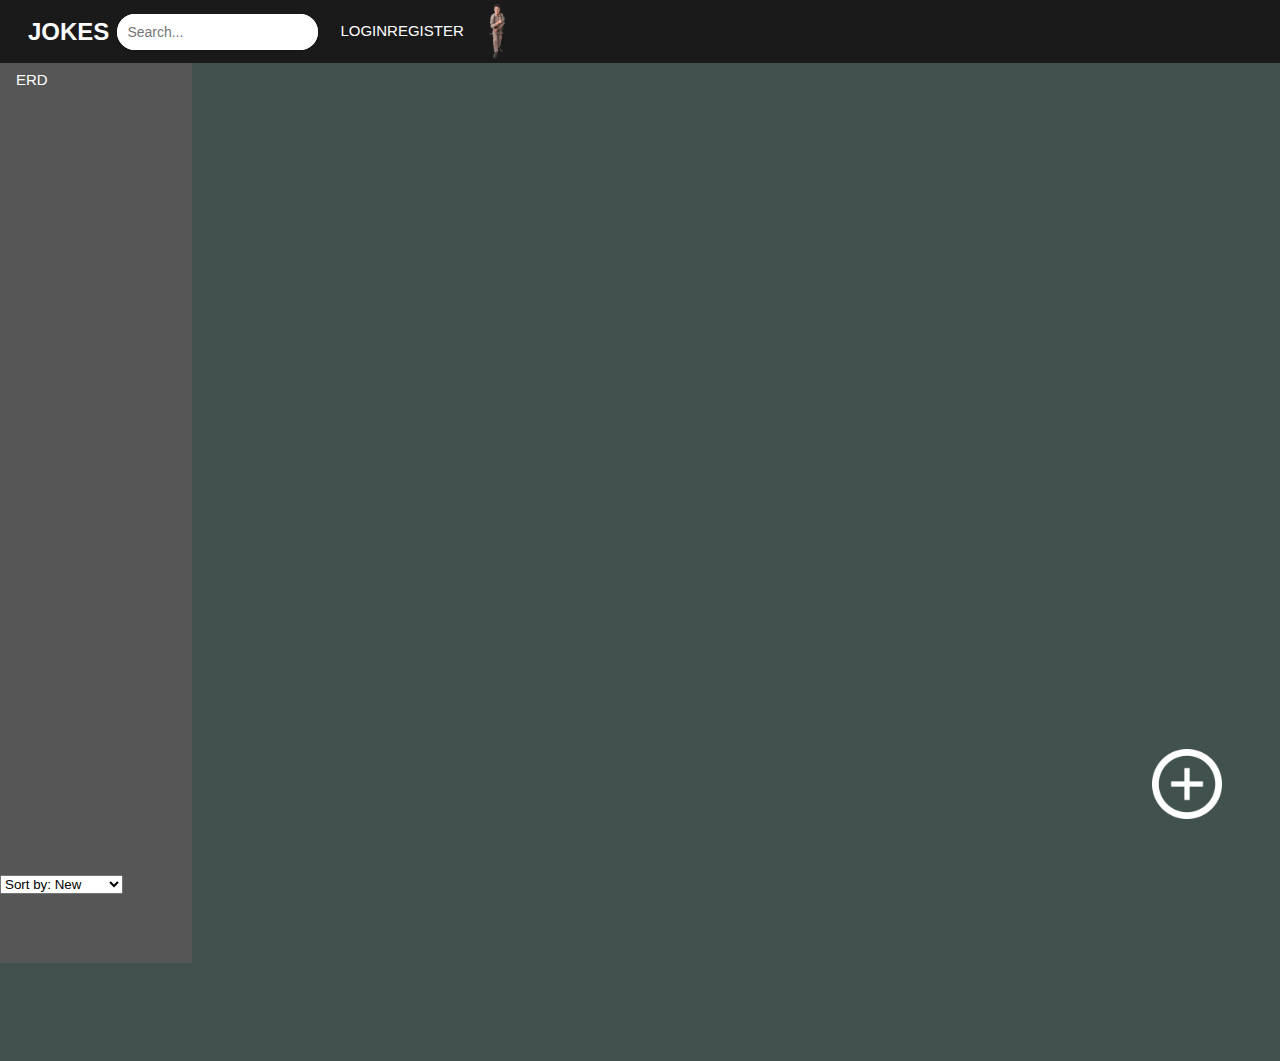
<file: frontend/index.html>
<!DOCTYPE html>
<html lang="en">

<head>
    <meta charset="UTF-8">
    <meta http-equiv="X-UA-Compatible" content="IE=edge">
    <meta name="viewport" content="width=device-width, initial-scale=1.0">
    <link rel="icon" href="images/KoniOnFire.jpg">
    <link rel="stylesheet" type="text/css" href="style.css?v2">

    <link rel="stylesheet" href="libs/jquery-ui-1.13.2/jquery-ui.css">
    <script src="libs/jquery-3.6.4.js"></script>
    <script src="libs/jquery-ui-1.13.2/jquery-ui.js"></script>

    <link href="https://cdn.jsdelivr.net/npm/bootstrap@5.3.0-alpha3/dist/css/bootstrap.min.css" rel="stylesheet"
        integrity="sha384-KK94CHFLLe+nY2dmCWGMq91rCGa5gtU4mk92HdvYe+M/SXH301p5ILy+dN9+nJOZ" crossorigin="anonymous">
    <title>Jokes Home</title>

    <link rel="stylesheet" href="libs/jquery-ui-1.13.2/jquery-ui.css">
    <script src="libs/jquery-3.6.4.js"></script>
    <script src="libs/jquery-ui-1.13.2/jquery-ui.js"></script>
    <style>
        .ui-autocomplete-loading {
            background: white url("http://ajax.googleapis.com/ajax/libs/jqueryui/1.8.2/themes/smoothness/images/ui-anim_basic_16x16.gif") right center no-repeat;
        }
    </style>
    <link href="pages/css/main.css" rel="stylesheet" media="all">
</head>

<body class="container-fluid">
    <header class="row">
        <div class="col-lg-2 col-md-2 col-sm-2 col-sx-3">
            <div
                style=" display: flex; justify-content: flex-start; align-items: center;  height: 100%; padding-left: 2em !important;">
                <a href="index.html" class="link-style">
                    <h1 class="head-text">Jokes</h1>
                </a>
            </div>
        </div>
        <div class="col-lg-7 col-md-7 col-sm-8 col-sx-7" style="display: flex; align-items: center;">
            <div style="width: 100%;">
                <div class="search-container">
                    <input placeholder="Search..." id="search">
                </div>
            </div>
        </div>
        <div class="col-lg-3 col-md-3 col-sm-3 col-sx-3">
            <div class="Koni">
                <a href="pages/login.html" class="link-style head-text" >Login</a>
                <a href="pages/register.html" class="link-style head-text">Register</a>
                <img src="../frontend/images/KoniOnFire.jpg" alt="Koni" class="Koni">
            </div>
        </div>
    </header>
    <main class="row">
        <div id="jokes"></div>
        <nav class="col-lg-3, col-md-2 col-sm-3 col-xs-4">
            <ul id="categories">
                <li><a href="pages/erd.html" class="link-style">ERD</a></li>

            </ul>
        </nav>
        <div class="col-lg-10, col-md-10 col-sm-9 col-xs-8">
            <div class="container-fluid">

                <article class="row">
                    <div class="page-wrapper bg-gra-03 p-t-45 p-b-50" style="display: flex; justify-content: center;">
                        <div class="col-lg-3, col-md-2 col-sm-1 col-xs-0"></div>
                        <div class="col-lg-6, col-md-8 col-sm-10 col-xs-12">
                            <div id="serb"></div>
                        </div>
                        <div class="col-lg-3, col-md-2 col-sm-1 col-xs-0"></div>
                    </div>
                </article>
            </div>

        </div>
    </main>

    <style>
    </style>
    <div class="sort">
        <select name="Sort by" id="sort">
            <option value="new">Sort by: New</option>
            <option value="hot">Sort by: Hot</option>
            <option value="top">Sort by: Top</option>
            <option value="rand">Sort by: Random</option>
        </select>
        <script>
            document.getElementById("sort").value = jQuery.query.get("sort") ? jQuery.query.get("sort") : "new";

            document.getElementById("sort").addEventListener("change", () => {
                window.location.search = jQuery.query.set("sort", document.getElementById("sort").value);
            });
        </script>
    </div>
    <div class="add-joke">
        <a href="pages/create-joke.html"><input type="image" style="height: 70px; width: auto;" id="myimage"
                src="images/plus_PNG97.png" alt="Create Joke" /></a>
    </div>
    <footer>

    </footer>
    <script src="jokes.js?v2.02"></script>
    <script src="nav.js?v1.1"></script>
        <script>
        (async () => {
            const rawdata = await fetch("https://jokesapi.robinkuet1.com/categories")
            const data = await rawdata.json();

            data.forEach(element => {
                const container = document.getElementById("categories");
                const divElement = document.createElement("ul");
                divElement.innerHTML = `
        <li><a class="link-style" href="index.html?category=${element[1]}">${element[1]}</a></li>
        `
                container.appendChild(divElement);
            });
        })()
    </script>
</body>

</html>
</file>
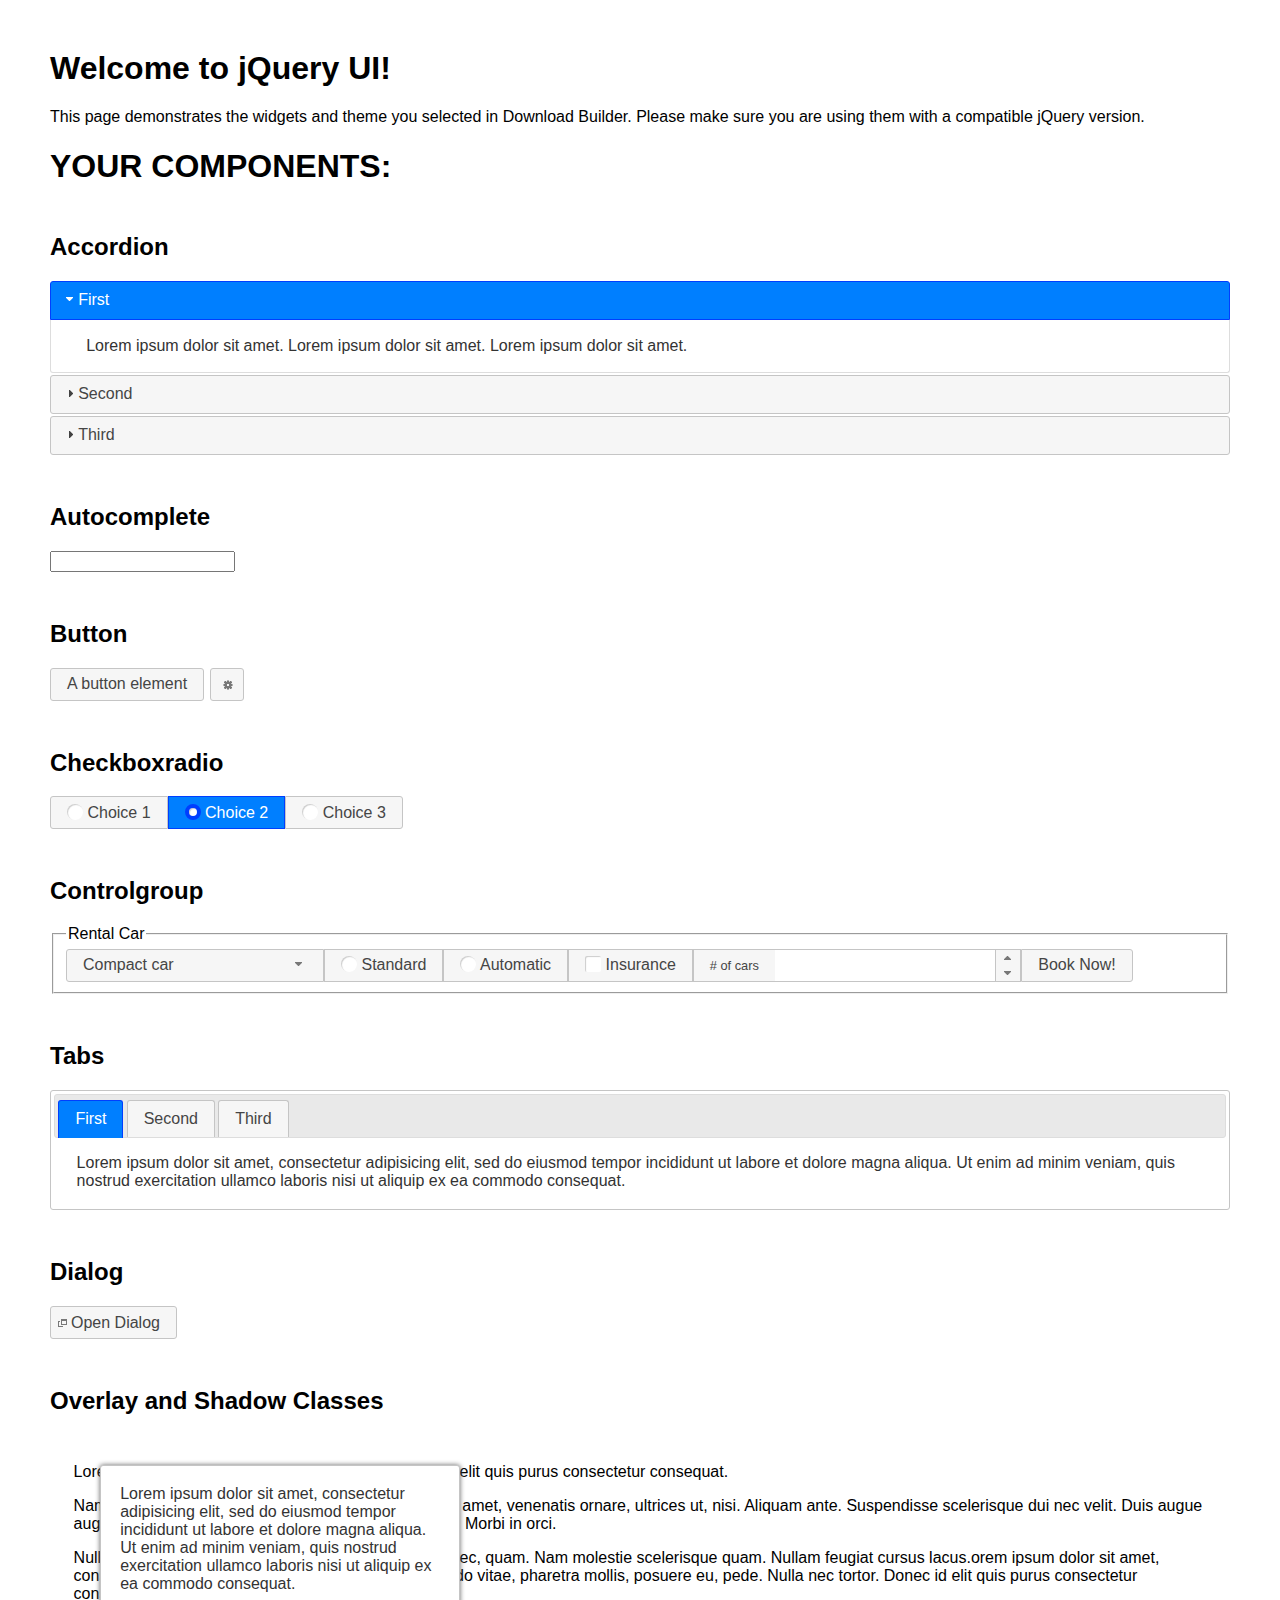
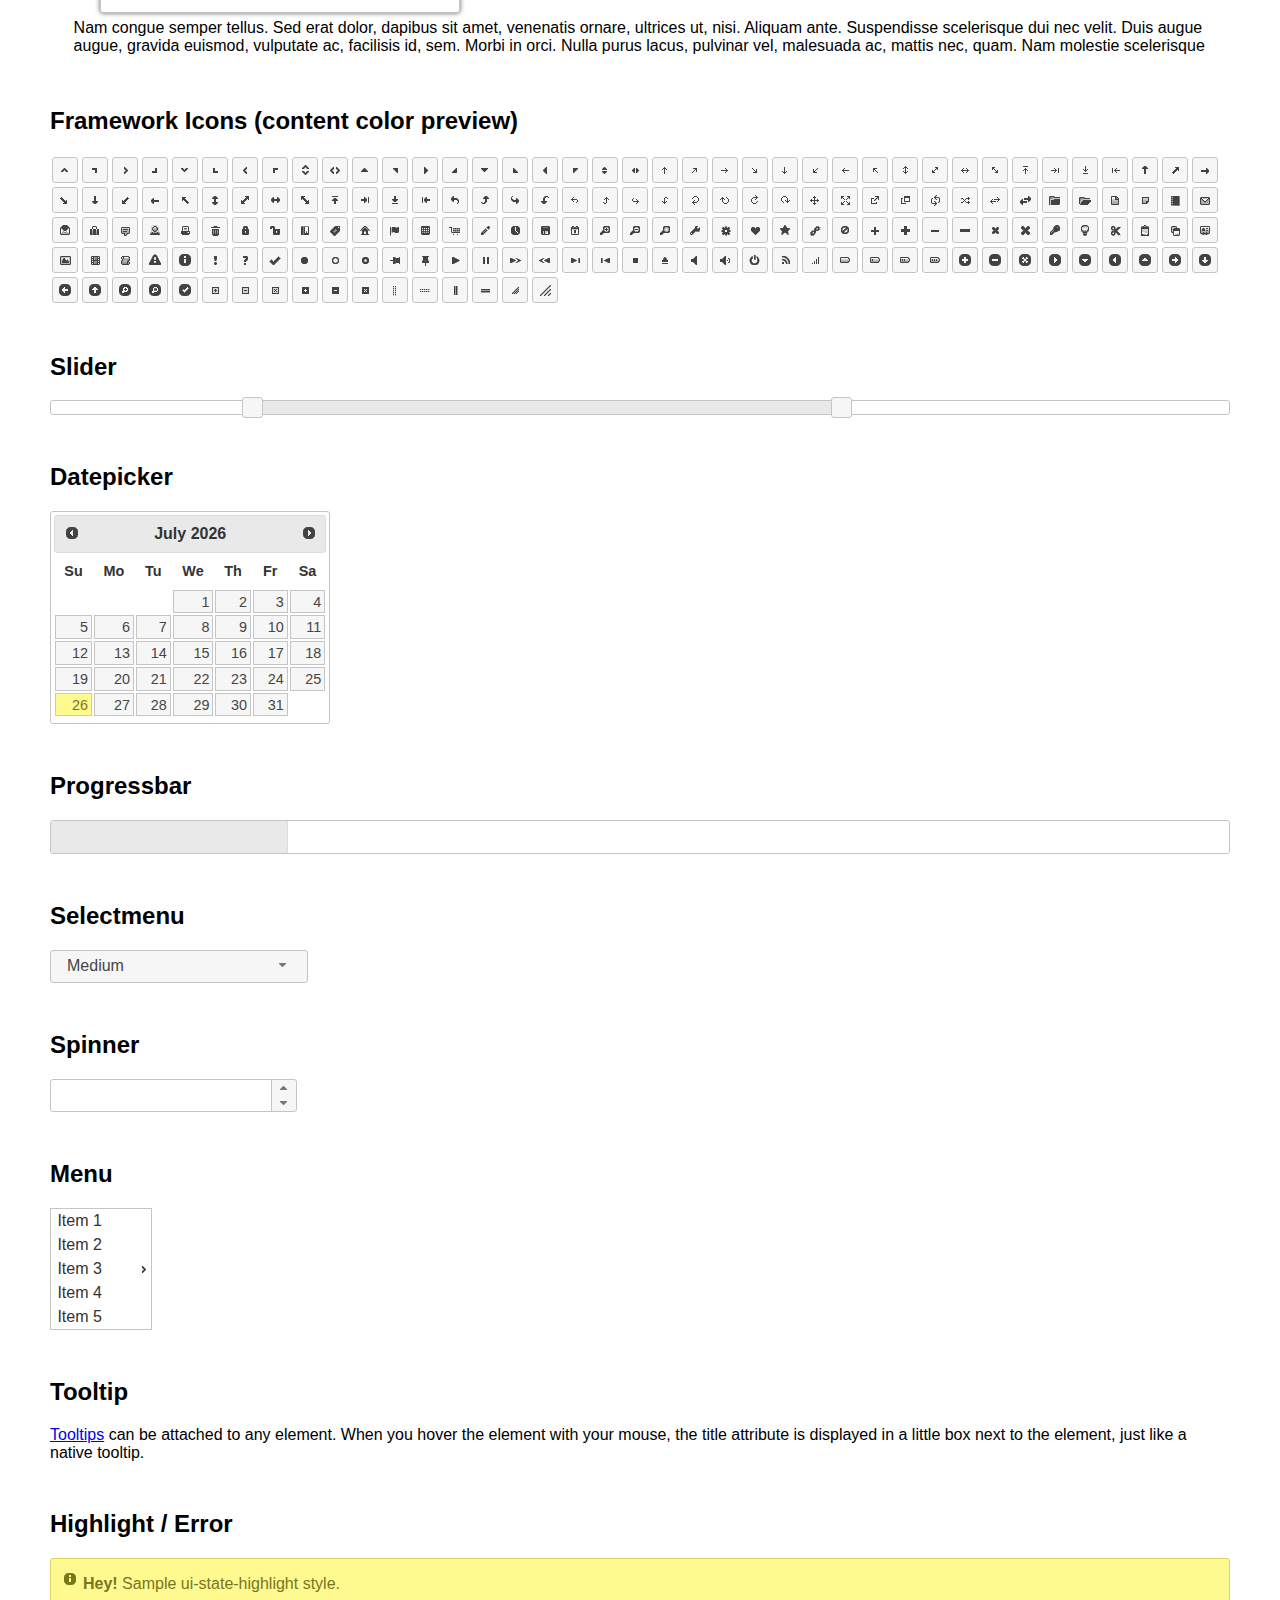
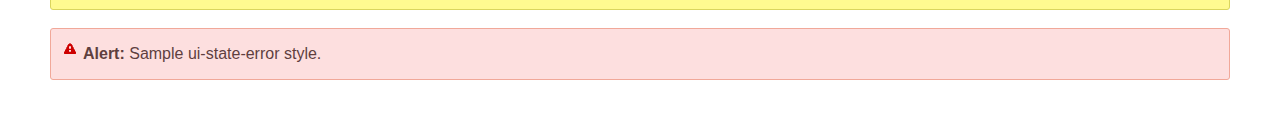
<file: frontend/libs/jquery-ui-1.13.2/index.html>
<!doctype html>
<html lang="us">
<head>
	<meta charset="utf-8">
	<title>jQuery UI Example Page</title>
	<link href="jquery-ui.css" rel="stylesheet">
	<style>
	body{
		font-family: "Trebuchet MS", sans-serif;
		margin: 50px;
	}
	.demoHeaders {
		margin-top: 2em;
	}
	#dialog-link {
		padding: .4em 1em .4em 20px;
		text-decoration: none;
		position: relative;
	}
	#dialog-link span.ui-icon {
		margin: 0 5px 0 0;
		position: absolute;
		left: .2em;
		top: 50%;
		margin-top: -8px;
	}
	#icons {
		margin: 0;
		padding: 0;
	}
	#icons li {
		margin: 2px;
		position: relative;
		padding: 4px 0;
		cursor: pointer;
		float: left;
		list-style: none;
	}
	#icons span.ui-icon {
		float: left;
		margin: 0 4px;
	}
	.fakewindowcontain .ui-widget-overlay {
		position: absolute;
	}
	select {
		width: 200px;
	}
	</style>
</head>
<body>

<h1>Welcome to jQuery UI!</h1>

<div class="ui-widget">
	<p>This page demonstrates the widgets and theme you selected in Download Builder. Please make sure you are using them with a compatible jQuery version.</p>
</div>

<h1>YOUR COMPONENTS:</h1>

<!-- Accordion -->
<h2 class="demoHeaders">Accordion</h2>
<div id="accordion">
	<h3>First</h3>
	<div>Lorem ipsum dolor sit amet. Lorem ipsum dolor sit amet. Lorem ipsum dolor sit amet.</div>
	<h3>Second</h3>
	<div>Phasellus mattis tincidunt nibh.</div>
	<h3>Third</h3>
	<div>Nam dui erat, auctor a, dignissim quis.</div>
</div>

<!-- Autocomplete -->
<h2 class="demoHeaders">Autocomplete</h2>
<div>
	<input id="autocomplete" title="type &quot;a&quot;">
</div>

<!-- Button -->
<h2 class="demoHeaders">Button</h2>
<button id="button">A button element</button>
<button id="button-icon">An icon-only button</button>

<!-- Checkboxradio -->
<h2 class="demoHeaders">Checkboxradio</h2>
<form style="margin-top: 1em;">
	<div id="radioset">
		<input type="radio" id="radio1" name="radio"><label for="radio1">Choice 1</label>
		<input type="radio" id="radio2" name="radio" checked="checked"><label for="radio2">Choice 2</label>
		<input type="radio" id="radio3" name="radio"><label for="radio3">Choice 3</label>
	</div>
</form>

<!-- Controlgroup -->
<h2 class="demoHeaders">Controlgroup</h2>
<fieldset>
	<legend>Rental Car</legend>
	<div id="controlgroup">
		<select id="car-type">
			<option>Compact car</option>
			<option>Midsize car</option>
			<option>Full size car</option>
			<option>SUV</option>
			<option>Luxury</option>
			<option>Truck</option>
			<option>Van</option>
		</select>
		<label for="transmission-standard">Standard</label>
		<input type="radio" name="transmission" id="transmission-standard">
		<label for="transmission-automatic">Automatic</label>
		<input type="radio" name="transmission" id="transmission-automatic">
		<label for="insurance">Insurance</label>
		<input type="checkbox" name="insurance" id="insurance">
		<label for="horizontal-spinner" class="ui-controlgroup-label"># of cars</label>
		<input id="horizontal-spinner" class="ui-spinner-input">
		<button>Book Now!</button>
	</div>
</fieldset>

<!-- Tabs -->
<h2 class="demoHeaders">Tabs</h2>
<div id="tabs">
	<ul>
		<li><a href="#tabs-1">First</a></li>
		<li><a href="#tabs-2">Second</a></li>
		<li><a href="#tabs-3">Third</a></li>
	</ul>
	<div id="tabs-1">Lorem ipsum dolor sit amet, consectetur adipisicing elit, sed do eiusmod tempor incididunt ut labore et dolore magna aliqua. Ut enim ad minim veniam, quis nostrud exercitation ullamco laboris nisi ut aliquip ex ea commodo consequat.</div>
	<div id="tabs-2">Phasellus mattis tincidunt nibh. Cras orci urna, blandit id, pretium vel, aliquet ornare, felis. Maecenas scelerisque sem non nisl. Fusce sed lorem in enim dictum bibendum.</div>
	<div id="tabs-3">Nam dui erat, auctor a, dignissim quis, sollicitudin eu, felis. Pellentesque nisi urna, interdum eget, sagittis et, consequat vestibulum, lacus. Mauris porttitor ullamcorper augue.</div>
</div>

<h2 class="demoHeaders">Dialog</h2>
<p>
	<button id="dialog-link" class="ui-button ui-corner-all ui-widget">
		<span class="ui-icon ui-icon-newwin"></span>Open Dialog
	</button>
</p>

<h2 class="demoHeaders">Overlay and Shadow Classes</h2>
<div style="position: relative; width: 96%; height: 200px; padding:1% 2%; overflow:hidden;" class="fakewindowcontain">
	<p>Lorem ipsum dolor sit amet,  Nulla nec tortor. Donec id elit quis purus consectetur consequat. </p><p>Nam congue semper tellus. Sed erat dolor, dapibus sit amet, venenatis ornare, ultrices ut, nisi. Aliquam ante. Suspendisse scelerisque dui nec velit. Duis augue augue, gravida euismod, vulputate ac, facilisis id, sem. Morbi in orci. </p><p>Nulla purus lacus, pulvinar vel, malesuada ac, mattis nec, quam. Nam molestie scelerisque quam. Nullam feugiat cursus lacus.orem ipsum dolor sit amet, consectetur adipiscing elit. Donec libero risus, commodo vitae, pharetra mollis, posuere eu, pede. Nulla nec tortor. Donec id elit quis purus consectetur consequat. </p><p>Nam congue semper tellus. Sed erat dolor, dapibus sit amet, venenatis ornare, ultrices ut, nisi. Aliquam ante. Suspendisse scelerisque dui nec velit. Duis augue augue, gravida euismod, vulputate ac, facilisis id, sem. Morbi in orci. Nulla purus lacus, pulvinar vel, malesuada ac, mattis nec, quam. Nam molestie scelerisque quam. </p><p>Nullam feugiat cursus lacus.orem ipsum dolor sit amet, consectetur adipiscing elit. Donec libero risus, commodo vitae, pharetra mollis, posuere eu, pede. Nulla nec tortor. Donec id elit quis purus consectetur consequat. Nam congue semper tellus. Sed erat dolor, dapibus sit amet, venenatis ornare, ultrices ut, nisi. Aliquam ante. </p><p>Suspendisse scelerisque dui nec velit. Duis augue augue, gravida euismod, vulputate ac, facilisis id, sem. Morbi in orci. Nulla purus lacus, pulvinar vel, malesuada ac, mattis nec, quam. Nam molestie scelerisque quam. Nullam feugiat cursus lacus.orem ipsum dolor sit amet, consectetur adipiscing elit. Donec libero risus, commodo vitae, pharetra mollis, posuere eu, pede. Nulla nec tortor. Donec id elit quis purus consectetur consequat. Nam congue semper tellus. Sed erat dolor, dapibus sit amet, venenatis ornare, ultrices ut, nisi. </p>

	<!-- ui-dialog -->
	<div class="ui-widget-overlay ui-front"></div>
	<div style="position: absolute; width: 320px; left: 50px; top: 30px; padding: 1.2em" class="ui-widget ui-front ui-widget-content ui-corner-all ui-widget-shadow">
		Lorem ipsum dolor sit amet, consectetur adipisicing elit, sed do eiusmod tempor incididunt ut labore et dolore magna aliqua. Ut enim ad minim veniam, quis nostrud exercitation ullamco laboris nisi ut aliquip ex ea commodo consequat.
	</div>

</div>

<!-- ui-dialog -->
<div id="dialog" title="Dialog Title">
	<p>Lorem ipsum dolor sit amet, consectetur adipisicing elit, sed do eiusmod tempor incididunt ut labore et dolore magna aliqua. Ut enim ad minim veniam, quis nostrud exercitation ullamco laboris nisi ut aliquip ex ea commodo consequat.</p>
</div>


<h2 class="demoHeaders">Framework Icons (content color preview)</h2>
<ul id="icons" class="ui-widget ui-helper-clearfix">
	<li class="ui-state-default ui-corner-all" title=".ui-icon-caret-1-n"><span class="ui-icon ui-icon-caret-1-n"></span></li>
	<li class="ui-state-default ui-corner-all" title=".ui-icon-caret-1-ne"><span class="ui-icon ui-icon-caret-1-ne"></span></li>
	<li class="ui-state-default ui-corner-all" title=".ui-icon-caret-1-e"><span class="ui-icon ui-icon-caret-1-e"></span></li>
	<li class="ui-state-default ui-corner-all" title=".ui-icon-caret-1-se"><span class="ui-icon ui-icon-caret-1-se"></span></li>
	<li class="ui-state-default ui-corner-all" title=".ui-icon-caret-1-s"><span class="ui-icon ui-icon-caret-1-s"></span></li>
	<li class="ui-state-default ui-corner-all" title=".ui-icon-caret-1-sw"><span class="ui-icon ui-icon-caret-1-sw"></span></li>
	<li class="ui-state-default ui-corner-all" title=".ui-icon-caret-1-w"><span class="ui-icon ui-icon-caret-1-w"></span></li>
	<li class="ui-state-default ui-corner-all" title=".ui-icon-caret-1-nw"><span class="ui-icon ui-icon-caret-1-nw"></span></li>
	<li class="ui-state-default ui-corner-all" title=".ui-icon-caret-2-n-s"><span class="ui-icon ui-icon-caret-2-n-s"></span></li>
	<li class="ui-state-default ui-corner-all" title=".ui-icon-caret-2-e-w"><span class="ui-icon ui-icon-caret-2-e-w"></span></li>
	<li class="ui-state-default ui-corner-all" title=".ui-icon-triangle-1-n"><span class="ui-icon ui-icon-triangle-1-n"></span></li>
	<li class="ui-state-default ui-corner-all" title=".ui-icon-triangle-1-ne"><span class="ui-icon ui-icon-triangle-1-ne"></span></li>
	<li class="ui-state-default ui-corner-all" title=".ui-icon-triangle-1-e"><span class="ui-icon ui-icon-triangle-1-e"></span></li>
	<li class="ui-state-default ui-corner-all" title=".ui-icon-triangle-1-se"><span class="ui-icon ui-icon-triangle-1-se"></span></li>
	<li class="ui-state-default ui-corner-all" title=".ui-icon-triangle-1-s"><span class="ui-icon ui-icon-triangle-1-s"></span></li>
	<li class="ui-state-default ui-corner-all" title=".ui-icon-triangle-1-sw"><span class="ui-icon ui-icon-triangle-1-sw"></span></li>
	<li class="ui-state-default ui-corner-all" title=".ui-icon-triangle-1-w"><span class="ui-icon ui-icon-triangle-1-w"></span></li>
	<li class="ui-state-default ui-corner-all" title=".ui-icon-triangle-1-nw"><span class="ui-icon ui-icon-triangle-1-nw"></span></li>
	<li class="ui-state-default ui-corner-all" title=".ui-icon-triangle-2-n-s"><span class="ui-icon ui-icon-triangle-2-n-s"></span></li>
	<li class="ui-state-default ui-corner-all" title=".ui-icon-triangle-2-e-w"><span class="ui-icon ui-icon-triangle-2-e-w"></span></li>
	<li class="ui-state-default ui-corner-all" title=".ui-icon-arrow-1-n"><span class="ui-icon ui-icon-arrow-1-n"></span></li>
	<li class="ui-state-default ui-corner-all" title=".ui-icon-arrow-1-ne"><span class="ui-icon ui-icon-arrow-1-ne"></span></li>
	<li class="ui-state-default ui-corner-all" title=".ui-icon-arrow-1-e"><span class="ui-icon ui-icon-arrow-1-e"></span></li>
	<li class="ui-state-default ui-corner-all" title=".ui-icon-arrow-1-se"><span class="ui-icon ui-icon-arrow-1-se"></span></li>
	<li class="ui-state-default ui-corner-all" title=".ui-icon-arrow-1-s"><span class="ui-icon ui-icon-arrow-1-s"></span></li>
	<li class="ui-state-default ui-corner-all" title=".ui-icon-arrow-1-sw"><span class="ui-icon ui-icon-arrow-1-sw"></span></li>
	<li class="ui-state-default ui-corner-all" title=".ui-icon-arrow-1-w"><span class="ui-icon ui-icon-arrow-1-w"></span></li>
	<li class="ui-state-default ui-corner-all" title=".ui-icon-arrow-1-nw"><span class="ui-icon ui-icon-arrow-1-nw"></span></li>
	<li class="ui-state-default ui-corner-all" title=".ui-icon-arrow-2-n-s"><span class="ui-icon ui-icon-arrow-2-n-s"></span></li>
	<li class="ui-state-default ui-corner-all" title=".ui-icon-arrow-2-ne-sw"><span class="ui-icon ui-icon-arrow-2-ne-sw"></span></li>
	<li class="ui-state-default ui-corner-all" title=".ui-icon-arrow-2-e-w"><span class="ui-icon ui-icon-arrow-2-e-w"></span></li>
	<li class="ui-state-default ui-corner-all" title=".ui-icon-arrow-2-se-nw"><span class="ui-icon ui-icon-arrow-2-se-nw"></span></li>
	<li class="ui-state-default ui-corner-all" title=".ui-icon-arrowstop-1-n"><span class="ui-icon ui-icon-arrowstop-1-n"></span></li>
	<li class="ui-state-default ui-corner-all" title=".ui-icon-arrowstop-1-e"><span class="ui-icon ui-icon-arrowstop-1-e"></span></li>
	<li class="ui-state-default ui-corner-all" title=".ui-icon-arrowstop-1-s"><span class="ui-icon ui-icon-arrowstop-1-s"></span></li>
	<li class="ui-state-default ui-corner-all" title=".ui-icon-arrowstop-1-w"><span class="ui-icon ui-icon-arrowstop-1-w"></span></li>
	<li class="ui-state-default ui-corner-all" title=".ui-icon-arrowthick-1-n"><span class="ui-icon ui-icon-arrowthick-1-n"></span></li>
	<li class="ui-state-default ui-corner-all" title=".ui-icon-arrowthick-1-ne"><span class="ui-icon ui-icon-arrowthick-1-ne"></span></li>
	<li class="ui-state-default ui-corner-all" title=".ui-icon-arrowthick-1-e"><span class="ui-icon ui-icon-arrowthick-1-e"></span></li>
	<li class="ui-state-default ui-corner-all" title=".ui-icon-arrowthick-1-se"><span class="ui-icon ui-icon-arrowthick-1-se"></span></li>
	<li class="ui-state-default ui-corner-all" title=".ui-icon-arrowthick-1-s"><span class="ui-icon ui-icon-arrowthick-1-s"></span></li>
	<li class="ui-state-default ui-corner-all" title=".ui-icon-arrowthick-1-sw"><span class="ui-icon ui-icon-arrowthick-1-sw"></span></li>
	<li class="ui-state-default ui-corner-all" title=".ui-icon-arrowthick-1-w"><span class="ui-icon ui-icon-arrowthick-1-w"></span></li>
	<li class="ui-state-default ui-corner-all" title=".ui-icon-arrowthick-1-nw"><span class="ui-icon ui-icon-arrowthick-1-nw"></span></li>
	<li class="ui-state-default ui-corner-all" title=".ui-icon-arrowthick-2-n-s"><span class="ui-icon ui-icon-arrowthick-2-n-s"></span></li>
	<li class="ui-state-default ui-corner-all" title=".ui-icon-arrowthick-2-ne-sw"><span class="ui-icon ui-icon-arrowthick-2-ne-sw"></span></li>
	<li class="ui-state-default ui-corner-all" title=".ui-icon-arrowthick-2-e-w"><span class="ui-icon ui-icon-arrowthick-2-e-w"></span></li>
	<li class="ui-state-default ui-corner-all" title=".ui-icon-arrowthick-2-se-nw"><span class="ui-icon ui-icon-arrowthick-2-se-nw"></span></li>
	<li class="ui-state-default ui-corner-all" title=".ui-icon-arrowthickstop-1-n"><span class="ui-icon ui-icon-arrowthickstop-1-n"></span></li>
	<li class="ui-state-default ui-corner-all" title=".ui-icon-arrowthickstop-1-e"><span class="ui-icon ui-icon-arrowthickstop-1-e"></span></li>
	<li class="ui-state-default ui-corner-all" title=".ui-icon-arrowthickstop-1-s"><span class="ui-icon ui-icon-arrowthickstop-1-s"></span></li>
	<li class="ui-state-default ui-corner-all" title=".ui-icon-arrowthickstop-1-w"><span class="ui-icon ui-icon-arrowthickstop-1-w"></span></li>
	<li class="ui-state-default ui-corner-all" title=".ui-icon-arrowreturnthick-1-w"><span class="ui-icon ui-icon-arrowreturnthick-1-w"></span></li>
	<li class="ui-state-default ui-corner-all" title=".ui-icon-arrowreturnthick-1-n"><span class="ui-icon ui-icon-arrowreturnthick-1-n"></span></li>
	<li class="ui-state-default ui-corner-all" title=".ui-icon-arrowreturnthick-1-e"><span class="ui-icon ui-icon-arrowreturnthick-1-e"></span></li>
	<li class="ui-state-default ui-corner-all" title=".ui-icon-arrowreturnthick-1-s"><span class="ui-icon ui-icon-arrowreturnthick-1-s"></span></li>
	<li class="ui-state-default ui-corner-all" title=".ui-icon-arrowreturn-1-w"><span class="ui-icon ui-icon-arrowreturn-1-w"></span></li>
	<li class="ui-state-default ui-corner-all" title=".ui-icon-arrowreturn-1-n"><span class="ui-icon ui-icon-arrowreturn-1-n"></span></li>
	<li class="ui-state-default ui-corner-all" title=".ui-icon-arrowreturn-1-e"><span class="ui-icon ui-icon-arrowreturn-1-e"></span></li>
	<li class="ui-state-default ui-corner-all" title=".ui-icon-arrowreturn-1-s"><span class="ui-icon ui-icon-arrowreturn-1-s"></span></li>
	<li class="ui-state-default ui-corner-all" title=".ui-icon-arrowrefresh-1-w"><span class="ui-icon ui-icon-arrowrefresh-1-w"></span></li>
	<li class="ui-state-default ui-corner-all" title=".ui-icon-arrowrefresh-1-n"><span class="ui-icon ui-icon-arrowrefresh-1-n"></span></li>
	<li class="ui-state-default ui-corner-all" title=".ui-icon-arrowrefresh-1-e"><span class="ui-icon ui-icon-arrowrefresh-1-e"></span></li>
	<li class="ui-state-default ui-corner-all" title=".ui-icon-arrowrefresh-1-s"><span class="ui-icon ui-icon-arrowrefresh-1-s"></span></li>
	<li class="ui-state-default ui-corner-all" title=".ui-icon-arrow-4"><span class="ui-icon ui-icon-arrow-4"></span></li>
	<li class="ui-state-default ui-corner-all" title=".ui-icon-arrow-4-diag"><span class="ui-icon ui-icon-arrow-4-diag"></span></li>
	<li class="ui-state-default ui-corner-all" title=".ui-icon-extlink"><span class="ui-icon ui-icon-extlink"></span></li>
	<li class="ui-state-default ui-corner-all" title=".ui-icon-newwin"><span class="ui-icon ui-icon-newwin"></span></li>
	<li class="ui-state-default ui-corner-all" title=".ui-icon-refresh"><span class="ui-icon ui-icon-refresh"></span></li>
	<li class="ui-state-default ui-corner-all" title=".ui-icon-shuffle"><span class="ui-icon ui-icon-shuffle"></span></li>
	<li class="ui-state-default ui-corner-all" title=".ui-icon-transfer-e-w"><span class="ui-icon ui-icon-transfer-e-w"></span></li>
	<li class="ui-state-default ui-corner-all" title=".ui-icon-transferthick-e-w"><span class="ui-icon ui-icon-transferthick-e-w"></span></li>
	<li class="ui-state-default ui-corner-all" title=".ui-icon-folder-collapsed"><span class="ui-icon ui-icon-folder-collapsed"></span></li>
	<li class="ui-state-default ui-corner-all" title=".ui-icon-folder-open"><span class="ui-icon ui-icon-folder-open"></span></li>
	<li class="ui-state-default ui-corner-all" title=".ui-icon-document"><span class="ui-icon ui-icon-document"></span></li>
	<li class="ui-state-default ui-corner-all" title=".ui-icon-document-b"><span class="ui-icon ui-icon-document-b"></span></li>
	<li class="ui-state-default ui-corner-all" title=".ui-icon-note"><span class="ui-icon ui-icon-note"></span></li>
	<li class="ui-state-default ui-corner-all" title=".ui-icon-mail-closed"><span class="ui-icon ui-icon-mail-closed"></span></li>
	<li class="ui-state-default ui-corner-all" title=".ui-icon-mail-open"><span class="ui-icon ui-icon-mail-open"></span></li>
	<li class="ui-state-default ui-corner-all" title=".ui-icon-suitcase"><span class="ui-icon ui-icon-suitcase"></span></li>
	<li class="ui-state-default ui-corner-all" title=".ui-icon-comment"><span class="ui-icon ui-icon-comment"></span></li>
	<li class="ui-state-default ui-corner-all" title=".ui-icon-person"><span class="ui-icon ui-icon-person"></span></li>
	<li class="ui-state-default ui-corner-all" title=".ui-icon-print"><span class="ui-icon ui-icon-print"></span></li>
	<li class="ui-state-default ui-corner-all" title=".ui-icon-trash"><span class="ui-icon ui-icon-trash"></span></li>
	<li class="ui-state-default ui-corner-all" title=".ui-icon-locked"><span class="ui-icon ui-icon-locked"></span></li>
	<li class="ui-state-default ui-corner-all" title=".ui-icon-unlocked"><span class="ui-icon ui-icon-unlocked"></span></li>
	<li class="ui-state-default ui-corner-all" title=".ui-icon-bookmark"><span class="ui-icon ui-icon-bookmark"></span></li>
	<li class="ui-state-default ui-corner-all" title=".ui-icon-tag"><span class="ui-icon ui-icon-tag"></span></li>
	<li class="ui-state-default ui-corner-all" title=".ui-icon-home"><span class="ui-icon ui-icon-home"></span></li>
	<li class="ui-state-default ui-corner-all" title=".ui-icon-flag"><span class="ui-icon ui-icon-flag"></span></li>
	<li class="ui-state-default ui-corner-all" title=".ui-icon-calculator"><span class="ui-icon ui-icon-calculator"></span></li>
	<li class="ui-state-default ui-corner-all" title=".ui-icon-cart"><span class="ui-icon ui-icon-cart"></span></li>
	<li class="ui-state-default ui-corner-all" title=".ui-icon-pencil"><span class="ui-icon ui-icon-pencil"></span></li>
	<li class="ui-state-default ui-corner-all" title=".ui-icon-clock"><span class="ui-icon ui-icon-clock"></span></li>
	<li class="ui-state-default ui-corner-all" title=".ui-icon-disk"><span class="ui-icon ui-icon-disk"></span></li>
	<li class="ui-state-default ui-corner-all" title=".ui-icon-calendar"><span class="ui-icon ui-icon-calendar"></span></li>
	<li class="ui-state-default ui-corner-all" title=".ui-icon-zoomin"><span class="ui-icon ui-icon-zoomin"></span></li>
	<li class="ui-state-default ui-corner-all" title=".ui-icon-zoomout"><span class="ui-icon ui-icon-zoomout"></span></li>
	<li class="ui-state-default ui-corner-all" title=".ui-icon-search"><span class="ui-icon ui-icon-search"></span></li>
	<li class="ui-state-default ui-corner-all" title=".ui-icon-wrench"><span class="ui-icon ui-icon-wrench"></span></li>
	<li class="ui-state-default ui-corner-all" title=".ui-icon-gear"><span class="ui-icon ui-icon-gear"></span></li>
	<li class="ui-state-default ui-corner-all" title=".ui-icon-heart"><span class="ui-icon ui-icon-heart"></span></li>
	<li class="ui-state-default ui-corner-all" title=".ui-icon-star"><span class="ui-icon ui-icon-star"></span></li>
	<li class="ui-state-default ui-corner-all" title=".ui-icon-link"><span class="ui-icon ui-icon-link"></span></li>
	<li class="ui-state-default ui-corner-all" title=".ui-icon-cancel"><span class="ui-icon ui-icon-cancel"></span></li>
	<li class="ui-state-default ui-corner-all" title=".ui-icon-plus"><span class="ui-icon ui-icon-plus"></span></li>
	<li class="ui-state-default ui-corner-all" title=".ui-icon-plusthick"><span class="ui-icon ui-icon-plusthick"></span></li>
	<li class="ui-state-default ui-corner-all" title=".ui-icon-minus"><span class="ui-icon ui-icon-minus"></span></li>
	<li class="ui-state-default ui-corner-all" title=".ui-icon-minusthick"><span class="ui-icon ui-icon-minusthick"></span></li>
	<li class="ui-state-default ui-corner-all" title=".ui-icon-close"><span class="ui-icon ui-icon-close"></span></li>
	<li class="ui-state-default ui-corner-all" title=".ui-icon-closethick"><span class="ui-icon ui-icon-closethick"></span></li>
	<li class="ui-state-default ui-corner-all" title=".ui-icon-key"><span class="ui-icon ui-icon-key"></span></li>
	<li class="ui-state-default ui-corner-all" title=".ui-icon-lightbulb"><span class="ui-icon ui-icon-lightbulb"></span></li>
	<li class="ui-state-default ui-corner-all" title=".ui-icon-scissors"><span class="ui-icon ui-icon-scissors"></span></li>
	<li class="ui-state-default ui-corner-all" title=".ui-icon-clipboard"><span class="ui-icon ui-icon-clipboard"></span></li>
	<li class="ui-state-default ui-corner-all" title=".ui-icon-copy"><span class="ui-icon ui-icon-copy"></span></li>
	<li class="ui-state-default ui-corner-all" title=".ui-icon-contact"><span class="ui-icon ui-icon-contact"></span></li>
	<li class="ui-state-default ui-corner-all" title=".ui-icon-image"><span class="ui-icon ui-icon-image"></span></li>
	<li class="ui-state-default ui-corner-all" title=".ui-icon-video"><span class="ui-icon ui-icon-video"></span></li>
	<li class="ui-state-default ui-corner-all" title=".ui-icon-script"><span class="ui-icon ui-icon-script"></span></li>
	<li class="ui-state-default ui-corner-all" title=".ui-icon-alert"><span class="ui-icon ui-icon-alert"></span></li>
	<li class="ui-state-default ui-corner-all" title=".ui-icon-info"><span class="ui-icon ui-icon-info"></span></li>
	<li class="ui-state-default ui-corner-all" title=".ui-icon-notice"><span class="ui-icon ui-icon-notice"></span></li>
	<li class="ui-state-default ui-corner-all" title=".ui-icon-help"><span class="ui-icon ui-icon-help"></span></li>
	<li class="ui-state-default ui-corner-all" title=".ui-icon-check"><span class="ui-icon ui-icon-check"></span></li>
	<li class="ui-state-default ui-corner-all" title=".ui-icon-bullet"><span class="ui-icon ui-icon-bullet"></span></li>
	<li class="ui-state-default ui-corner-all" title=".ui-icon-radio-off"><span class="ui-icon ui-icon-radio-off"></span></li>
	<li class="ui-state-default ui-corner-all" title=".ui-icon-radio-on"><span class="ui-icon ui-icon-radio-on"></span></li>
	<li class="ui-state-default ui-corner-all" title=".ui-icon-pin-w"><span class="ui-icon ui-icon-pin-w"></span></li>
	<li class="ui-state-default ui-corner-all" title=".ui-icon-pin-s"><span class="ui-icon ui-icon-pin-s"></span></li>
	<li class="ui-state-default ui-corner-all" title=".ui-icon-play"><span class="ui-icon ui-icon-play"></span></li>
	<li class="ui-state-default ui-corner-all" title=".ui-icon-pause"><span class="ui-icon ui-icon-pause"></span></li>
	<li class="ui-state-default ui-corner-all" title=".ui-icon-seek-next"><span class="ui-icon ui-icon-seek-next"></span></li>
	<li class="ui-state-default ui-corner-all" title=".ui-icon-seek-prev"><span class="ui-icon ui-icon-seek-prev"></span></li>
	<li class="ui-state-default ui-corner-all" title=".ui-icon-seek-end"><span class="ui-icon ui-icon-seek-end"></span></li>
	<li class="ui-state-default ui-corner-all" title=".ui-icon-seek-first"><span class="ui-icon ui-icon-seek-first"></span></li>
	<li class="ui-state-default ui-corner-all" title=".ui-icon-stop"><span class="ui-icon ui-icon-stop"></span></li>
	<li class="ui-state-default ui-corner-all" title=".ui-icon-eject"><span class="ui-icon ui-icon-eject"></span></li>
	<li class="ui-state-default ui-corner-all" title=".ui-icon-volume-off"><span class="ui-icon ui-icon-volume-off"></span></li>
	<li class="ui-state-default ui-corner-all" title=".ui-icon-volume-on"><span class="ui-icon ui-icon-volume-on"></span></li>
	<li class="ui-state-default ui-corner-all" title=".ui-icon-power"><span class="ui-icon ui-icon-power"></span></li>
	<li class="ui-state-default ui-corner-all" title=".ui-icon-signal-diag"><span class="ui-icon ui-icon-signal-diag"></span></li>
	<li class="ui-state-default ui-corner-all" title=".ui-icon-signal"><span class="ui-icon ui-icon-signal"></span></li>
	<li class="ui-state-default ui-corner-all" title=".ui-icon-battery-0"><span class="ui-icon ui-icon-battery-0"></span></li>
	<li class="ui-state-default ui-corner-all" title=".ui-icon-battery-1"><span class="ui-icon ui-icon-battery-1"></span></li>
	<li class="ui-state-default ui-corner-all" title=".ui-icon-battery-2"><span class="ui-icon ui-icon-battery-2"></span></li>
	<li class="ui-state-default ui-corner-all" title=".ui-icon-battery-3"><span class="ui-icon ui-icon-battery-3"></span></li>
	<li class="ui-state-default ui-corner-all" title=".ui-icon-circle-plus"><span class="ui-icon ui-icon-circle-plus"></span></li>
	<li class="ui-state-default ui-corner-all" title=".ui-icon-circle-minus"><span class="ui-icon ui-icon-circle-minus"></span></li>
	<li class="ui-state-default ui-corner-all" title=".ui-icon-circle-close"><span class="ui-icon ui-icon-circle-close"></span></li>
	<li class="ui-state-default ui-corner-all" title=".ui-icon-circle-triangle-e"><span class="ui-icon ui-icon-circle-triangle-e"></span></li>
	<li class="ui-state-default ui-corner-all" title=".ui-icon-circle-triangle-s"><span class="ui-icon ui-icon-circle-triangle-s"></span></li>
	<li class="ui-state-default ui-corner-all" title=".ui-icon-circle-triangle-w"><span class="ui-icon ui-icon-circle-triangle-w"></span></li>
	<li class="ui-state-default ui-corner-all" title=".ui-icon-circle-triangle-n"><span class="ui-icon ui-icon-circle-triangle-n"></span></li>
	<li class="ui-state-default ui-corner-all" title=".ui-icon-circle-arrow-e"><span class="ui-icon ui-icon-circle-arrow-e"></span></li>
	<li class="ui-state-default ui-corner-all" title=".ui-icon-circle-arrow-s"><span class="ui-icon ui-icon-circle-arrow-s"></span></li>
	<li class="ui-state-default ui-corner-all" title=".ui-icon-circle-arrow-w"><span class="ui-icon ui-icon-circle-arrow-w"></span></li>
	<li class="ui-state-default ui-corner-all" title=".ui-icon-circle-arrow-n"><span class="ui-icon ui-icon-circle-arrow-n"></span></li>
	<li class="ui-state-default ui-corner-all" title=".ui-icon-circle-zoomin"><span class="ui-icon ui-icon-circle-zoomin"></span></li>
	<li class="ui-state-default ui-corner-all" title=".ui-icon-circle-zoomout"><span class="ui-icon ui-icon-circle-zoomout"></span></li>
	<li class="ui-state-default ui-corner-all" title=".ui-icon-circle-check"><span class="ui-icon ui-icon-circle-check"></span></li>
	<li class="ui-state-default ui-corner-all" title=".ui-icon-circlesmall-plus"><span class="ui-icon ui-icon-circlesmall-plus"></span></li>
	<li class="ui-state-default ui-corner-all" title=".ui-icon-circlesmall-minus"><span class="ui-icon ui-icon-circlesmall-minus"></span></li>
	<li class="ui-state-default ui-corner-all" title=".ui-icon-circlesmall-close"><span class="ui-icon ui-icon-circlesmall-close"></span></li>
	<li class="ui-state-default ui-corner-all" title=".ui-icon-squaresmall-plus"><span class="ui-icon ui-icon-squaresmall-plus"></span></li>
	<li class="ui-state-default ui-corner-all" title=".ui-icon-squaresmall-minus"><span class="ui-icon ui-icon-squaresmall-minus"></span></li>
	<li class="ui-state-default ui-corner-all" title=".ui-icon-squaresmall-close"><span class="ui-icon ui-icon-squaresmall-close"></span></li>
	<li class="ui-state-default ui-corner-all" title=".ui-icon-grip-dotted-vertical"><span class="ui-icon ui-icon-grip-dotted-vertical"></span></li>
	<li class="ui-state-default ui-corner-all" title=".ui-icon-grip-dotted-horizontal"><span class="ui-icon ui-icon-grip-dotted-horizontal"></span></li>
	<li class="ui-state-default ui-corner-all" title=".ui-icon-grip-solid-vertical"><span class="ui-icon ui-icon-grip-solid-vertical"></span></li>
	<li class="ui-state-default ui-corner-all" title=".ui-icon-grip-solid-horizontal"><span class="ui-icon ui-icon-grip-solid-horizontal"></span></li>
	<li class="ui-state-default ui-corner-all" title=".ui-icon-gripsmall-diagonal-se"><span class="ui-icon ui-icon-gripsmall-diagonal-se"></span></li>
	<li class="ui-state-default ui-corner-all" title=".ui-icon-grip-diagonal-se"><span class="ui-icon ui-icon-grip-diagonal-se"></span></li>
</ul>

<!-- Slider -->
<h2 class="demoHeaders">Slider</h2>
<div id="slider"></div>

<!-- Datepicker -->
<h2 class="demoHeaders">Datepicker</h2>
<div id="datepicker"></div>

<!-- Progressbar -->
<h2 class="demoHeaders">Progressbar</h2>
<div id="progressbar"></div>

<!-- Progressbar -->
<h2 class="demoHeaders">Selectmenu</h2>
<select id="selectmenu">
	<option>Slower</option>
	<option>Slow</option>
	<option selected="selected">Medium</option>
	<option>Fast</option>
	<option>Faster</option>
</select>

<!-- Spinner -->
<h2 class="demoHeaders">Spinner</h2>
<input id="spinner">

<!-- Menu -->
<h2 class="demoHeaders">Menu</h2>
<ul style="width:100px;" id="menu">
	<li><div>Item 1</div></li>
	<li><div>Item 2</div></li>
	<li><div>Item 3</div>
		<ul>
			<li><div>Item 3-1</div></li>
			<li><div>Item 3-2</div></li>
			<li><div>Item 3-3</div></li>
			<li><div>Item 3-4</div></li>
			<li><div>Item 3-5</div></li>
		</ul>
	</li>
	<li><div>Item 4</div></li>
	<li><div>Item 5</div></li>
</ul>

<!-- Tooltip -->
<h2 class="demoHeaders">Tooltip</h2>
<p id="tooltip">
	<a href="#" title="That&apos;s what this widget is">Tooltips</a> can be attached to any element. When you hover
the element with your mouse, the title attribute is displayed in a little box next to the element, just like a native tooltip.
</p>

<!-- Highlight / Error -->
<h2 class="demoHeaders">Highlight / Error</h2>
<div class="ui-widget">
	<div class="ui-state-highlight ui-corner-all" style="margin-top: 20px; padding: 0 .7em;">
		<p><span class="ui-icon ui-icon-info" style="float: left; margin-right: .3em;"></span>
		<strong>Hey!</strong> Sample ui-state-highlight style.</p>
	</div>
</div>
<br>
<div class="ui-widget">
	<div class="ui-state-error ui-corner-all" style="padding: 0 .7em;">
		<p><span class="ui-icon ui-icon-alert" style="float: left; margin-right: .3em;"></span>
		<strong>Alert:</strong> Sample ui-state-error style.</p>
	</div>
</div>

<script src="external/jquery/jquery.js"></script>
<script src="jquery-ui.js"></script>
<script>
$( "#accordion" ).accordion();

var availableTags = [
	"ActionScript",
	"AppleScript",
	"Asp",
	"BASIC",
	"C",
	"C++",
	"Clojure",
	"COBOL",
	"ColdFusion",
	"Erlang",
	"Fortran",
	"Groovy",
	"Haskell",
	"Java",
	"JavaScript",
	"Lisp",
	"Perl",
	"PHP",
	"Python",
	"Ruby",
	"Scala",
	"Scheme"
];
$( "#autocomplete" ).autocomplete({
	source: availableTags
});

$( "#button" ).button();
$( "#button-icon" ).button({
	icon: "ui-icon-gear",
	showLabel: false
});

$( "#radioset" ).buttonset();

$( "#controlgroup" ).controlgroup();

$( "#tabs" ).tabs();

$( "#dialog" ).dialog({
	autoOpen: false,
	width: 400,
	buttons: [
		{
			text: "Ok",
			click: function() {
				$( this ).dialog( "close" );
			}
		},
		{
			text: "Cancel",
			click: function() {
				$( this ).dialog( "close" );
			}
		}
	]
});

// Link to open the dialog
$( "#dialog-link" ).click(function( event ) {
	$( "#dialog" ).dialog( "open" );
	event.preventDefault();
});

$( "#datepicker" ).datepicker({
	inline: true
});

$( "#slider" ).slider({
	range: true,
	values: [ 17, 67 ]
});

$( "#progressbar" ).progressbar({
	value: 20
});

$( "#spinner" ).spinner();

$( "#menu" ).menu();

$( "#tooltip" ).tooltip();

$( "#selectmenu" ).selectmenu();

// Hover states on the static widgets
$( "#dialog-link, #icons li" ).hover(
	function() {
		$( this ).addClass( "ui-state-hover" );
	},
	function() {
		$( this ).removeClass( "ui-state-hover" );
	}
);
</script>
</body>
</html>
</file>
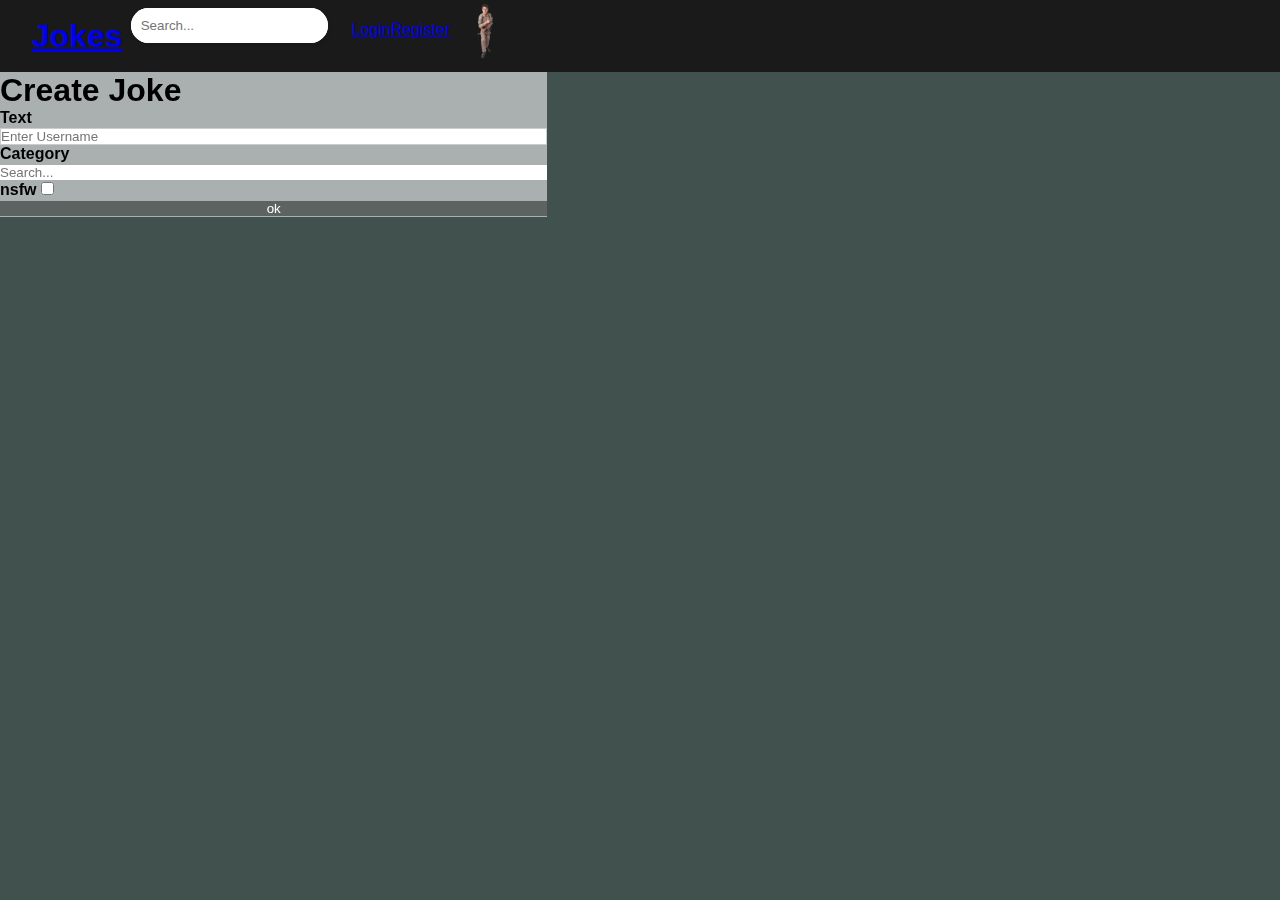
<file: frontend/pages/create-joke.html>
<!DOCTYPE html>
<html lang="en">

<head>
    <meta charset="UTF-8">
    <meta http-equiv="X-UA-Compatible" content="IE=edge">
    <meta name="viewport" content="width=device-width, initial-scale=1.0">
    <link rel="icon" href="../images/KoniOnFire.jpg">
    <link rel="stylesheet" type="text/css" href="../style.css">

    <link rel="stylesheet" href="../libs/jquery-ui-1.13.2/jquery-ui.css">
    <script src="../libs/jquery-3.6.4.js"></script>
    <script src="../libs/jquery-ui-1.13.2/jquery-ui.js"></script>

    <link href="https://cdn.jsdelivr.net/npm/bootstrap@5.3.0-alpha3/dist/css/bootstrap.min.css" rel="stylesheet"
        integrity="sha384-KK94CHFLLe+nY2dmCWGMq91rCGa5gtU4mk92HdvYe+M/SXH301p5ILy+dN9+nJOZ" crossorigin="anonymous">
    <title>Jokes Home</title>

    <link rel="stylesheet" href="../libs/jquery-ui-1.13.2/jquery-ui.css">
    <script src="../libs/jquery-3.6.4.js"></script>
    <script src="../libs/jquery-ui-1.13.2/jquery-ui.js"></script>
    <style>
        .ui-autocomplete-loading {
            background: white url("http://ajax.googleapis.com/ajax/libs/jqueryui/1.8.2/themes/smoothness/images/ui-anim_basic_16x16.gif") right center no-repeat;
        }
    </style>
</head>

<body class="container-fluid">
    <header class="row">
        <div class="col-lg-2 col-md-2 col-sm-2 col-sx-3">
            <div
                style=" display: flex; justify-content: flex-start; align-items: center;  height: 100%; padding-left: 2em !important;">
                <a href="../index.html">
                    <h1>Jokes</h1>
                </a>
            </div>
        </div>
        <div class="col-lg-8 col-md-7 col-sm-8 col-sx-7">
            <div class="search-container">
                <input placeholder="Search..." id="search">
            </div>
        </div>
        <div class="col-lg-2 col-md-3 col-sm-3 col-sx-3">
            <div class="Koni">
                <a href="../pages/login.html">Login</a>
                <a href="../pages/register.html">Register</a>
                <img src="../../frontend/images/KoniOnFire.jpg" alt="Koni" class="Koni">
            </div>
        </div>
    </header>
    <main class="row">
        <div>
            <div class="container">
                <h1>Create Joke</h1>
                <label for="uname"><b>Text</b></label>
                <input type="text" placeholder="Enter Username" name="uname" id="uname" required>

                <!-- Dropdown -->
                <label for="psw"><b>Category</b></label>
                <input placeholder="Search..." id="search2">
                <script>
                $("#search2").autocomplete({
                    source: "https://jokesapi.robinkuet1.com/autocomplete/topics?name=",
                    minLength: 1
                });

                </script>

                <!-- nsfw y/n -->
                <label for="psw"><b>nsfw</b></label>
                <input type="checkbox" id="1" name="kek">
                <button id="register">ok</button>
            </div>

        </div>
    </main>
    <script src="../nav.js"></script>
</body>

</html>
</file>
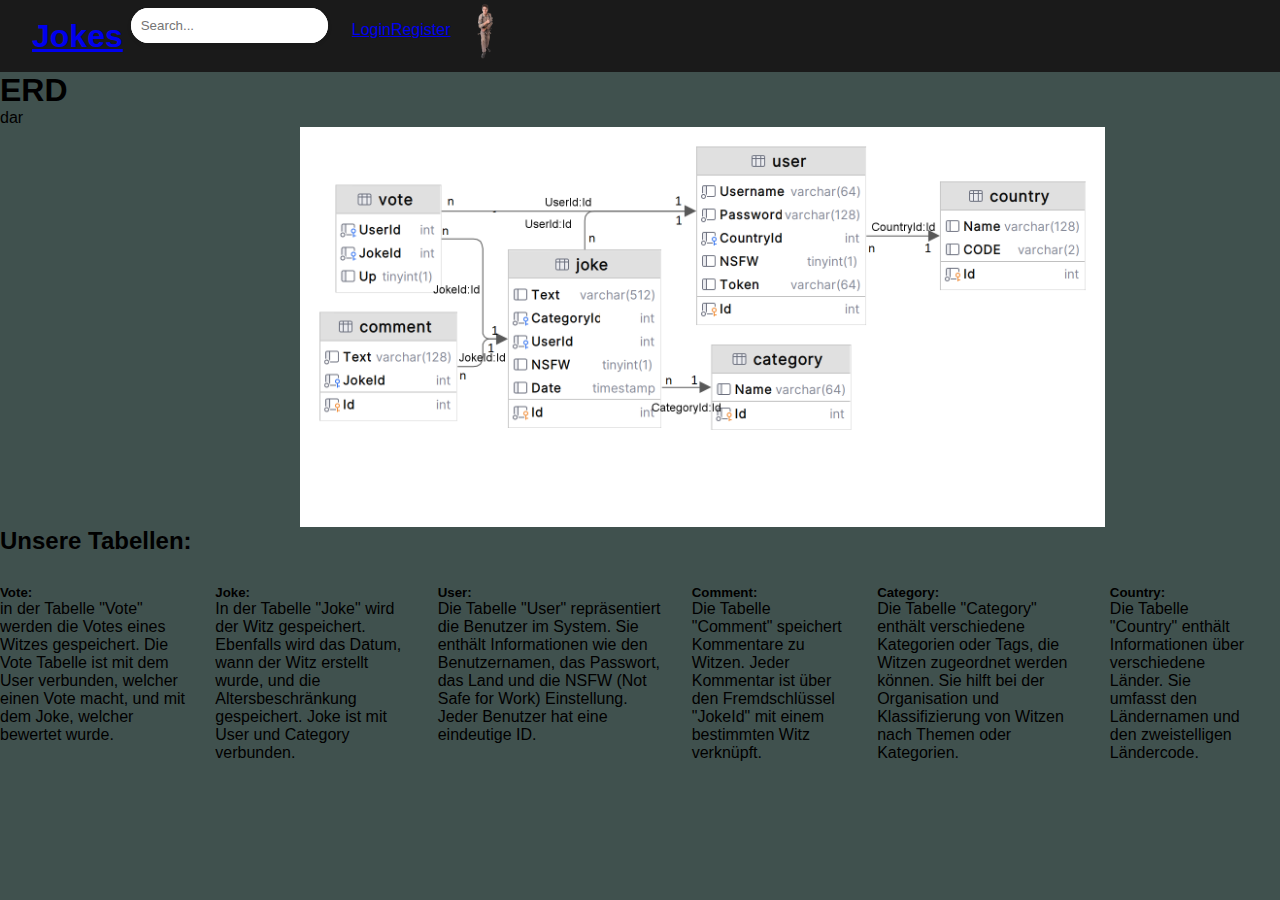
<file: frontend/pages/erd.html>
<!DOCTYPE html>
<html lang="en">

<head>
    <meta charset="UTF-8">
    <meta http-equiv="X-UA-Compatible" content="IE=edge">
    <meta name="viewport" content="width=device-width, initial-scale=1.0">
    <link rel="icon" href="../images/KoniOnFire.jpg">
    <link rel="stylesheet" type="text/css" href="../style.css">

    <link rel="stylesheet" href="../libs/jquery-ui-1.13.2/jquery-ui.css">
    <script src="../libs/jquery-3.6.4.js"></script>
    <script src="../libs/jquery-ui-1.13.2/jquery-ui.js"></script>

    <link href="https://cdn.jsdelivr.net/npm/bootstrap@5.3.0-alpha3/dist/css/bootstrap.min.css" rel="stylesheet"
        integrity="sha384-KK94CHFLLe+nY2dmCWGMq91rCGa5gtU4mk92HdvYe+M/SXH301p5ILy+dN9+nJOZ" crossorigin="anonymous">
    <title>Jokes Home</title>

    <link rel="stylesheet" href="../libs/jquery-ui-1.13.2/jquery-ui.css">
    <script src="../libs/jquery-3.6.4.js"></script>
    <script src="../libs/jquery-ui-1.13.2/jquery-ui.js"></script>
    <style>
        .ui-autocomplete-loading {
            background: white url("http://ajax.googleapis.com/ajax/libs/jqueryui/1.8.2/themes/smoothness/images/ui-anim_basic_16x16.gif") right center no-repeat;
        }
    </style>
</head>

<body class="container-fluid">
    <header class="row">
        <div class="col-lg-2 col-md-2 col-sm-2 col-sx-3">
            <div
                style=" display: flex; justify-content: flex-start; align-items: center;  height: 100%; padding-left: 2em !important;">
                <a href="../index.html">
                    <h1>Jokes</h1>
                </a>
            </div>
        </div>
        <div class="col-lg-8 col-md-7 col-sm-8 col-sx-7">
            <div class="search-container">
                <input placeholder="Search..." id="search">
            </div>
        </div>
        <div class="col-lg-2 col-md-3 col-sm-3 col-sx-3">
            <div class="Koni">
                <a href="../pages/login.html">Login</a>
                <a href="../pages/register.html">Register</a>
                <img src="../../frontend/images/KoniOnFire.jpg" alt="Koni" class="Koni">
            </div>
        </div>
    </header>
    <main class="row">

        <div class="col-lg-10, col-md-10 col-sm-9 col-xs-8">
            <div class="container-fluid">

                <article class="row article-row">
               
                            <div class="article-content">
                                <h1 id="erd">ERD</h1>dar
                                <img src="..\images\erd.png" class="erd">
                            </div>
                            <h2>Unsere Tabellen:</h2>
                            <div class="erklaerung">
                                <div class="tabelle">
                                    <h5>Vote:</h5>
                                    <p>in der Tabelle "Vote" werden die Votes eines Witzes gespeichert. Die Vote Tabelle ist mit
                                        dem User verbunden, welcher einen Vote macht, und mit dem Joke, welcher bewertet wurde.
                                    </p>
                                </div>
                                <div class="tabelle">
                                    <h5>Joke:</h5>
                                    <p>In der Tabelle "Joke" wird der Witz gespeichert. Ebenfalls wird das Datum, wann der Witz
                                        erstellt wurde, und die Altersbeschränkung gespeichert. Joke ist mit User und Category
                                        verbunden.</p>
                                </div>
                                <div class="tabelle">
                                    <h5>User:</h5>
                                    <p>Die Tabelle "User" repräsentiert die Benutzer im System. Sie enthält Informationen wie
                                        den Benutzernamen, das Passwort, das Land und die NSFW (Not Safe for Work) Einstellung.
                                        Jeder Benutzer hat eine eindeutige ID.</p>
                                </div>
                                <div class="tabelle">
                                    <h5>Comment:</h5>
                                    <p>Die Tabelle "Comment" speichert Kommentare zu Witzen. Jeder Kommentar ist über den
                                        Fremdschlüssel "JokeId" mit einem bestimmten Witz verknüpft.</p>
                                </div>
                                <div class="tabelle">
                                    <h5>Category:</h5>
                                    <p>Die Tabelle "Category" enthält verschiedene Kategorien oder Tags, die Witzen zugeordnet
                                        werden können. Sie hilft bei der Organisation und Klassifizierung von Witzen nach Themen
                                        oder Kategorien.</p>
                                </div>
                                <div>
                                    <h5>Country:</h5>
                                    <p>Die Tabelle "Country" enthält Informationen über verschiedene Länder. Sie umfasst den
                                        Ländernamen und den zweistelligen Ländercode.</p>
                                </div>
                   
                </article>
            </div>

        </div>
    </main>
</body>

</html>
</file>
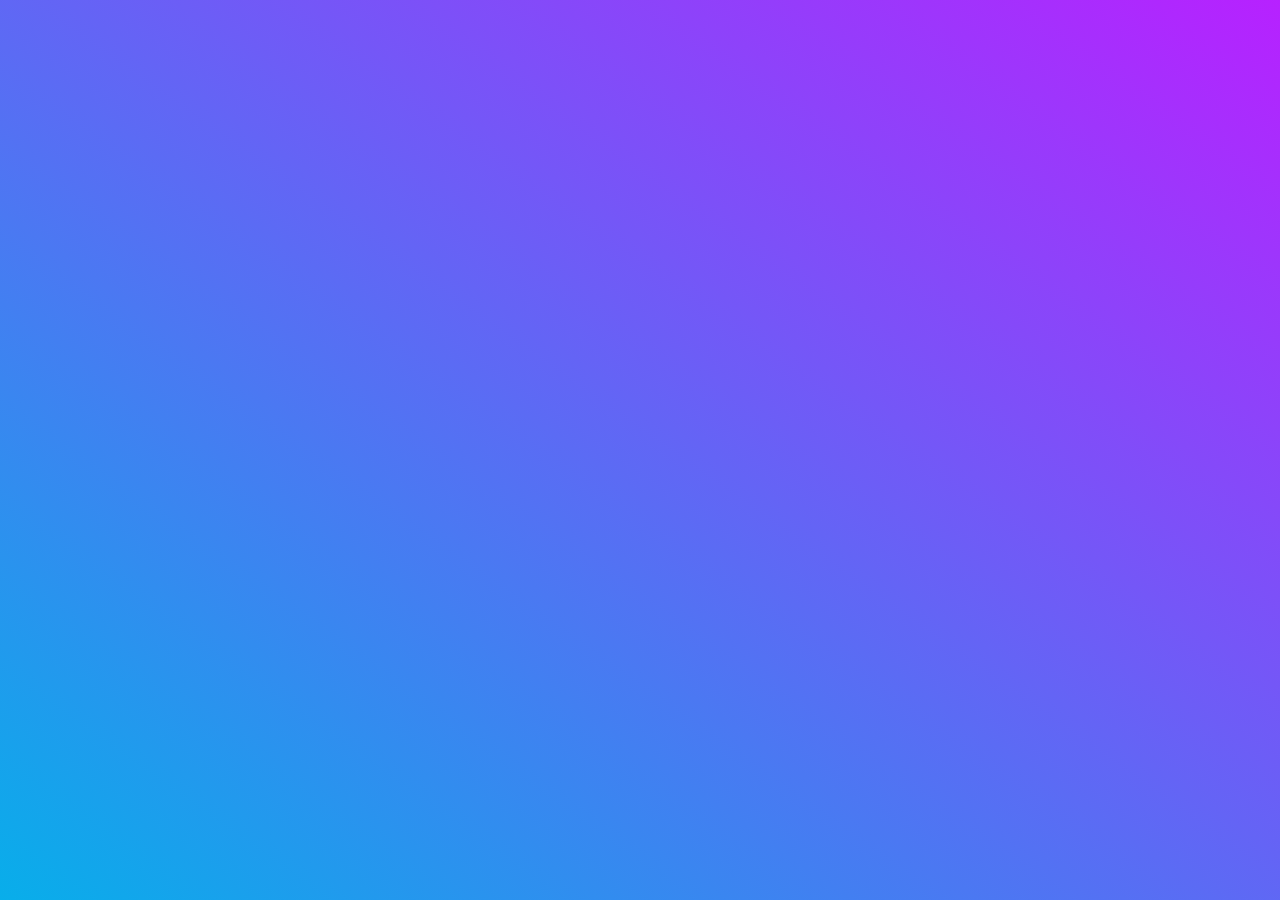
<file: frontend/pages/form copy.html>
<!DOCTYPE html>
<html lang="en">

<head>
    <!-- Required meta tags-->
    <meta charset="UTF-8">
    <meta name="viewport" content="width=device-width, initial-scale=1, shrink-to-fit=no">
    <meta name="description" content="Colorlib Templates">
    <meta name="author" content="Colorlib">
    <meta name="keywords" content="Colorlib Templates">

    <!-- Title Page-->
    <title>Au Register Forms by Colorlib</title>

    <!-- Icons font CSS-->
    <link href="vendor/mdi-font/css/material-design-iconic-font.min.css" rel="stylesheet" media="all">
    <link href="vendor/font-awesome-4.7/css/font-awesome.min.css" rel="stylesheet" media="all">
    <!-- Font special for pages-->
    <link href="https://fonts.googleapis.com/css?family=Open+Sans:300,300i,400,400i,600,600i,700,700i,800,800i" rel="stylesheet">

    <!-- Vendor CSS-->
    <link href="vendor/select2/select2.min.css" rel="stylesheet" media="all">
    <link href="vendor/datepicker/daterangepicker.css" rel="stylesheet" media="all">

    <!-- Main CSS-->
    <link href="css/main.css" rel="stylesheet" media="all">
</head>

<body>
    <div class="page-wrapper bg-gra-03 p-t-45 p-b-50">
        
        </div>
    </div>

    <!-- Jquery JS-->
    <script src="vendor/jquery/jquery.min.js"></script>
    <!-- Vendor JS-->
    <script src="vendor/select2/select2.min.js"></script>
    <script src="vendor/datepicker/moment.min.js"></script>
    <script src="vendor/datepicker/daterangepicker.js"></script>

    <!-- Main JS-->
    <script src="js/global.js"></script>

</body><!-- This templates was made by Colorlib (https://colorlib.com) -->

</html>
<!-- end document-->
</file>
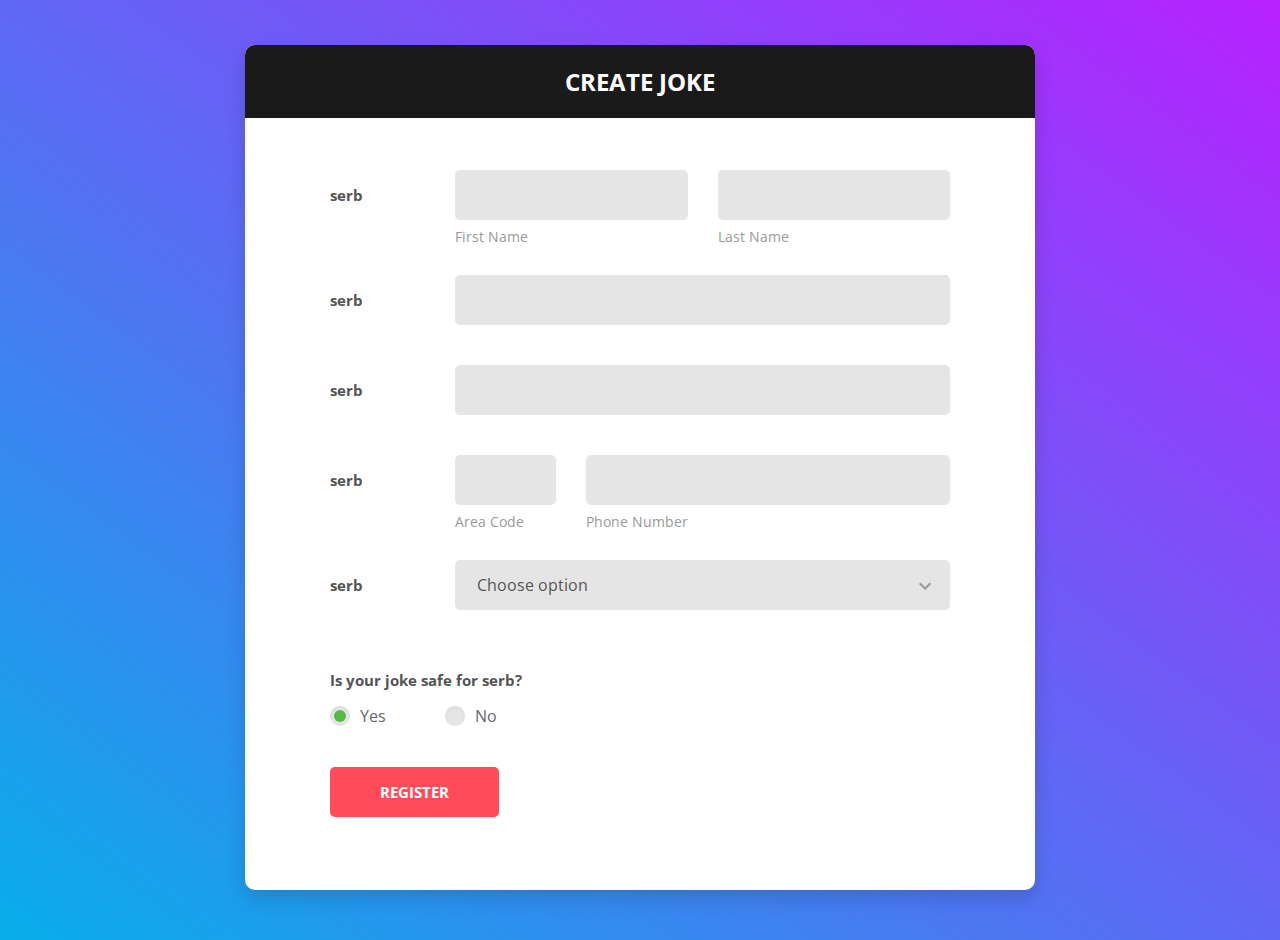
<file: frontend/pages/form.html>
<!DOCTYPE html>
<html lang="en">

<head>
    <!-- Required meta tags-->
    <meta charset="UTF-8">
    <meta name="viewport" content="width=device-width, initial-scale=1, shrink-to-fit=no">
    <meta name="description" content="Colorlib Templates">
    <meta name="author" content="Colorlib">
    <meta name="keywords" content="Colorlib Templates">

    <!-- Title Page-->
    <title>Au Register Forms by Colorlib</title>

    <!-- Icons font CSS-->
    <link href="vendor/mdi-font/css/material-design-iconic-font.min.css" rel="stylesheet" media="all">
    <link href="vendor/font-awesome-4.7/css/font-awesome.min.css" rel="stylesheet" media="all">
    <!-- Font special for pages-->
    <link href="https://fonts.googleapis.com/css?family=Open+Sans:300,300i,400,400i,600,600i,700,700i,800,800i" rel="stylesheet">

    <!-- Vendor CSS-->
    <link href="vendor/select2/select2.min.css" rel="stylesheet" media="all">
    <link href="vendor/datepicker/daterangepicker.css" rel="stylesheet" media="all">

    <!-- Main CSS-->
    <link href="css/main.css" rel="stylesheet" media="all">
</head>

<body>
    <div class="page-wrapper bg-gra-03 p-t-45 p-b-50">
        <div class="wrapper wrapper--w790">
            <div class="card card-5">
                <div class="card-heading">
                    <h2 class="title">Create Joke</h2>
                </div>
                <div class="card-body">
                    <form method="POST">
                        <div class="form-row m-b-55">
                            <div class="name">serb</div>
                            <div class="value">
                                <div class="row row-space">
                                    <div class="col-2">
                                        <div class="input-group-desc">
                                            <input class="input--style-5" type="text" name="first_name">
                                            <label class="label--desc">first name</label>
                                        </div>
                                    </div>
                                    <div class="col-2">
                                        <div class="input-group-desc">
                                            <input class="input--style-5" type="text" name="last_name">
                                            <label class="label--desc">last name</label>
                                        </div>
                                    </div>
                                </div>
                            </div>
                        </div>
                        <div class="form-row">
                            <div class="name">serb</div>
                            <div class="value">
                                <div class="input-group">
                                    <input class="input--style-5" type="text" name="company">
                                </div>
                            </div>
                        </div>
                        <div class="form-row">
                            <div class="name">serb</div>
                            <div class="value">
                                <div class="input-group">
                                    <input class="input--style-5" type="email" name="email">
                                </div>
                            </div>
                        </div>
                        <div class="form-row m-b-55">
                            <div class="name">serb</div>
                            <div class="value">
                                <div class="row row-refine">
                                    <div class="col-3">
                                        <div class="input-group-desc">
                                            <input class="input--style-5" type="text" name="area_code">
                                            <label class="label--desc">Area Code</label>
                                        </div>
                                    </div>
                                    <div class="col-9">
                                        <div class="input-group-desc">
                                            <input class="input--style-5" type="text" name="phone">
                                            <label class="label--desc">Phone Number</label>
                                        </div>
                                    </div>
                                </div>
                            </div>
                        </div>
                        <div class="form-row">
                            <div class="name">serb</div>
                            <div class="value">
                                <div class="input-group">
                                    <div class="rs-select2 js-select-simple select--no-search">
                                        <select name="subject">
                                            <option disabled="disabled" selected="selected">Choose option</option>
                                            <option>Subject 1</option>
                                            <option>Subject 2</option>
                                            <option>Subject 3</option>
                                        </select>
                                        <div class="select-dropdown"></div>
                                    </div>
                                </div>
                            </div>
                        </div>
                        <div class="form-row p-t-20">
                            <label class="label label--block">Is your joke safe for serb?</label>
                            <div class="p-t-15">
                                <label class="radio-container m-r-55">Yes
                                    <input type="radio" checked="checked" name="exist">
                                    <span class="checkmark"></span>
                                </label>
                                <label class="radio-container">No
                                    <input type="radio" name="exist">
                                    <span class="checkmark"></span>
                                </label>
                            </div>
                        </div>
                        <div>
                            <button class="btn btn--radius-2 btn--red" type="submit">Register</button>
                        </div>
                    </form>
                </div>
            </div>
        </div>
    </div>

    <!-- Jquery JS-->
    <script src="vendor/jquery/jquery.min.js"></script>
    <!-- Vendor JS-->
    <script src="vendor/select2/select2.min.js"></script>
    <script src="vendor/datepicker/moment.min.js"></script>
    <script src="vendor/datepicker/daterangepicker.js"></script>

    <!-- Main JS-->
    <script src="js/global.js"></script>

</body><!-- This templates was made by Colorlib (https://colorlib.com) -->

</html>
<!-- end document-->
</file>
<file: frontend/style.css>
* {
    margin: 0 !important;
    padding: 0 !important;
    font-family: Arial, Helvetica, sans-serif;
}

body {
    background-color: #40514E;
}

.content {
    display: flex;
    margin: 2em !important;
    border-radius: 20px;
    padding: 10px !important;
    margin: 2em !important;
}

#search {
    padding: 10px !important;
    border-radius: 20px;
    border: 0;
    outline: none;
}

#search:not(:placeholder-shown) {
    border-bottom-right-radius: 0px;
    border-bottom-left-radius: 0px;
}

.ui-autocomplete {
    width: 10px;
    background-color: #fff;
    border-end-end-radius: 20px;
    border-end-start-radius: 20px;
    padding: 10px !important;
    margin: 8px !important;
    box-shadow: 0 2px 4px rgba(0, 0, 0, 0.1);
}

.ui-autocomplete:hover {
    color: #fff;
}

.ui-menu {
    margin-left: 50px !important;
}

.search-container {
    display: flex;
    align-items: center;
    background-color: #fff;
    border-radius: 20px;
    margin: 8px !important;
    box-shadow: 0 2px 4px rgba(0, 0, 0, 0.1);
}

.ui-autocomplete-input {
    border: none;
    width: 100%;
}

.search-container input[type="text"] {
    flex: 1;
    border: none;
    font-size: 16px;
    outline: none;
}

.search-container button[type="submit"] {
    background-color: transparent;
    border: none;
    outline: none;
    cursor: pointer;
    margin-left: 10px !important;

}

header {
    display: flex;
    width: 100%;
    background-color: #1a1a1a;
    height: 4.5em;
}

.head-text {
    font-size: 24px;
    text-transform: uppercase;
    font-weight: 700;
    text-align: center;
    color: #fff;
}

ul {
    list-style-type: none;
    width: 100%;
    background-color: #565656;
}

li a {
    display: block;
    color: #000;
    padding: 8px 16px !important;
    text-decoration: none;
}

li a:hover {
    background-color: lightgray;
    color: #000000;
}

nav {
    display: flex;
    width: 15%;
    overflow: hidden;
    background-color: #E4F9F5;
}

main {
    width: 100%;
    display: flex !important;
}

.Koni {
    padding-left: 1em !important;
    display: flex;
    justify-content: space-around;
    align-items: center;
    height: 60px;
}

.vote {
    height: 2em;
    display: flex;
    align-items: center;
    justify-content: center;
}

.vote-container {
    margin: 1em !important;
}

.text {
    margin: 1em 1em 1em 0 !important;
}

.center{
    display: flex;
    justify-content: center;
    align-items: center;
}

input[type=text], input[type=password] {
    width: 100%;
    padding: 12px 20px;
    margin: 8px 0;
    display: inline-block;
    border: 1px solid #ccc;
    box-sizing: border-box;
}

button {
    background-color: #5d6361;
    color: white;
    padding: 14px 20px;
    margin: 8px 0;
    border: none;
    cursor: pointer;
    width: 100%;
}

button:hover {
    opacity: 0.8;
}

.joke-header {
    display: flex;
    align-items: center;
}

.input-field {
    height: 100%;
    width: 100%;
    background: 0 0;
    border: 0;
    background: #fff;
    display: block;
    width: 100%;
    padding: 10px 32px 10px 70px;
    font-size: 18px;
    color: #666;
    border-radius: 34px;
}

#myimage {
    height: 200px;
    width: 200px;
}

.sort {
    position: sticky;
    bottom: 0px;
    width: 70px;
    height: 25px;
}

.add-joke {
    position: sticky;
    bottom: 14vh;
    left: 90vw;
    width: 70px;
    height: 25px;
}

.erd {
    display: flex;
    justify-content: space-around;
    justify-content: center;
    height: 400px;
    margin-left: 300px !important;
}

.erklaerung {
    padding-top: 30px !important;
    padding-right: 30px !important;
    display: flex; 
    justify-content: center;
    justify-content: space-between;
}

.tabelle {
    padding-right: 30px !important;
}

.link-style {
    text-decoration: none;
    color: #ffffff;
    font-size: 15px;
    font-weight: 500;
}

.container {
    background-color: rgba(255, 255, 255, .55);
    backdrop-filter: blur(5px);
}
</file>
<file: frontend/pages/css/main.css>
/* ==========================================================================
   #FONT
   ========================================================================== */
.font-robo {
  font-family: "Roboto", "Arial", "Helvetica Neue", sans-serif;
}

.font-poppins {
  font-family: "Poppins", "Arial", "Helvetica Neue", sans-serif;
}

.font-opensans {
  font-family: "Open Sans", "Arial", "Helvetica Neue", sans-serif;
}

/* ==========================================================================
   #GRID
   ========================================================================== */
.row {
  display: -webkit-box;
  display: -webkit-flex;
  display: -moz-box;
  display: -ms-flexbox;
  display: flex;
  -webkit-flex-wrap: wrap;
  -ms-flex-wrap: wrap;
  flex-wrap: wrap;
}

.row .col-2:last-child .input-group-desc {
  margin-bottom: 0;
}

.row-space {
  -webkit-box-pack: justify;
  -webkit-justify-content: space-between;
  -moz-box-pack: justify;
  -ms-flex-pack: justify;
  justify-content: space-between;
}

.row-refine {
  margin: 0 -15px;
}

.row-refine .col-3 .input-group-desc,
.row-refine .col-9 .input-group-desc {
  margin-bottom: 0;
}

.col-2 {
  width: -webkit-calc((100% - 30px) / 2);
  width: -moz-calc((100% - 30px) / 2);
  width: calc((100% - 30px) / 2);
}

@media (max-width: 767px) {
  .col-2 {
    width: 100%;
  }
}

.form-row {
  display: -webkit-box;
  display: -webkit-flex;
  display: -moz-box;
  display: -ms-flexbox;
  display: flex;
  -webkit-flex-wrap: wrap;
  -ms-flex-wrap: wrap;
  flex-wrap: wrap;
  -webkit-box-align: center;
  -webkit-align-items: center;
  -moz-box-align: center;
  -ms-flex-align: center;
  align-items: center;
  margin-bottom: 40px;
}

.form-row .name {
  width: 125px;
  color: #555;
  font-size: 15px;
  font-weight: 700;
}

.form-row .value {
  width: -webkit-calc(100% - 125px);
  width: -moz-calc(100% - 125px);
  width: calc(100% - 125px);
}

@media (max-width: 767px) {
  .form-row {
    display: block;
  }
  .form-row .name,
  .form-row .value {
    display: block;
    width: 100%;
  }
  .form-row .name {
    margin-bottom: 7px;
  }
}

.col-3,
.col-9 {
  padding: 0 15px;
  position: relative;
  width: 100%;
  min-height: 1px;
}

.col-3 {
  -webkit-box-flex: 0;
  -webkit-flex: 0 0 25%;
  -moz-box-flex: 0;
  -ms-flex: 0 0 25%;
  flex: 0 0 25%;
  max-width: 25%;
}

@media (max-width: 767px) {
  .col-3 {
    -webkit-box-flex: 0;
    -webkit-flex: 0 0 35%;
    -moz-box-flex: 0;
    -ms-flex: 0 0 35%;
    flex: 0 0 35%;
    max-width: 35%;
  }
}

.col-9 {
  -webkit-box-flex: 0;
  -webkit-flex: 0 0 75%;
  -moz-box-flex: 0;
  -ms-flex: 0 0 75%;
  flex: 0 0 75%;
  max-width: 75%;
}

@media (max-width: 767px) {
  .col-9 {
    -webkit-box-flex: 0;
    -webkit-flex: 0 0 65%;
    -moz-box-flex: 0;
    -ms-flex: 0 0 65%;
    flex: 0 0 65%;
    max-width: 65%;
  }
}

/* ==========================================================================
   #BOX-SIZING
   ========================================================================== */
/**
 * More sensible default box-sizing:
 * css-tricks.com/inheriting-box-sizing-probably-slightly-better-best-practice
 */
html {
  -webkit-box-sizing: border-box;
  -moz-box-sizing: border-box;
  box-sizing: border-box;
}

* {
  padding: 0;
  margin: 0;
}

*, *:before, *:after {
  -webkit-box-sizing: inherit;
  -moz-box-sizing: inherit;
  box-sizing: inherit;
}

/* ==========================================================================
   #RESET
   ========================================================================== */
/**
 * A very simple reset that sits on top of Normalize.css.
 */
body,
h1, h2, h3, h4, h5, h6,
blockquote, p, pre,
dl, dd, ol, ul,
figure,
hr,
fieldset, legend {
  margin: 0;
  padding: 0;
}

/**
 * Remove trailing margins from nested lists.
 */
li > ol,
li > ul {
  margin-bottom: 0;
}

/**
 * Remove default table spacing.
 */
table {
  border-collapse: collapse;
  border-spacing: 0;
}

/**
 * 1. Reset Chrome and Firefox behaviour which sets a `min-width: min-content;`
 *    on fieldsets.
 */
fieldset {
  min-width: 0;
  /* [1] */
  border: 0;
}

button {
  outline: none;
  background: none;
  border: none;
}

/* ==========================================================================
   #PAGE WRAPPER
   ========================================================================== */
.page-wrapper {
  min-height: 100vh;
}

body {
  font-family: "Open Sans", "Arial", "Helvetica Neue", sans-serif;
  font-weight: 400;
  font-size: 14px;
}

h1, h2, h3, h4, h5, h6 {
  font-weight: 400;
}

h1 {
  font-size: 36px;
}

h2 {
  font-size: 30px;
}

h3 {
  font-size: 24px;
}

h4 {
  font-size: 18px;
}

h5 {
  font-size: 15px;
}

h6 {
  font-size: 13px;
}

/* ==========================================================================
   #BACKGROUND
   ========================================================================== */
.bg-blue {
  background: #2c6ed5;
}

.bg-red {
  background: #fa4251;
}

.bg-gra-01 {
  background: -webkit-gradient(linear, left bottom, left top, from(#fbc2eb), to(#a18cd1));
  background: -webkit-linear-gradient(bottom, #fbc2eb 0%, #a18cd1 100%);
  background: -moz-linear-gradient(bottom, #fbc2eb 0%, #a18cd1 100%);
  background: -o-linear-gradient(bottom, #fbc2eb 0%, #a18cd1 100%);
  background: linear-gradient(to top, #fbc2eb 0%, #a18cd1 100%);
}

.bg-gra-02 {
  background: -webkit-gradient(linear, left bottom, right top, from(#fc2c77), to(#6c4079));
  background: -webkit-linear-gradient(bottom left, #fc2c77 0%, #6c4079 100%);
  background: -moz-linear-gradient(bottom left, #fc2c77 0%, #6c4079 100%);
  background: -o-linear-gradient(bottom left, #fc2c77 0%, #6c4079 100%);
  background: linear-gradient(to top right, #fc2c77 0%, #6c4079 100%);
}

.bg-gra-03 {
  background: -webkit-gradient(linear, left bottom, right top, from(#08aeea), to(#b721ff));
  background: -webkit-linear-gradient(bottom left, #08aeea 0%, #b721ff 100%);
  background: -moz-linear-gradient(bottom left, #08aeea 0%, #b721ff 100%);
  background: -o-linear-gradient(bottom left, #08aeea 0%, #b721ff 100%);
  background: linear-gradient(to top right, #08aeea 0%, #b721ff 100%);
}

/* ==========================================================================
   #SPACING
   ========================================================================== */
.p-t-100 {
  padding-top: 100px;
}

.p-t-130 {
  padding-top: 130px;
}

.p-t-180 {
  padding-top: 180px;
}

.p-t-45 {
  padding-top: 45px;
}

.p-t-20 {
  padding-top: 20px;
}

.p-t-15 {
  padding-top: 15px;
}

.p-t-10 {
  padding-top: 10px;
}

.p-t-30 {
  padding-top: 30px;
}

.p-b-100 {
  padding-bottom: 100px;
}

.p-b-50 {
  padding-bottom: 50px;
}

.m-r-45 {
  margin-right: 45px;
}

.m-r-55 {
  margin-right: 55px;
}

.m-b-55 {
  margin-bottom: 55px;
}

/* ==========================================================================
   #WRAPPER
   ========================================================================== */
.wrapper {
  margin: 0 auto;
}

.wrapper--w960 {
  max-width: 960px;
}

.wrapper--w790 {
  max-width: 790px;
}

.wrapper--w780 {
  max-width: 780px;
}

.wrapper--w680 {
  max-width: 680px;
}

/* ==========================================================================
   #BUTTON
   ========================================================================== */
.btn {
  display: inline-block;
  line-height: 50px;
  padding: 0 50px;
  -webkit-transition: all 0.4s ease;
  -o-transition: all 0.4s ease;
  -moz-transition: all 0.4s ease;
  transition: all 0.4s ease;
  cursor: pointer;
  font-size: 15px;
  text-transform: uppercase;
  font-weight: 700;
  color: #fff;
  font-family: inherit;
}

.btn--radius {
  -webkit-border-radius: 3px;
  -moz-border-radius: 3px;
  border-radius: 3px;
}

.btn--radius-2 {
  -webkit-border-radius: 5px;
  -moz-border-radius: 5px;
  border-radius: 5px;
}

.btn--pill {
  -webkit-border-radius: 20px;
  -moz-border-radius: 20px;
  border-radius: 20px;
}

.btn--green {
  background: #57b846;
}

.btn--green:hover {
  background: #4dae3c;
}

.btn--blue {
  background: #4272d7;
}

.btn--blue:hover {
  background: #3868cd;
}

.btn--red {
  background: #ff4b5a;
}

.btn--red:hover {
  background: #eb3746;
}

/* ==========================================================================
   #DATE PICKER
   ========================================================================== */
td.active {
  background-color: #2c6ed5;
}

input[type="date" i] {
  padding: 14px;
}

.table-condensed td, .table-condensed th {
  font-size: 14px;
  font-family: "Roboto", "Arial", "Helvetica Neue", sans-serif;
  font-weight: 400;
}

.daterangepicker td {
  width: 40px;
  height: 30px;
}

.daterangepicker {
  border: none;
  -webkit-box-shadow: 0px 8px 20px 0px rgba(0, 0, 0, 0.15);
  -moz-box-shadow: 0px 8px 20px 0px rgba(0, 0, 0, 0.15);
  box-shadow: 0px 8px 20px 0px rgba(0, 0, 0, 0.15);
  display: none;
  border: 1px solid #e0e0e0;
  margin-top: 5px;
}

.daterangepicker::after, .daterangepicker::before {
  display: none;
}

.daterangepicker thead tr th {
  padding: 10px 0;
}

.daterangepicker .table-condensed th select {
  border: 1px solid #ccc;
  -webkit-border-radius: 3px;
  -moz-border-radius: 3px;
  border-radius: 3px;
  font-size: 14px;
  padding: 5px;
  outline: none;
}

/* ==========================================================================
   #FORM
   ========================================================================== */
input {
  outline: none;
  margin: 0;
  border: none;
  -webkit-box-shadow: none;
  -moz-box-shadow: none;
  box-shadow: none;
  width: 100%;
  font-size: 14px;
  font-family: inherit;
}

.radio-container {
  display: inline-block;
  position: relative;
  padding-left: 30px;
  cursor: pointer;
  font-size: 16px;
  color: #666;
  -webkit-user-select: none;
  -moz-user-select: none;
  -ms-user-select: none;
  user-select: none;
}

.radio-container input {
  position: absolute;
  opacity: 0;
  cursor: pointer;
}

.radio-container input:checked ~ .checkmark {
  background-color: #e5e5e5;
}

.radio-container input:checked ~ .checkmark:after {
  display: block;
}

.radio-container .checkmark:after {
  top: 50%;
  left: 50%;
  -webkit-transform: translate(-50%, -50%);
  -moz-transform: translate(-50%, -50%);
  -ms-transform: translate(-50%, -50%);
  -o-transform: translate(-50%, -50%);
  transform: translate(-50%, -50%);
  width: 12px;
  height: 12px;
  -webkit-border-radius: 50%;
  -moz-border-radius: 50%;
  border-radius: 50%;
  background: #57b846;
}

.checkmark {
  position: absolute;
  top: 50%;
  -webkit-transform: translateY(-50%);
  -moz-transform: translateY(-50%);
  -ms-transform: translateY(-50%);
  -o-transform: translateY(-50%);
  transform: translateY(-50%);
  left: 0;
  height: 20px;
  width: 20px;
  background-color: #e5e5e5;
  -webkit-border-radius: 50%;
  -moz-border-radius: 50%;
  border-radius: 50%;
  -webkit-box-shadow: inset 0px 1px 3px 0px rgba(0, 0, 0, 0.08);
  -moz-box-shadow: inset 0px 1px 3px 0px rgba(0, 0, 0, 0.08);
  box-shadow: inset 0px 1px 3px 0px rgba(0, 0, 0, 0.08);
}

.checkmark:after {
  content: "";
  position: absolute;
  display: none;
}

.input--style-5 {
  background: #e5e5e5;
  line-height: 50px;
  -webkit-border-radius: 5px;
  -moz-border-radius: 5px;
  border-radius: 5px;
  padding: 0 22px;
  font-size: 16px;
  color: #555;
}

.input-group-desc {
  position: relative;
}

@media (max-width: 767px) {
  .input-group-desc {
    margin-bottom: 40px;
  }
}

.input-group {
  position: relative;
  margin: 0;
}

.label {
  color: #555;
  font-size: 15px;
  font-weight: 700;
}

.label--block {
  width: 100%;
}

.label--desc {
  position: absolute;
  text-transform: capitalize;
  display: block;
  color: #999;
  font-size: 14px;
  margin: 0;
  margin-top: 7px;
  left: 0;
}

/* ==========================================================================
   #SELECT2
   ========================================================================== */
.select--no-search .select2-search {
  display: none !important;
}

.select2-container--open .select2-dropdown--below {
  border: none;
  -webkit-border-radius: 3px;
  -moz-border-radius: 3px;
  border-radius: 3px;
  -webkit-box-shadow: 0px 8px 20px 0px rgba(0, 0, 0, 0.15);
  -moz-box-shadow: 0px 8px 20px 0px rgba(0, 0, 0, 0.15);
  box-shadow: 0px 8px 20px 0px rgba(0, 0, 0, 0.15);
  border: 1px solid #e0e0e0;
  margin-top: 5px;
  overflow: hidden;
}

.select2-container--default .select2-results__option {
  padding-left: 22px;
}

.rs-select2 .select2-container {
  width: 100% !important;
  outline: none;
  background: #e5e5e5;
  -webkit-border-radius: 5px;
  -moz-border-radius: 5px;
  border-radius: 5px;
}

.rs-select2 .select2-container .select2-selection--single {
  outline: none;
  border: none;
  height: 50px;
  background: transparent;
}

.rs-select2 .select2-container .select2-selection--single .select2-selection__rendered {
  line-height: 50px;
  padding-left: 0;
  color: #555;
  font-size: 16px;
  font-family: inherit;
  padding-left: 22px;
  padding-right: 50px;
}

.rs-select2 .select2-container .select2-selection--single .select2-selection__arrow {
  height: 50px;
  right: 15px;
  display: -webkit-box;
  display: -webkit-flex;
  display: -moz-box;
  display: -ms-flexbox;
  display: flex;
  -webkit-box-pack: center;
  -webkit-justify-content: center;
  -moz-box-pack: center;
  -ms-flex-pack: center;
  justify-content: center;
  -webkit-box-align: center;
  -webkit-align-items: center;
  -moz-box-align: center;
  -ms-flex-align: center;
  align-items: center;
}

.rs-select2 .select2-container .select2-selection--single .select2-selection__arrow b {
  display: none;
}

.rs-select2 .select2-container .select2-selection--single .select2-selection__arrow:after {
  font-family: "Material-Design-Iconic-Font";
  content: '\f2f9';
  font-size: 24px;
  color: #999;
  -webkit-transition: all 0.4s ease;
  -o-transition: all 0.4s ease;
  -moz-transition: all 0.4s ease;
  transition: all 0.4s ease;
}

.rs-select2 .select2-container.select2-container--open .select2-selection--single .select2-selection__arrow::after {
  -webkit-transform: rotate(-180deg);
  -moz-transform: rotate(-180deg);
  -ms-transform: rotate(-180deg);
  -o-transform: rotate(-180deg);
  transform: rotate(-180deg);
}

/* ==========================================================================
   #TITLE
   ========================================================================== */
.title {
  font-size: 24px;
  text-transform: uppercase;
  font-weight: 700;
  text-align: center;
  color: #fff;
}

/* ==========================================================================
   #CARD
   ========================================================================== */
.card {
  -webkit-border-radius: 3px;
  -moz-border-radius: 3px;
  border-radius: 3px;
  background: #fff;
}

.card-5 {
  background: #fff;
  -webkit-border-radius: 10px;
  -moz-border-radius: 10px;
  border-radius: 10px;
  -webkit-box-shadow: 0px 8px 20px 0px rgba(0, 0, 0, 0.15);
  -moz-box-shadow: 0px 8px 20px 0px rgba(0, 0, 0, 0.15);
  box-shadow: 0px 8px 20px 0px rgba(0, 0, 0, 0.15);
}

.card-5 .card-heading {
  padding: 20px 0;
  background: #1a1a1a;
  -webkit-border-top-left-radius: 10px;
  -moz-border-radius-topleft: 10px;
  border-top-left-radius: 10px;
  -webkit-border-top-right-radius: 10px;
  -moz-border-radius-topright: 10px;
  border-top-right-radius: 10px;
}

.card-5 .card-body {
  padding: 52px 85px;
  padding-bottom: 73px;
}

@media (max-width: 767px) {
  .card-5 .card-body {
    padding: 40px 30px;
    padding-bottom: 50px;
  }
}
</file>
<file: frontend/pages/vendor/datepicker/daterangepicker.css>
.daterangepicker {
  position: absolute;
  color: inherit;
  background-color: #fff;
  border-radius: 4px;
  width: 278px;
  padding: 4px;
  margin-top: 1px;
  top: 100px;
  left: 20px;
  /* Calendars */ }
  .daterangepicker:before, .daterangepicker:after {
    position: absolute;
    display: inline-block;
    border-bottom-color: rgba(0, 0, 0, 0.2);
    content: ''; }
  .daterangepicker:before {
    top: -7px;
    border-right: 7px solid transparent;
    border-left: 7px solid transparent;
    border-bottom: 7px solid #ccc; }
  .daterangepicker:after {
    top: -6px;
    border-right: 6px solid transparent;
    border-bottom: 6px solid #fff;
    border-left: 6px solid transparent; }
  .daterangepicker.opensleft:before {
    right: 9px; }
  .daterangepicker.opensleft:after {
    right: 10px; }
  .daterangepicker.openscenter:before {
    left: 0;
    right: 0;
    width: 0;
    margin-left: auto;
    margin-right: auto; }
  .daterangepicker.openscenter:after {
    left: 0;
    right: 0;
    width: 0;
    margin-left: auto;
    margin-right: auto; }
  .daterangepicker.opensright:before {
    left: 9px; }
  .daterangepicker.opensright:after {
    left: 10px; }
  .daterangepicker.dropup {
    margin-top: -5px; }
    .daterangepicker.dropup:before {
      top: initial;
      bottom: -7px;
      border-bottom: initial;
      border-top: 7px solid #ccc; }
    .daterangepicker.dropup:after {
      top: initial;
      bottom: -6px;
      border-bottom: initial;
      border-top: 6px solid #fff; }
  .daterangepicker.dropdown-menu {
    max-width: none;
    z-index: 3001; }
  .daterangepicker.single .ranges, .daterangepicker.single .calendar {
    float: none; }
  .daterangepicker.show-calendar .calendar {
    display: block; }
  .daterangepicker .calendar {
    display: none;
    max-width: 270px;
    margin: 4px; }
    .daterangepicker .calendar.single .calendar-table {
      border: none; }
    .daterangepicker .calendar th, .daterangepicker .calendar td {
      white-space: nowrap;
      text-align: center;
      min-width: 32px; }
  .daterangepicker .calendar-table {
    border: 1px solid #fff;
    padding: 4px;
    border-radius: 4px;
    background-color: #fff; }
  .daterangepicker table {
    width: 100%;
    margin: 0; }
  .daterangepicker td, .daterangepicker th {
    text-align: center;
    width: 20px;
    height: 20px;
    border-radius: 4px;
    border: 1px solid transparent;
    white-space: nowrap;
    cursor: pointer; }
    .daterangepicker td.available:hover, .daterangepicker th.available:hover {
      background-color: #eee;
      border-color: transparent;
      color: inherit; }
    .daterangepicker td.week, .daterangepicker th.week {
      font-size: 80%;
      color: #ccc; }
  .daterangepicker td.off, .daterangepicker td.off.in-range, .daterangepicker td.off.start-date, .daterangepicker td.off.end-date {
    background-color: #fff;
    border-color: transparent;
    color: #999; }
  .daterangepicker td.in-range {
    background-color: #ebf4f8;
    border-color: transparent;
    color: #000;
    border-radius: 0; }
  .daterangepicker td.start-date {
    border-radius: 4px 0 0 4px; }
  .daterangepicker td.end-date {
    border-radius: 0 4px 4px 0; }
  .daterangepicker td.start-date.end-date {
    border-radius: 4px; }
  .daterangepicker td.active, .daterangepicker td.active:hover {
    background-color: #357ebd;
    border-color: transparent;
    color: #fff; }
  .daterangepicker th.month {
    width: auto; }
  .daterangepicker td.disabled, .daterangepicker option.disabled {
    color: #999;
    cursor: not-allowed;
    text-decoration: line-through; }
  .daterangepicker select.monthselect, .daterangepicker select.yearselect {
    font-size: 12px;
    padding: 1px;
    height: auto;
    margin: 0;
    cursor: default; }
  .daterangepicker select.monthselect {
    margin-right: 2%;
    width: 56%; }
  .daterangepicker select.yearselect {
    width: 40%; }
  .daterangepicker select.hourselect, .daterangepicker select.minuteselect, .daterangepicker select.secondselect, .daterangepicker select.ampmselect {
    width: 50px;
    margin-bottom: 0; }
  .daterangepicker .input-mini {
    border: 1px solid #ccc;
    border-radius: 4px;
    color: #555;
    height: 30px;
    line-height: 30px;
    display: block;
    vertical-align: middle;
    margin: 0 0 5px 0;
    padding: 0 6px 0 28px;
    width: 100%; }
    .daterangepicker .input-mini.active {
      border: 1px solid #08c;
      border-radius: 4px; }
  .daterangepicker .daterangepicker_input {
    position: relative; }
    .daterangepicker .daterangepicker_input i {
      position: absolute;
      left: 8px;
      top: 8px; }
  .daterangepicker.rtl .input-mini {
    padding-right: 28px;
    padding-left: 6px; }
  .daterangepicker.rtl .daterangepicker_input i {
    left: auto;
    right: 8px; }
  .daterangepicker .calendar-time {
    text-align: center;
    margin: 5px auto;
    line-height: 30px;
    position: relative;
    padding-left: 28px; }
    .daterangepicker .calendar-time select.disabled {
      color: #ccc;
      cursor: not-allowed; }

.ranges {
  font-size: 11px;
  float: none;
  margin: 4px;
  text-align: left; }
  .ranges ul {
    list-style: none;
    margin: 0 auto;
    padding: 0;
    width: 100%; }
  .ranges li {
    font-size: 13px;
    background-color: #f5f5f5;
    border: 1px solid #f5f5f5;
    border-radius: 4px;
    color: #08c;
    padding: 3px 12px;
    margin-bottom: 8px;
    cursor: pointer; }
    .ranges li:hover {
      background-color: #08c;
      border: 1px solid #08c;
      color: #fff; }
    .ranges li.active {
      background-color: #08c;
      border: 1px solid #08c;
      color: #fff; }

/*  Larger Screen Styling */
@media (min-width: 564px) {
  .daterangepicker {
    width: auto; }
    .daterangepicker .ranges ul {
      width: 160px; }
    .daterangepicker.single .ranges ul {
      width: 100%; }
    .daterangepicker.single .calendar.left {
      clear: none; }
    .daterangepicker.single.ltr .ranges, .daterangepicker.single.ltr .calendar {
      float: left; }
    .daterangepicker.single.rtl .ranges, .daterangepicker.single.rtl .calendar {
      float: right; }
    .daterangepicker.ltr {
      direction: ltr;
      text-align: left; }
      .daterangepicker.ltr .calendar.left {
        clear: left;
        margin-right: 0; }
        .daterangepicker.ltr .calendar.left .calendar-table {
          border-right: none;
          border-top-right-radius: 0;
          border-bottom-right-radius: 0; }
      .daterangepicker.ltr .calendar.right {
        margin-left: 0; }
        .daterangepicker.ltr .calendar.right .calendar-table {
          border-left: none;
          border-top-left-radius: 0;
          border-bottom-left-radius: 0; }
      .daterangepicker.ltr .left .daterangepicker_input {
        padding-right: 12px; }
      .daterangepicker.ltr .calendar.left .calendar-table {
        padding-right: 12px; }
      .daterangepicker.ltr .ranges, .daterangepicker.ltr .calendar {
        float: left; }
    .daterangepicker.rtl {
      direction: rtl;
      text-align: right; }
      .daterangepicker.rtl .calendar.left {
        clear: right;
        margin-left: 0; }
        .daterangepicker.rtl .calendar.left .calendar-table {
          border-left: none;
          border-top-left-radius: 0;
          border-bottom-left-radius: 0; }
      .daterangepicker.rtl .calendar.right {
        margin-right: 0; }
        .daterangepicker.rtl .calendar.right .calendar-table {
          border-right: none;
          border-top-right-radius: 0;
          border-bottom-right-radius: 0; }
      .daterangepicker.rtl .left .daterangepicker_input {
        padding-left: 12px; }
      .daterangepicker.rtl .calendar.left .calendar-table {
        padding-left: 12px; }
      .daterangepicker.rtl .ranges, .daterangepicker.rtl .calendar {
        text-align: right;
        float: right; } }
@media (min-width: 730px) {
  .daterangepicker .ranges {
    width: auto; }
  .daterangepicker.ltr .ranges {
    float: left; }
  .daterangepicker.rtl .ranges {
    float: right; }
  .daterangepicker .calendar.left {
    clear: none !important; } }
</file>
<file: frontend/pages/vendor/mdi-font/css/material-design-iconic-font.min.css>
@font-face{font-family:Material-Design-Iconic-Font;src:url(../fonts/Material-Design-Iconic-Font.woff2?v=2.2.0) format('woff2'),url(../fonts/Material-Design-Iconic-Font.woff?v=2.2.0) format('woff'),url(../fonts/Material-Design-Iconic-Font.ttf?v=2.2.0) format('truetype')}.zmdi{display:inline-block;font:normal normal normal 14px/1 'Material-Design-Iconic-Font';font-size:inherit;text-rendering:auto;-webkit-font-smoothing:antialiased;-moz-osx-font-smoothing:grayscale}.zmdi-hc-lg{font-size:1.33333333em;line-height:.75em;vertical-align:-15%}.zmdi-hc-2x{font-size:2em}.zmdi-hc-3x{font-size:3em}.zmdi-hc-4x{font-size:4em}.zmdi-hc-5x{font-size:5em}.zmdi-hc-fw{width:1.28571429em;text-align:center}.zmdi-hc-ul{padding-left:0;margin-left:2.14285714em;list-style-type:none}.zmdi-hc-ul>li{position:relative}.zmdi-hc-li{position:absolute;left:-2.14285714em;width:2.14285714em;top:.14285714em;text-align:center}.zmdi-hc-li.zmdi-hc-lg{left:-1.85714286em}.zmdi-hc-border{padding:.1em .25em;border:solid .1em #9e9e9e;border-radius:2px}.zmdi-hc-border-circle{padding:.1em .25em;border:solid .1em #9e9e9e;border-radius:50%}.zmdi.pull-left{float:left;margin-right:.15em}.zmdi.pull-right{float:right;margin-left:.15em}.zmdi-hc-spin{-webkit-animation:zmdi-spin 1.5s infinite linear;animation:zmdi-spin 1.5s infinite linear}.zmdi-hc-spin-reverse{-webkit-animation:zmdi-spin-reverse 1.5s infinite linear;animation:zmdi-spin-reverse 1.5s infinite linear}@-webkit-keyframes zmdi-spin{0%{-webkit-transform:rotate(0deg);transform:rotate(0deg)}100%{-webkit-transform:rotate(359deg);transform:rotate(359deg)}}@keyframes zmdi-spin{0%{-webkit-transform:rotate(0deg);transform:rotate(0deg)}100%{-webkit-transform:rotate(359deg);transform:rotate(359deg)}}@-webkit-keyframes zmdi-spin-reverse{0%{-webkit-transform:rotate(0deg);transform:rotate(0deg)}100%{-webkit-transform:rotate(-359deg);transform:rotate(-359deg)}}@keyframes zmdi-spin-reverse{0%{-webkit-transform:rotate(0deg);transform:rotate(0deg)}100%{-webkit-transform:rotate(-359deg);transform:rotate(-359deg)}}.zmdi-hc-rotate-90{-webkit-transform:rotate(90deg);-ms-transform:rotate(90deg);transform:rotate(90deg)}.zmdi-hc-rotate-180{-webkit-transform:rotate(180deg);-ms-transform:rotate(180deg);transform:rotate(180deg)}.zmdi-hc-rotate-270{-webkit-transform:rotate(270deg);-ms-transform:rotate(270deg);transform:rotate(270deg)}.zmdi-hc-flip-horizontal{-webkit-transform:scale(-1,1);-ms-transform:scale(-1,1);transform:scale(-1,1)}.zmdi-hc-flip-vertical{-webkit-transform:scale(1,-1);-ms-transform:scale(1,-1);transform:scale(1,-1)}.zmdi-hc-stack{position:relative;display:inline-block;width:2em;height:2em;line-height:2em;vertical-align:middle}.zmdi-hc-stack-1x,.zmdi-hc-stack-2x{position:absolute;left:0;width:100%;text-align:center}.zmdi-hc-stack-1x{line-height:inherit}.zmdi-hc-stack-2x{font-size:2em}.zmdi-hc-inverse{color:#fff}.zmdi-3d-rotation:before{content:'\f101'}.zmdi-airplane-off:before{content:'\f102'}.zmdi-airplane:before{content:'\f103'}.zmdi-album:before{content:'\f104'}.zmdi-archive:before{content:'\f105'}.zmdi-assignment-account:before{content:'\f106'}.zmdi-assignment-alert:before{content:'\f107'}.zmdi-assignment-check:before{content:'\f108'}.zmdi-assignment-o:before{content:'\f109'}.zmdi-assignment-return:before{content:'\f10a'}.zmdi-assignment-returned:before{content:'\f10b'}.zmdi-assignment:before{content:'\f10c'}.zmdi-attachment-alt:before{content:'\f10d'}.zmdi-attachment:before{content:'\f10e'}.zmdi-audio:before{content:'\f10f'}.zmdi-badge-check:before{content:'\f110'}.zmdi-balance-wallet:before{content:'\f111'}.zmdi-balance:before{content:'\f112'}.zmdi-battery-alert:before{content:'\f113'}.zmdi-battery-flash:before{content:'\f114'}.zmdi-battery-unknown:before{content:'\f115'}.zmdi-battery:before{content:'\f116'}.zmdi-bike:before{content:'\f117'}.zmdi-block-alt:before{content:'\f118'}.zmdi-block:before{content:'\f119'}.zmdi-boat:before{content:'\f11a'}.zmdi-book-image:before{content:'\f11b'}.zmdi-book:before{content:'\f11c'}.zmdi-bookmark-outline:before{content:'\f11d'}.zmdi-bookmark:before{content:'\f11e'}.zmdi-brush:before{content:'\f11f'}.zmdi-bug:before{content:'\f120'}.zmdi-bus:before{content:'\f121'}.zmdi-cake:before{content:'\f122'}.zmdi-car-taxi:before{content:'\f123'}.zmdi-car-wash:before{content:'\f124'}.zmdi-car:before{content:'\f125'}.zmdi-card-giftcard:before{content:'\f126'}.zmdi-card-membership:before{content:'\f127'}.zmdi-card-travel:before{content:'\f128'}.zmdi-card:before{content:'\f129'}.zmdi-case-check:before{content:'\f12a'}.zmdi-case-download:before{content:'\f12b'}.zmdi-case-play:before{content:'\f12c'}.zmdi-case:before{content:'\f12d'}.zmdi-cast-connected:before{content:'\f12e'}.zmdi-cast:before{content:'\f12f'}.zmdi-chart-donut:before{content:'\f130'}.zmdi-chart:before{content:'\f131'}.zmdi-city-alt:before{content:'\f132'}.zmdi-city:before{content:'\f133'}.zmdi-close-circle-o:before{content:'\f134'}.zmdi-close-circle:before{content:'\f135'}.zmdi-close:before{content:'\f136'}.zmdi-cocktail:before{content:'\f137'}.zmdi-code-setting:before{content:'\f138'}.zmdi-code-smartphone:before{content:'\f139'}.zmdi-code:before{content:'\f13a'}.zmdi-coffee:before{content:'\f13b'}.zmdi-collection-bookmark:before{content:'\f13c'}.zmdi-collection-case-play:before{content:'\f13d'}.zmdi-collection-folder-image:before{content:'\f13e'}.zmdi-collection-image-o:before{content:'\f13f'}.zmdi-collection-image:before{content:'\f140'}.zmdi-collection-item-1:before{content:'\f141'}.zmdi-collection-item-2:before{content:'\f142'}.zmdi-collection-item-3:before{content:'\f143'}.zmdi-collection-item-4:before{content:'\f144'}.zmdi-collection-item-5:before{content:'\f145'}.zmdi-collection-item-6:before{content:'\f146'}.zmdi-collection-item-7:before{content:'\f147'}.zmdi-collection-item-8:before{content:'\f148'}.zmdi-collection-item-9-plus:before{content:'\f149'}.zmdi-collection-item-9:before{content:'\f14a'}.zmdi-collection-item:before{content:'\f14b'}.zmdi-collection-music:before{content:'\f14c'}.zmdi-collection-pdf:before{content:'\f14d'}.zmdi-collection-plus:before{content:'\f14e'}.zmdi-collection-speaker:before{content:'\f14f'}.zmdi-collection-text:before{content:'\f150'}.zmdi-collection-video:before{content:'\f151'}.zmdi-compass:before{content:'\f152'}.zmdi-cutlery:before{content:'\f153'}.zmdi-delete:before{content:'\f154'}.zmdi-dialpad:before{content:'\f155'}.zmdi-dns:before{content:'\f156'}.zmdi-drink:before{content:'\f157'}.zmdi-edit:before{content:'\f158'}.zmdi-email-open:before{content:'\f159'}.zmdi-email:before{content:'\f15a'}.zmdi-eye-off:before{content:'\f15b'}.zmdi-eye:before{content:'\f15c'}.zmdi-eyedropper:before{content:'\f15d'}.zmdi-favorite-outline:before{content:'\f15e'}.zmdi-favorite:before{content:'\f15f'}.zmdi-filter-list:before{content:'\f160'}.zmdi-fire:before{content:'\f161'}.zmdi-flag:before{content:'\f162'}.zmdi-flare:before{content:'\f163'}.zmdi-flash-auto:before{content:'\f164'}.zmdi-flash-off:before{content:'\f165'}.zmdi-flash:before{content:'\f166'}.zmdi-flip:before{content:'\f167'}.zmdi-flower-alt:before{content:'\f168'}.zmdi-flower:before{content:'\f169'}.zmdi-font:before{content:'\f16a'}.zmdi-fullscreen-alt:before{content:'\f16b'}.zmdi-fullscreen-exit:before{content:'\f16c'}.zmdi-fullscreen:before{content:'\f16d'}.zmdi-functions:before{content:'\f16e'}.zmdi-gas-station:before{content:'\f16f'}.zmdi-gesture:before{content:'\f170'}.zmdi-globe-alt:before{content:'\f171'}.zmdi-globe-lock:before{content:'\f172'}.zmdi-globe:before{content:'\f173'}.zmdi-graduation-cap:before{content:'\f174'}.zmdi-home:before{content:'\f175'}.zmdi-hospital-alt:before{content:'\f176'}.zmdi-hospital:before{content:'\f177'}.zmdi-hotel:before{content:'\f178'}.zmdi-hourglass-alt:before{content:'\f179'}.zmdi-hourglass-outline:before{content:'\f17a'}.zmdi-hourglass:before{content:'\f17b'}.zmdi-http:before{content:'\f17c'}.zmdi-image-alt:before{content:'\f17d'}.zmdi-image-o:before{content:'\f17e'}.zmdi-image:before{content:'\f17f'}.zmdi-inbox:before{content:'\f180'}.zmdi-invert-colors-off:before{content:'\f181'}.zmdi-invert-colors:before{content:'\f182'}.zmdi-key:before{content:'\f183'}.zmdi-label-alt-outline:before{content:'\f184'}.zmdi-label-alt:before{content:'\f185'}.zmdi-label-heart:before{content:'\f186'}.zmdi-label:before{content:'\f187'}.zmdi-labels:before{content:'\f188'}.zmdi-lamp:before{content:'\f189'}.zmdi-landscape:before{content:'\f18a'}.zmdi-layers-off:before{content:'\f18b'}.zmdi-layers:before{content:'\f18c'}.zmdi-library:before{content:'\f18d'}.zmdi-link:before{content:'\f18e'}.zmdi-lock-open:before{content:'\f18f'}.zmdi-lock-outline:before{content:'\f190'}.zmdi-lock:before{content:'\f191'}.zmdi-mail-reply-all:before{content:'\f192'}.zmdi-mail-reply:before{content:'\f193'}.zmdi-mail-send:before{content:'\f194'}.zmdi-mall:before{content:'\f195'}.zmdi-map:before{content:'\f196'}.zmdi-menu:before{content:'\f197'}.zmdi-money-box:before{content:'\f198'}.zmdi-money-off:before{content:'\f199'}.zmdi-money:before{content:'\f19a'}.zmdi-more-vert:before{content:'\f19b'}.zmdi-more:before{content:'\f19c'}.zmdi-movie-alt:before{content:'\f19d'}.zmdi-movie:before{content:'\f19e'}.zmdi-nature-people:before{content:'\f19f'}.zmdi-nature:before{content:'\f1a0'}.zmdi-navigation:before{content:'\f1a1'}.zmdi-open-in-browser:before{content:'\f1a2'}.zmdi-open-in-new:before{content:'\f1a3'}.zmdi-palette:before{content:'\f1a4'}.zmdi-parking:before{content:'\f1a5'}.zmdi-pin-account:before{content:'\f1a6'}.zmdi-pin-assistant:before{content:'\f1a7'}.zmdi-pin-drop:before{content:'\f1a8'}.zmdi-pin-help:before{content:'\f1a9'}.zmdi-pin-off:before{content:'\f1aa'}.zmdi-pin:before{content:'\f1ab'}.zmdi-pizza:before{content:'\f1ac'}.zmdi-plaster:before{content:'\f1ad'}.zmdi-power-setting:before{content:'\f1ae'}.zmdi-power:before{content:'\f1af'}.zmdi-print:before{content:'\f1b0'}.zmdi-puzzle-piece:before{content:'\f1b1'}.zmdi-quote:before{content:'\f1b2'}.zmdi-railway:before{content:'\f1b3'}.zmdi-receipt:before{content:'\f1b4'}.zmdi-refresh-alt:before{content:'\f1b5'}.zmdi-refresh-sync-alert:before{content:'\f1b6'}.zmdi-refresh-sync-off:before{content:'\f1b7'}.zmdi-refresh-sync:before{content:'\f1b8'}.zmdi-refresh:before{content:'\f1b9'}.zmdi-roller:before{content:'\f1ba'}.zmdi-ruler:before{content:'\f1bb'}.zmdi-scissors:before{content:'\f1bc'}.zmdi-screen-rotation-lock:before{content:'\f1bd'}.zmdi-screen-rotation:before{content:'\f1be'}.zmdi-search-for:before{content:'\f1bf'}.zmdi-search-in-file:before{content:'\f1c0'}.zmdi-search-in-page:before{content:'\f1c1'}.zmdi-search-replace:before{content:'\f1c2'}.zmdi-search:before{content:'\f1c3'}.zmdi-seat:before{content:'\f1c4'}.zmdi-settings-square:before{content:'\f1c5'}.zmdi-settings:before{content:'\f1c6'}.zmdi-shield-check:before{content:'\f1c7'}.zmdi-shield-security:before{content:'\f1c8'}.zmdi-shopping-basket:before{content:'\f1c9'}.zmdi-shopping-cart-plus:before{content:'\f1ca'}.zmdi-shopping-cart:before{content:'\f1cb'}.zmdi-sign-in:before{content:'\f1cc'}.zmdi-sort-amount-asc:before{content:'\f1cd'}.zmdi-sort-amount-desc:before{content:'\f1ce'}.zmdi-sort-asc:before{content:'\f1cf'}.zmdi-sort-desc:before{content:'\f1d0'}.zmdi-spellcheck:before{content:'\f1d1'}.zmdi-storage:before{content:'\f1d2'}.zmdi-store-24:before{content:'\f1d3'}.zmdi-store:before{content:'\f1d4'}.zmdi-subway:before{content:'\f1d5'}.zmdi-sun:before{content:'\f1d6'}.zmdi-tab-unselected:before{content:'\f1d7'}.zmdi-tab:before{content:'\f1d8'}.zmdi-tag-close:before{content:'\f1d9'}.zmdi-tag-more:before{content:'\f1da'}.zmdi-tag:before{content:'\f1db'}.zmdi-thumb-down:before{content:'\f1dc'}.zmdi-thumb-up-down:before{content:'\f1dd'}.zmdi-thumb-up:before{content:'\f1de'}.zmdi-ticket-star:before{content:'\f1df'}.zmdi-toll:before{content:'\f1e0'}.zmdi-toys:before{content:'\f1e1'}.zmdi-traffic:before{content:'\f1e2'}.zmdi-translate:before{content:'\f1e3'}.zmdi-triangle-down:before{content:'\f1e4'}.zmdi-triangle-up:before{content:'\f1e5'}.zmdi-truck:before{content:'\f1e6'}.zmdi-turning-sign:before{content:'\f1e7'}.zmdi-wallpaper:before{content:'\f1e8'}.zmdi-washing-machine:before{content:'\f1e9'}.zmdi-window-maximize:before{content:'\f1ea'}.zmdi-window-minimize:before{content:'\f1eb'}.zmdi-window-restore:before{content:'\f1ec'}.zmdi-wrench:before{content:'\f1ed'}.zmdi-zoom-in:before{content:'\f1ee'}.zmdi-zoom-out:before{content:'\f1ef'}.zmdi-alert-circle-o:before{content:'\f1f0'}.zmdi-alert-circle:before{content:'\f1f1'}.zmdi-alert-octagon:before{content:'\f1f2'}.zmdi-alert-polygon:before{content:'\f1f3'}.zmdi-alert-triangle:before{content:'\f1f4'}.zmdi-help-outline:before{content:'\f1f5'}.zmdi-help:before{content:'\f1f6'}.zmdi-info-outline:before{content:'\f1f7'}.zmdi-info:before{content:'\f1f8'}.zmdi-notifications-active:before{content:'\f1f9'}.zmdi-notifications-add:before{content:'\f1fa'}.zmdi-notifications-none:before{content:'\f1fb'}.zmdi-notifications-off:before{content:'\f1fc'}.zmdi-notifications-paused:before{content:'\f1fd'}.zmdi-notifications:before{content:'\f1fe'}.zmdi-account-add:before{content:'\f1ff'}.zmdi-account-box-mail:before{content:'\f200'}.zmdi-account-box-o:before{content:'\f201'}.zmdi-account-box-phone:before{content:'\f202'}.zmdi-account-box:before{content:'\f203'}.zmdi-account-calendar:before{content:'\f204'}.zmdi-account-circle:before{content:'\f205'}.zmdi-account-o:before{content:'\f206'}.zmdi-account:before{content:'\f207'}.zmdi-accounts-add:before{content:'\f208'}.zmdi-accounts-alt:before{content:'\f209'}.zmdi-accounts-list-alt:before{content:'\f20a'}.zmdi-accounts-list:before{content:'\f20b'}.zmdi-accounts-outline:before{content:'\f20c'}.zmdi-accounts:before{content:'\f20d'}.zmdi-face:before{content:'\f20e'}.zmdi-female:before{content:'\f20f'}.zmdi-male-alt:before{content:'\f210'}.zmdi-male-female:before{content:'\f211'}.zmdi-male:before{content:'\f212'}.zmdi-mood-bad:before{content:'\f213'}.zmdi-mood:before{content:'\f214'}.zmdi-run:before{content:'\f215'}.zmdi-walk:before{content:'\f216'}.zmdi-cloud-box:before{content:'\f217'}.zmdi-cloud-circle:before{content:'\f218'}.zmdi-cloud-done:before{content:'\f219'}.zmdi-cloud-download:before{content:'\f21a'}.zmdi-cloud-off:before{content:'\f21b'}.zmdi-cloud-outline-alt:before{content:'\f21c'}.zmdi-cloud-outline:before{content:'\f21d'}.zmdi-cloud-upload:before{content:'\f21e'}.zmdi-cloud:before{content:'\f21f'}.zmdi-download:before{content:'\f220'}.zmdi-file-plus:before{content:'\f221'}.zmdi-file-text:before{content:'\f222'}.zmdi-file:before{content:'\f223'}.zmdi-folder-outline:before{content:'\f224'}.zmdi-folder-person:before{content:'\f225'}.zmdi-folder-star-alt:before{content:'\f226'}.zmdi-folder-star:before{content:'\f227'}.zmdi-folder:before{content:'\f228'}.zmdi-gif:before{content:'\f229'}.zmdi-upload:before{content:'\f22a'}.zmdi-border-all:before{content:'\f22b'}.zmdi-border-bottom:before{content:'\f22c'}.zmdi-border-clear:before{content:'\f22d'}.zmdi-border-color:before{content:'\f22e'}.zmdi-border-horizontal:before{content:'\f22f'}.zmdi-border-inner:before{content:'\f230'}.zmdi-border-left:before{content:'\f231'}.zmdi-border-outer:before{content:'\f232'}.zmdi-border-right:before{content:'\f233'}.zmdi-border-style:before{content:'\f234'}.zmdi-border-top:before{content:'\f235'}.zmdi-border-vertical:before{content:'\f236'}.zmdi-copy:before{content:'\f237'}.zmdi-crop:before{content:'\f238'}.zmdi-format-align-center:before{content:'\f239'}.zmdi-format-align-justify:before{content:'\f23a'}.zmdi-format-align-left:before{content:'\f23b'}.zmdi-format-align-right:before{content:'\f23c'}.zmdi-format-bold:before{content:'\f23d'}.zmdi-format-clear-all:before{content:'\f23e'}.zmdi-format-clear:before{content:'\f23f'}.zmdi-format-color-fill:before{content:'\f240'}.zmdi-format-color-reset:before{content:'\f241'}.zmdi-format-color-text:before{content:'\f242'}.zmdi-format-indent-decrease:before{content:'\f243'}.zmdi-format-indent-increase:before{content:'\f244'}.zmdi-format-italic:before{content:'\f245'}.zmdi-format-line-spacing:before{content:'\f246'}.zmdi-format-list-bulleted:before{content:'\f247'}.zmdi-format-list-numbered:before{content:'\f248'}.zmdi-format-ltr:before{content:'\f249'}.zmdi-format-rtl:before{content:'\f24a'}.zmdi-format-size:before{content:'\f24b'}.zmdi-format-strikethrough-s:before{content:'\f24c'}.zmdi-format-strikethrough:before{content:'\f24d'}.zmdi-format-subject:before{content:'\f24e'}.zmdi-format-underlined:before{content:'\f24f'}.zmdi-format-valign-bottom:before{content:'\f250'}.zmdi-format-valign-center:before{content:'\f251'}.zmdi-format-valign-top:before{content:'\f252'}.zmdi-redo:before{content:'\f253'}.zmdi-select-all:before{content:'\f254'}.zmdi-space-bar:before{content:'\f255'}.zmdi-text-format:before{content:'\f256'}.zmdi-transform:before{content:'\f257'}.zmdi-undo:before{content:'\f258'}.zmdi-wrap-text:before{content:'\f259'}.zmdi-comment-alert:before{content:'\f25a'}.zmdi-comment-alt-text:before{content:'\f25b'}.zmdi-comment-alt:before{content:'\f25c'}.zmdi-comment-edit:before{content:'\f25d'}.zmdi-comment-image:before{content:'\f25e'}.zmdi-comment-list:before{content:'\f25f'}.zmdi-comment-more:before{content:'\f260'}.zmdi-comment-outline:before{content:'\f261'}.zmdi-comment-text-alt:before{content:'\f262'}.zmdi-comment-text:before{content:'\f263'}.zmdi-comment-video:before{content:'\f264'}.zmdi-comment:before{content:'\f265'}.zmdi-comments:before{content:'\f266'}.zmdi-check-all:before{content:'\f267'}.zmdi-check-circle-u:before{content:'\f268'}.zmdi-check-circle:before{content:'\f269'}.zmdi-check-square:before{content:'\f26a'}.zmdi-check:before{content:'\f26b'}.zmdi-circle-o:before{content:'\f26c'}.zmdi-circle:before{content:'\f26d'}.zmdi-dot-circle-alt:before{content:'\f26e'}.zmdi-dot-circle:before{content:'\f26f'}.zmdi-minus-circle-outline:before{content:'\f270'}.zmdi-minus-circle:before{content:'\f271'}.zmdi-minus-square:before{content:'\f272'}.zmdi-minus:before{content:'\f273'}.zmdi-plus-circle-o-duplicate:before{content:'\f274'}.zmdi-plus-circle-o:before{content:'\f275'}.zmdi-plus-circle:before{content:'\f276'}.zmdi-plus-square:before{content:'\f277'}.zmdi-plus:before{content:'\f278'}.zmdi-square-o:before{content:'\f279'}.zmdi-star-circle:before{content:'\f27a'}.zmdi-star-half:before{content:'\f27b'}.zmdi-star-outline:before{content:'\f27c'}.zmdi-star:before{content:'\f27d'}.zmdi-bluetooth-connected:before{content:'\f27e'}.zmdi-bluetooth-off:before{content:'\f27f'}.zmdi-bluetooth-search:before{content:'\f280'}.zmdi-bluetooth-setting:before{content:'\f281'}.zmdi-bluetooth:before{content:'\f282'}.zmdi-camera-add:before{content:'\f283'}.zmdi-camera-alt:before{content:'\f284'}.zmdi-camera-bw:before{content:'\f285'}.zmdi-camera-front:before{content:'\f286'}.zmdi-camera-mic:before{content:'\f287'}.zmdi-camera-party-mode:before{content:'\f288'}.zmdi-camera-rear:before{content:'\f289'}.zmdi-camera-roll:before{content:'\f28a'}.zmdi-camera-switch:before{content:'\f28b'}.zmdi-camera:before{content:'\f28c'}.zmdi-card-alert:before{content:'\f28d'}.zmdi-card-off:before{content:'\f28e'}.zmdi-card-sd:before{content:'\f28f'}.zmdi-card-sim:before{content:'\f290'}.zmdi-desktop-mac:before{content:'\f291'}.zmdi-desktop-windows:before{content:'\f292'}.zmdi-device-hub:before{content:'\f293'}.zmdi-devices-off:before{content:'\f294'}.zmdi-devices:before{content:'\f295'}.zmdi-dock:before{content:'\f296'}.zmdi-floppy:before{content:'\f297'}.zmdi-gamepad:before{content:'\f298'}.zmdi-gps-dot:before{content:'\f299'}.zmdi-gps-off:before{content:'\f29a'}.zmdi-gps:before{content:'\f29b'}.zmdi-headset-mic:before{content:'\f29c'}.zmdi-headset:before{content:'\f29d'}.zmdi-input-antenna:before{content:'\f29e'}.zmdi-input-composite:before{content:'\f29f'}.zmdi-input-hdmi:before{content:'\f2a0'}.zmdi-input-power:before{content:'\f2a1'}.zmdi-input-svideo:before{content:'\f2a2'}.zmdi-keyboard-hide:before{content:'\f2a3'}.zmdi-keyboard:before{content:'\f2a4'}.zmdi-laptop-chromebook:before{content:'\f2a5'}.zmdi-laptop-mac:before{content:'\f2a6'}.zmdi-laptop:before{content:'\f2a7'}.zmdi-mic-off:before{content:'\f2a8'}.zmdi-mic-outline:before{content:'\f2a9'}.zmdi-mic-setting:before{content:'\f2aa'}.zmdi-mic:before{content:'\f2ab'}.zmdi-mouse:before{content:'\f2ac'}.zmdi-network-alert:before{content:'\f2ad'}.zmdi-network-locked:before{content:'\f2ae'}.zmdi-network-off:before{content:'\f2af'}.zmdi-network-outline:before{content:'\f2b0'}.zmdi-network-setting:before{content:'\f2b1'}.zmdi-network:before{content:'\f2b2'}.zmdi-phone-bluetooth:before{content:'\f2b3'}.zmdi-phone-end:before{content:'\f2b4'}.zmdi-phone-forwarded:before{content:'\f2b5'}.zmdi-phone-in-talk:before{content:'\f2b6'}.zmdi-phone-locked:before{content:'\f2b7'}.zmdi-phone-missed:before{content:'\f2b8'}.zmdi-phone-msg:before{content:'\f2b9'}.zmdi-phone-paused:before{content:'\f2ba'}.zmdi-phone-ring:before{content:'\f2bb'}.zmdi-phone-setting:before{content:'\f2bc'}.zmdi-phone-sip:before{content:'\f2bd'}.zmdi-phone:before{content:'\f2be'}.zmdi-portable-wifi-changes:before{content:'\f2bf'}.zmdi-portable-wifi-off:before{content:'\f2c0'}.zmdi-portable-wifi:before{content:'\f2c1'}.zmdi-radio:before{content:'\f2c2'}.zmdi-reader:before{content:'\f2c3'}.zmdi-remote-control-alt:before{content:'\f2c4'}.zmdi-remote-control:before{content:'\f2c5'}.zmdi-router:before{content:'\f2c6'}.zmdi-scanner:before{content:'\f2c7'}.zmdi-smartphone-android:before{content:'\f2c8'}.zmdi-smartphone-download:before{content:'\f2c9'}.zmdi-smartphone-erase:before{content:'\f2ca'}.zmdi-smartphone-info:before{content:'\f2cb'}.zmdi-smartphone-iphone:before{content:'\f2cc'}.zmdi-smartphone-landscape-lock:before{content:'\f2cd'}.zmdi-smartphone-landscape:before{content:'\f2ce'}.zmdi-smartphone-lock:before{content:'\f2cf'}.zmdi-smartphone-portrait-lock:before{content:'\f2d0'}.zmdi-smartphone-ring:before{content:'\f2d1'}.zmdi-smartphone-setting:before{content:'\f2d2'}.zmdi-smartphone-setup:before{content:'\f2d3'}.zmdi-smartphone:before{content:'\f2d4'}.zmdi-speaker:before{content:'\f2d5'}.zmdi-tablet-android:before{content:'\f2d6'}.zmdi-tablet-mac:before{content:'\f2d7'}.zmdi-tablet:before{content:'\f2d8'}.zmdi-tv-alt-play:before{content:'\f2d9'}.zmdi-tv-list:before{content:'\f2da'}.zmdi-tv-play:before{content:'\f2db'}.zmdi-tv:before{content:'\f2dc'}.zmdi-usb:before{content:'\f2dd'}.zmdi-videocam-off:before{content:'\f2de'}.zmdi-videocam-switch:before{content:'\f2df'}.zmdi-videocam:before{content:'\f2e0'}.zmdi-watch:before{content:'\f2e1'}.zmdi-wifi-alt-2:before{content:'\f2e2'}.zmdi-wifi-alt:before{content:'\f2e3'}.zmdi-wifi-info:before{content:'\f2e4'}.zmdi-wifi-lock:before{content:'\f2e5'}.zmdi-wifi-off:before{content:'\f2e6'}.zmdi-wifi-outline:before{content:'\f2e7'}.zmdi-wifi:before{content:'\f2e8'}.zmdi-arrow-left-bottom:before{content:'\f2e9'}.zmdi-arrow-left:before{content:'\f2ea'}.zmdi-arrow-merge:before{content:'\f2eb'}.zmdi-arrow-missed:before{content:'\f2ec'}.zmdi-arrow-right-top:before{content:'\f2ed'}.zmdi-arrow-right:before{content:'\f2ee'}.zmdi-arrow-split:before{content:'\f2ef'}.zmdi-arrows:before{content:'\f2f0'}.zmdi-caret-down-circle:before{content:'\f2f1'}.zmdi-caret-down:before{content:'\f2f2'}.zmdi-caret-left-circle:before{content:'\f2f3'}.zmdi-caret-left:before{content:'\f2f4'}.zmdi-caret-right-circle:before{content:'\f2f5'}.zmdi-caret-right:before{content:'\f2f6'}.zmdi-caret-up-circle:before{content:'\f2f7'}.zmdi-caret-up:before{content:'\f2f8'}.zmdi-chevron-down:before{content:'\f2f9'}.zmdi-chevron-left:before{content:'\f2fa'}.zmdi-chevron-right:before{content:'\f2fb'}.zmdi-chevron-up:before{content:'\f2fc'}.zmdi-forward:before{content:'\f2fd'}.zmdi-long-arrow-down:before{content:'\f2fe'}.zmdi-long-arrow-left:before{content:'\f2ff'}.zmdi-long-arrow-return:before{content:'\f300'}.zmdi-long-arrow-right:before{content:'\f301'}.zmdi-long-arrow-tab:before{content:'\f302'}.zmdi-long-arrow-up:before{content:'\f303'}.zmdi-rotate-ccw:before{content:'\f304'}.zmdi-rotate-cw:before{content:'\f305'}.zmdi-rotate-left:before{content:'\f306'}.zmdi-rotate-right:before{content:'\f307'}.zmdi-square-down:before{content:'\f308'}.zmdi-square-right:before{content:'\f309'}.zmdi-swap-alt:before{content:'\f30a'}.zmdi-swap-vertical-circle:before{content:'\f30b'}.zmdi-swap-vertical:before{content:'\f30c'}.zmdi-swap:before{content:'\f30d'}.zmdi-trending-down:before{content:'\f30e'}.zmdi-trending-flat:before{content:'\f30f'}.zmdi-trending-up:before{content:'\f310'}.zmdi-unfold-less:before{content:'\f311'}.zmdi-unfold-more:before{content:'\f312'}.zmdi-apps:before{content:'\f313'}.zmdi-grid-off:before{content:'\f314'}.zmdi-grid:before{content:'\f315'}.zmdi-view-agenda:before{content:'\f316'}.zmdi-view-array:before{content:'\f317'}.zmdi-view-carousel:before{content:'\f318'}.zmdi-view-column:before{content:'\f319'}.zmdi-view-comfy:before{content:'\f31a'}.zmdi-view-compact:before{content:'\f31b'}.zmdi-view-dashboard:before{content:'\f31c'}.zmdi-view-day:before{content:'\f31d'}.zmdi-view-headline:before{content:'\f31e'}.zmdi-view-list-alt:before{content:'\f31f'}.zmdi-view-list:before{content:'\f320'}.zmdi-view-module:before{content:'\f321'}.zmdi-view-quilt:before{content:'\f322'}.zmdi-view-stream:before{content:'\f323'}.zmdi-view-subtitles:before{content:'\f324'}.zmdi-view-toc:before{content:'\f325'}.zmdi-view-web:before{content:'\f326'}.zmdi-view-week:before{content:'\f327'}.zmdi-widgets:before{content:'\f328'}.zmdi-alarm-check:before{content:'\f329'}.zmdi-alarm-off:before{content:'\f32a'}.zmdi-alarm-plus:before{content:'\f32b'}.zmdi-alarm-snooze:before{content:'\f32c'}.zmdi-alarm:before{content:'\f32d'}.zmdi-calendar-alt:before{content:'\f32e'}.zmdi-calendar-check:before{content:'\f32f'}.zmdi-calendar-close:before{content:'\f330'}.zmdi-calendar-note:before{content:'\f331'}.zmdi-calendar:before{content:'\f332'}.zmdi-time-countdown:before{content:'\f333'}.zmdi-time-interval:before{content:'\f334'}.zmdi-time-restore-setting:before{content:'\f335'}.zmdi-time-restore:before{content:'\f336'}.zmdi-time:before{content:'\f337'}.zmdi-timer-off:before{content:'\f338'}.zmdi-timer:before{content:'\f339'}.zmdi-android-alt:before{content:'\f33a'}.zmdi-android:before{content:'\f33b'}.zmdi-apple:before{content:'\f33c'}.zmdi-behance:before{content:'\f33d'}.zmdi-codepen:before{content:'\f33e'}.zmdi-dribbble:before{content:'\f33f'}.zmdi-dropbox:before{content:'\f340'}.zmdi-evernote:before{content:'\f341'}.zmdi-facebook-box:before{content:'\f342'}.zmdi-facebook:before{content:'\f343'}.zmdi-github-box:before{content:'\f344'}.zmdi-github:before{content:'\f345'}.zmdi-google-drive:before{content:'\f346'}.zmdi-google-earth:before{content:'\f347'}.zmdi-google-glass:before{content:'\f348'}.zmdi-google-maps:before{content:'\f349'}.zmdi-google-pages:before{content:'\f34a'}.zmdi-google-play:before{content:'\f34b'}.zmdi-google-plus-box:before{content:'\f34c'}.zmdi-google-plus:before{content:'\f34d'}.zmdi-google:before{content:'\f34e'}.zmdi-instagram:before{content:'\f34f'}.zmdi-language-css3:before{content:'\f350'}.zmdi-language-html5:before{content:'\f351'}.zmdi-language-javascript:before{content:'\f352'}.zmdi-language-python-alt:before{content:'\f353'}.zmdi-language-python:before{content:'\f354'}.zmdi-lastfm:before{content:'\f355'}.zmdi-linkedin-box:before{content:'\f356'}.zmdi-paypal:before{content:'\f357'}.zmdi-pinterest-box:before{content:'\f358'}.zmdi-pocket:before{content:'\f359'}.zmdi-polymer:before{content:'\f35a'}.zmdi-share:before{content:'\f35b'}.zmdi-stackoverflow:before{content:'\f35c'}.zmdi-steam-square:before{content:'\f35d'}.zmdi-steam:before{content:'\f35e'}.zmdi-twitter-box:before{content:'\f35f'}.zmdi-twitter:before{content:'\f360'}.zmdi-vk:before{content:'\f361'}.zmdi-wikipedia:before{content:'\f362'}.zmdi-windows:before{content:'\f363'}.zmdi-aspect-ratio-alt:before{content:'\f364'}.zmdi-aspect-ratio:before{content:'\f365'}.zmdi-blur-circular:before{content:'\f366'}.zmdi-blur-linear:before{content:'\f367'}.zmdi-blur-off:before{content:'\f368'}.zmdi-blur:before{content:'\f369'}.zmdi-brightness-2:before{content:'\f36a'}.zmdi-brightness-3:before{content:'\f36b'}.zmdi-brightness-4:before{content:'\f36c'}.zmdi-brightness-5:before{content:'\f36d'}.zmdi-brightness-6:before{content:'\f36e'}.zmdi-brightness-7:before{content:'\f36f'}.zmdi-brightness-auto:before{content:'\f370'}.zmdi-brightness-setting:before{content:'\f371'}.zmdi-broken-image:before{content:'\f372'}.zmdi-center-focus-strong:before{content:'\f373'}.zmdi-center-focus-weak:before{content:'\f374'}.zmdi-compare:before{content:'\f375'}.zmdi-crop-16-9:before{content:'\f376'}.zmdi-crop-3-2:before{content:'\f377'}.zmdi-crop-5-4:before{content:'\f378'}.zmdi-crop-7-5:before{content:'\f379'}.zmdi-crop-din:before{content:'\f37a'}.zmdi-crop-free:before{content:'\f37b'}.zmdi-crop-landscape:before{content:'\f37c'}.zmdi-crop-portrait:before{content:'\f37d'}.zmdi-crop-square:before{content:'\f37e'}.zmdi-exposure-alt:before{content:'\f37f'}.zmdi-exposure:before{content:'\f380'}.zmdi-filter-b-and-w:before{content:'\f381'}.zmdi-filter-center-focus:before{content:'\f382'}.zmdi-filter-frames:before{content:'\f383'}.zmdi-filter-tilt-shift:before{content:'\f384'}.zmdi-gradient:before{content:'\f385'}.zmdi-grain:before{content:'\f386'}.zmdi-graphic-eq:before{content:'\f387'}.zmdi-hdr-off:before{content:'\f388'}.zmdi-hdr-strong:before{content:'\f389'}.zmdi-hdr-weak:before{content:'\f38a'}.zmdi-hdr:before{content:'\f38b'}.zmdi-iridescent:before{content:'\f38c'}.zmdi-leak-off:before{content:'\f38d'}.zmdi-leak:before{content:'\f38e'}.zmdi-looks:before{content:'\f38f'}.zmdi-loupe:before{content:'\f390'}.zmdi-panorama-horizontal:before{content:'\f391'}.zmdi-panorama-vertical:before{content:'\f392'}.zmdi-panorama-wide-angle:before{content:'\f393'}.zmdi-photo-size-select-large:before{content:'\f394'}.zmdi-photo-size-select-small:before{content:'\f395'}.zmdi-picture-in-picture:before{content:'\f396'}.zmdi-slideshow:before{content:'\f397'}.zmdi-texture:before{content:'\f398'}.zmdi-tonality:before{content:'\f399'}.zmdi-vignette:before{content:'\f39a'}.zmdi-wb-auto:before{content:'\f39b'}.zmdi-eject-alt:before{content:'\f39c'}.zmdi-eject:before{content:'\f39d'}.zmdi-equalizer:before{content:'\f39e'}.zmdi-fast-forward:before{content:'\f39f'}.zmdi-fast-rewind:before{content:'\f3a0'}.zmdi-forward-10:before{content:'\f3a1'}.zmdi-forward-30:before{content:'\f3a2'}.zmdi-forward-5:before{content:'\f3a3'}.zmdi-hearing:before{content:'\f3a4'}.zmdi-pause-circle-outline:before{content:'\f3a5'}.zmdi-pause-circle:before{content:'\f3a6'}.zmdi-pause:before{content:'\f3a7'}.zmdi-play-circle-outline:before{content:'\f3a8'}.zmdi-play-circle:before{content:'\f3a9'}.zmdi-play:before{content:'\f3aa'}.zmdi-playlist-audio:before{content:'\f3ab'}.zmdi-playlist-plus:before{content:'\f3ac'}.zmdi-repeat-one:before{content:'\f3ad'}.zmdi-repeat:before{content:'\f3ae'}.zmdi-replay-10:before{content:'\f3af'}.zmdi-replay-30:before{content:'\f3b0'}.zmdi-replay-5:before{content:'\f3b1'}.zmdi-replay:before{content:'\f3b2'}.zmdi-shuffle:before{content:'\f3b3'}.zmdi-skip-next:before{content:'\f3b4'}.zmdi-skip-previous:before{content:'\f3b5'}.zmdi-stop:before{content:'\f3b6'}.zmdi-surround-sound:before{content:'\f3b7'}.zmdi-tune:before{content:'\f3b8'}.zmdi-volume-down:before{content:'\f3b9'}.zmdi-volume-mute:before{content:'\f3ba'}.zmdi-volume-off:before{content:'\f3bb'}.zmdi-volume-up:before{content:'\f3bc'}.zmdi-n-1-square:before{content:'\f3bd'}.zmdi-n-2-square:before{content:'\f3be'}.zmdi-n-3-square:before{content:'\f3bf'}.zmdi-n-4-square:before{content:'\f3c0'}.zmdi-n-5-square:before{content:'\f3c1'}.zmdi-n-6-square:before{content:'\f3c2'}.zmdi-neg-1:before{content:'\f3c3'}.zmdi-neg-2:before{content:'\f3c4'}.zmdi-plus-1:before{content:'\f3c5'}.zmdi-plus-2:before{content:'\f3c6'}.zmdi-sec-10:before{content:'\f3c7'}.zmdi-sec-3:before{content:'\f3c8'}.zmdi-zero:before{content:'\f3c9'}.zmdi-airline-seat-flat-angled:before{content:'\f3ca'}.zmdi-airline-seat-flat:before{content:'\f3cb'}.zmdi-airline-seat-individual-suite:before{content:'\f3cc'}.zmdi-airline-seat-legroom-extra:before{content:'\f3cd'}.zmdi-airline-seat-legroom-normal:before{content:'\f3ce'}.zmdi-airline-seat-legroom-reduced:before{content:'\f3cf'}.zmdi-airline-seat-recline-extra:before{content:'\f3d0'}.zmdi-airline-seat-recline-normal:before{content:'\f3d1'}.zmdi-airplay:before{content:'\f3d2'}.zmdi-closed-caption:before{content:'\f3d3'}.zmdi-confirmation-number:before{content:'\f3d4'}.zmdi-developer-board:before{content:'\f3d5'}.zmdi-disc-full:before{content:'\f3d6'}.zmdi-explicit:before{content:'\f3d7'}.zmdi-flight-land:before{content:'\f3d8'}.zmdi-flight-takeoff:before{content:'\f3d9'}.zmdi-flip-to-back:before{content:'\f3da'}.zmdi-flip-to-front:before{content:'\f3db'}.zmdi-group-work:before{content:'\f3dc'}.zmdi-hd:before{content:'\f3dd'}.zmdi-hq:before{content:'\f3de'}.zmdi-markunread-mailbox:before{content:'\f3df'}.zmdi-memory:before{content:'\f3e0'}.zmdi-nfc:before{content:'\f3e1'}.zmdi-play-for-work:before{content:'\f3e2'}.zmdi-power-input:before{content:'\f3e3'}.zmdi-present-to-all:before{content:'\f3e4'}.zmdi-satellite:before{content:'\f3e5'}.zmdi-tap-and-play:before{content:'\f3e6'}.zmdi-vibration:before{content:'\f3e7'}.zmdi-voicemail:before{content:'\f3e8'}.zmdi-group:before{content:'\f3e9'}.zmdi-rss:before{content:'\f3ea'}.zmdi-shape:before{content:'\f3eb'}.zmdi-spinner:before{content:'\f3ec'}.zmdi-ungroup:before{content:'\f3ed'}.zmdi-500px:before{content:'\f3ee'}.zmdi-8tracks:before{content:'\f3ef'}.zmdi-amazon:before{content:'\f3f0'}.zmdi-blogger:before{content:'\f3f1'}.zmdi-delicious:before{content:'\f3f2'}.zmdi-disqus:before{content:'\f3f3'}.zmdi-flattr:before{content:'\f3f4'}.zmdi-flickr:before{content:'\f3f5'}.zmdi-github-alt:before{content:'\f3f6'}.zmdi-google-old:before{content:'\f3f7'}.zmdi-linkedin:before{content:'\f3f8'}.zmdi-odnoklassniki:before{content:'\f3f9'}.zmdi-outlook:before{content:'\f3fa'}.zmdi-paypal-alt:before{content:'\f3fb'}.zmdi-pinterest:before{content:'\f3fc'}.zmdi-playstation:before{content:'\f3fd'}.zmdi-reddit:before{content:'\f3fe'}.zmdi-skype:before{content:'\f3ff'}.zmdi-slideshare:before{content:'\f400'}.zmdi-soundcloud:before{content:'\f401'}.zmdi-tumblr:before{content:'\f402'}.zmdi-twitch:before{content:'\f403'}.zmdi-vimeo:before{content:'\f404'}.zmdi-whatsapp:before{content:'\f405'}.zmdi-xbox:before{content:'\f406'}.zmdi-yahoo:before{content:'\f407'}.zmdi-youtube-play:before{content:'\f408'}.zmdi-youtube:before{content:'\f409'}.zmdi-3d-rotation:before{content:'\f101'}.zmdi-airplane-off:before{content:'\f102'}.zmdi-airplane:before{content:'\f103'}.zmdi-album:before{content:'\f104'}.zmdi-archive:before{content:'\f105'}.zmdi-assignment-account:before{content:'\f106'}.zmdi-assignment-alert:before{content:'\f107'}.zmdi-assignment-check:before{content:'\f108'}.zmdi-assignment-o:before{content:'\f109'}.zmdi-assignment-return:before{content:'\f10a'}.zmdi-assignment-returned:before{content:'\f10b'}.zmdi-assignment:before{content:'\f10c'}.zmdi-attachment-alt:before{content:'\f10d'}.zmdi-attachment:before{content:'\f10e'}.zmdi-audio:before{content:'\f10f'}.zmdi-badge-check:before{content:'\f110'}.zmdi-balance-wallet:before{content:'\f111'}.zmdi-balance:before{content:'\f112'}.zmdi-battery-alert:before{content:'\f113'}.zmdi-battery-flash:before{content:'\f114'}.zmdi-battery-unknown:before{content:'\f115'}.zmdi-battery:before{content:'\f116'}.zmdi-bike:before{content:'\f117'}.zmdi-block-alt:before{content:'\f118'}.zmdi-block:before{content:'\f119'}.zmdi-boat:before{content:'\f11a'}.zmdi-book-image:before{content:'\f11b'}.zmdi-book:before{content:'\f11c'}.zmdi-bookmark-outline:before{content:'\f11d'}.zmdi-bookmark:before{content:'\f11e'}.zmdi-brush:before{content:'\f11f'}.zmdi-bug:before{content:'\f120'}.zmdi-bus:before{content:'\f121'}.zmdi-cake:before{content:'\f122'}.zmdi-car-taxi:before{content:'\f123'}.zmdi-car-wash:before{content:'\f124'}.zmdi-car:before{content:'\f125'}.zmdi-card-giftcard:before{content:'\f126'}.zmdi-card-membership:before{content:'\f127'}.zmdi-card-travel:before{content:'\f128'}.zmdi-card:before{content:'\f129'}.zmdi-case-check:before{content:'\f12a'}.zmdi-case-download:before{content:'\f12b'}.zmdi-case-play:before{content:'\f12c'}.zmdi-case:before{content:'\f12d'}.zmdi-cast-connected:before{content:'\f12e'}.zmdi-cast:before{content:'\f12f'}.zmdi-chart-donut:before{content:'\f130'}.zmdi-chart:before{content:'\f131'}.zmdi-city-alt:before{content:'\f132'}.zmdi-city:before{content:'\f133'}.zmdi-close-circle-o:before{content:'\f134'}.zmdi-close-circle:before{content:'\f135'}.zmdi-close:before{content:'\f136'}.zmdi-cocktail:before{content:'\f137'}.zmdi-code-setting:before{content:'\f138'}.zmdi-code-smartphone:before{content:'\f139'}.zmdi-code:before{content:'\f13a'}.zmdi-coffee:before{content:'\f13b'}.zmdi-collection-bookmark:before{content:'\f13c'}.zmdi-collection-case-play:before{content:'\f13d'}.zmdi-collection-folder-image:before{content:'\f13e'}.zmdi-collection-image-o:before{content:'\f13f'}.zmdi-collection-image:before{content:'\f140'}.zmdi-collection-item-1:before{content:'\f141'}.zmdi-collection-item-2:before{content:'\f142'}.zmdi-collection-item-3:before{content:'\f143'}.zmdi-collection-item-4:before{content:'\f144'}.zmdi-collection-item-5:before{content:'\f145'}.zmdi-collection-item-6:before{content:'\f146'}.zmdi-collection-item-7:before{content:'\f147'}.zmdi-collection-item-8:before{content:'\f148'}.zmdi-collection-item-9-plus:before{content:'\f149'}.zmdi-collection-item-9:before{content:'\f14a'}.zmdi-collection-item:before{content:'\f14b'}.zmdi-collection-music:before{content:'\f14c'}.zmdi-collection-pdf:before{content:'\f14d'}.zmdi-collection-plus:before{content:'\f14e'}.zmdi-collection-speaker:before{content:'\f14f'}.zmdi-collection-text:before{content:'\f150'}.zmdi-collection-video:before{content:'\f151'}.zmdi-compass:before{content:'\f152'}.zmdi-cutlery:before{content:'\f153'}.zmdi-delete:before{content:'\f154'}.zmdi-dialpad:before{content:'\f155'}.zmdi-dns:before{content:'\f156'}.zmdi-drink:before{content:'\f157'}.zmdi-edit:before{content:'\f158'}.zmdi-email-open:before{content:'\f159'}.zmdi-email:before{content:'\f15a'}.zmdi-eye-off:before{content:'\f15b'}.zmdi-eye:before{content:'\f15c'}.zmdi-eyedropper:before{content:'\f15d'}.zmdi-favorite-outline:before{content:'\f15e'}.zmdi-favorite:before{content:'\f15f'}.zmdi-filter-list:before{content:'\f160'}.zmdi-fire:before{content:'\f161'}.zmdi-flag:before{content:'\f162'}.zmdi-flare:before{content:'\f163'}.zmdi-flash-auto:before{content:'\f164'}.zmdi-flash-off:before{content:'\f165'}.zmdi-flash:before{content:'\f166'}.zmdi-flip:before{content:'\f167'}.zmdi-flower-alt:before{content:'\f168'}.zmdi-flower:before{content:'\f169'}.zmdi-font:before{content:'\f16a'}.zmdi-fullscreen-alt:before{content:'\f16b'}.zmdi-fullscreen-exit:before{content:'\f16c'}.zmdi-fullscreen:before{content:'\f16d'}.zmdi-functions:before{content:'\f16e'}.zmdi-gas-station:before{content:'\f16f'}.zmdi-gesture:before{content:'\f170'}.zmdi-globe-alt:before{content:'\f171'}.zmdi-globe-lock:before{content:'\f172'}.zmdi-globe:before{content:'\f173'}.zmdi-graduation-cap:before{content:'\f174'}.zmdi-home:before{content:'\f175'}.zmdi-hospital-alt:before{content:'\f176'}.zmdi-hospital:before{content:'\f177'}.zmdi-hotel:before{content:'\f178'}.zmdi-hourglass-alt:before{content:'\f179'}.zmdi-hourglass-outline:before{content:'\f17a'}.zmdi-hourglass:before{content:'\f17b'}.zmdi-http:before{content:'\f17c'}.zmdi-image-alt:before{content:'\f17d'}.zmdi-image-o:before{content:'\f17e'}.zmdi-image:before{content:'\f17f'}.zmdi-inbox:before{content:'\f180'}.zmdi-invert-colors-off:before{content:'\f181'}.zmdi-invert-colors:before{content:'\f182'}.zmdi-key:before{content:'\f183'}.zmdi-label-alt-outline:before{content:'\f184'}.zmdi-label-alt:before{content:'\f185'}.zmdi-label-heart:before{content:'\f186'}.zmdi-label:before{content:'\f187'}.zmdi-labels:before{content:'\f188'}.zmdi-lamp:before{content:'\f189'}.zmdi-landscape:before{content:'\f18a'}.zmdi-layers-off:before{content:'\f18b'}.zmdi-layers:before{content:'\f18c'}.zmdi-library:before{content:'\f18d'}.zmdi-link:before{content:'\f18e'}.zmdi-lock-open:before{content:'\f18f'}.zmdi-lock-outline:before{content:'\f190'}.zmdi-lock:before{content:'\f191'}.zmdi-mail-reply-all:before{content:'\f192'}.zmdi-mail-reply:before{content:'\f193'}.zmdi-mail-send:before{content:'\f194'}.zmdi-mall:before{content:'\f195'}.zmdi-map:before{content:'\f196'}.zmdi-menu:before{content:'\f197'}.zmdi-money-box:before{content:'\f198'}.zmdi-money-off:before{content:'\f199'}.zmdi-money:before{content:'\f19a'}.zmdi-more-vert:before{content:'\f19b'}.zmdi-more:before{content:'\f19c'}.zmdi-movie-alt:before{content:'\f19d'}.zmdi-movie:before{content:'\f19e'}.zmdi-nature-people:before{content:'\f19f'}.zmdi-nature:before{content:'\f1a0'}.zmdi-navigation:before{content:'\f1a1'}.zmdi-open-in-browser:before{content:'\f1a2'}.zmdi-open-in-new:before{content:'\f1a3'}.zmdi-palette:before{content:'\f1a4'}.zmdi-parking:before{content:'\f1a5'}.zmdi-pin-account:before{content:'\f1a6'}.zmdi-pin-assistant:before{content:'\f1a7'}.zmdi-pin-drop:before{content:'\f1a8'}.zmdi-pin-help:before{content:'\f1a9'}.zmdi-pin-off:before{content:'\f1aa'}.zmdi-pin:before{content:'\f1ab'}.zmdi-pizza:before{content:'\f1ac'}.zmdi-plaster:before{content:'\f1ad'}.zmdi-power-setting:before{content:'\f1ae'}.zmdi-power:before{content:'\f1af'}.zmdi-print:before{content:'\f1b0'}.zmdi-puzzle-piece:before{content:'\f1b1'}.zmdi-quote:before{content:'\f1b2'}.zmdi-railway:before{content:'\f1b3'}.zmdi-receipt:before{content:'\f1b4'}.zmdi-refresh-alt:before{content:'\f1b5'}.zmdi-refresh-sync-alert:before{content:'\f1b6'}.zmdi-refresh-sync-off:before{content:'\f1b7'}.zmdi-refresh-sync:before{content:'\f1b8'}.zmdi-refresh:before{content:'\f1b9'}.zmdi-roller:before{content:'\f1ba'}.zmdi-ruler:before{content:'\f1bb'}.zmdi-scissors:before{content:'\f1bc'}.zmdi-screen-rotation-lock:before{content:'\f1bd'}.zmdi-screen-rotation:before{content:'\f1be'}.zmdi-search-for:before{content:'\f1bf'}.zmdi-search-in-file:before{content:'\f1c0'}.zmdi-search-in-page:before{content:'\f1c1'}.zmdi-search-replace:before{content:'\f1c2'}.zmdi-search:before{content:'\f1c3'}.zmdi-seat:before{content:'\f1c4'}.zmdi-settings-square:before{content:'\f1c5'}.zmdi-settings:before{content:'\f1c6'}.zmdi-shield-check:before{content:'\f1c7'}.zmdi-shield-security:before{content:'\f1c8'}.zmdi-shopping-basket:before{content:'\f1c9'}.zmdi-shopping-cart-plus:before{content:'\f1ca'}.zmdi-shopping-cart:before{content:'\f1cb'}.zmdi-sign-in:before{content:'\f1cc'}.zmdi-sort-amount-asc:before{content:'\f1cd'}.zmdi-sort-amount-desc:before{content:'\f1ce'}.zmdi-sort-asc:before{content:'\f1cf'}.zmdi-sort-desc:before{content:'\f1d0'}.zmdi-spellcheck:before{content:'\f1d1'}.zmdi-storage:before{content:'\f1d2'}.zmdi-store-24:before{content:'\f1d3'}.zmdi-store:before{content:'\f1d4'}.zmdi-subway:before{content:'\f1d5'}.zmdi-sun:before{content:'\f1d6'}.zmdi-tab-unselected:before{content:'\f1d7'}.zmdi-tab:before{content:'\f1d8'}.zmdi-tag-close:before{content:'\f1d9'}.zmdi-tag-more:before{content:'\f1da'}.zmdi-tag:before{content:'\f1db'}.zmdi-thumb-down:before{content:'\f1dc'}.zmdi-thumb-up-down:before{content:'\f1dd'}.zmdi-thumb-up:before{content:'\f1de'}.zmdi-ticket-star:before{content:'\f1df'}.zmdi-toll:before{content:'\f1e0'}.zmdi-toys:before{content:'\f1e1'}.zmdi-traffic:before{content:'\f1e2'}.zmdi-translate:before{content:'\f1e3'}.zmdi-triangle-down:before{content:'\f1e4'}.zmdi-triangle-up:before{content:'\f1e5'}.zmdi-truck:before{content:'\f1e6'}.zmdi-turning-sign:before{content:'\f1e7'}.zmdi-wallpaper:before{content:'\f1e8'}.zmdi-washing-machine:before{content:'\f1e9'}.zmdi-window-maximize:before{content:'\f1ea'}.zmdi-window-minimize:before{content:'\f1eb'}.zmdi-window-restore:before{content:'\f1ec'}.zmdi-wrench:before{content:'\f1ed'}.zmdi-zoom-in:before{content:'\f1ee'}.zmdi-zoom-out:before{content:'\f1ef'}.zmdi-alert-circle-o:before{content:'\f1f0'}.zmdi-alert-circle:before{content:'\f1f1'}.zmdi-alert-octagon:before{content:'\f1f2'}.zmdi-alert-polygon:before{content:'\f1f3'}.zmdi-alert-triangle:before{content:'\f1f4'}.zmdi-help-outline:before{content:'\f1f5'}.zmdi-help:before{content:'\f1f6'}.zmdi-info-outline:before{content:'\f1f7'}.zmdi-info:before{content:'\f1f8'}.zmdi-notifications-active:before{content:'\f1f9'}.zmdi-notifications-add:before{content:'\f1fa'}.zmdi-notifications-none:before{content:'\f1fb'}.zmdi-notifications-off:before{content:'\f1fc'}.zmdi-notifications-paused:before{content:'\f1fd'}.zmdi-notifications:before{content:'\f1fe'}.zmdi-account-add:before{content:'\f1ff'}.zmdi-account-box-mail:before{content:'\f200'}.zmdi-account-box-o:before{content:'\f201'}.zmdi-account-box-phone:before{content:'\f202'}.zmdi-account-box:before{content:'\f203'}.zmdi-account-calendar:before{content:'\f204'}.zmdi-account-circle:before{content:'\f205'}.zmdi-account-o:before{content:'\f206'}.zmdi-account:before{content:'\f207'}.zmdi-accounts-add:before{content:'\f208'}.zmdi-accounts-alt:before{content:'\f209'}.zmdi-accounts-list-alt:before{content:'\f20a'}.zmdi-accounts-list:before{content:'\f20b'}.zmdi-accounts-outline:before{content:'\f20c'}.zmdi-accounts:before{content:'\f20d'}.zmdi-face:before{content:'\f20e'}.zmdi-female:before{content:'\f20f'}.zmdi-male-alt:before{content:'\f210'}.zmdi-male-female:before{content:'\f211'}.zmdi-male:before{content:'\f212'}.zmdi-mood-bad:before{content:'\f213'}.zmdi-mood:before{content:'\f214'}.zmdi-run:before{content:'\f215'}.zmdi-walk:before{content:'\f216'}.zmdi-cloud-box:before{content:'\f217'}.zmdi-cloud-circle:before{content:'\f218'}.zmdi-cloud-done:before{content:'\f219'}.zmdi-cloud-download:before{content:'\f21a'}.zmdi-cloud-off:before{content:'\f21b'}.zmdi-cloud-outline-alt:before{content:'\f21c'}.zmdi-cloud-outline:before{content:'\f21d'}.zmdi-cloud-upload:before{content:'\f21e'}.zmdi-cloud:before{content:'\f21f'}.zmdi-download:before{content:'\f220'}.zmdi-file-plus:before{content:'\f221'}.zmdi-file-text:before{content:'\f222'}.zmdi-file:before{content:'\f223'}.zmdi-folder-outline:before{content:'\f224'}.zmdi-folder-person:before{content:'\f225'}.zmdi-folder-star-alt:before{content:'\f226'}.zmdi-folder-star:before{content:'\f227'}.zmdi-folder:before{content:'\f228'}.zmdi-gif:before{content:'\f229'}.zmdi-upload:before{content:'\f22a'}.zmdi-border-all:before{content:'\f22b'}.zmdi-border-bottom:before{content:'\f22c'}.zmdi-border-clear:before{content:'\f22d'}.zmdi-border-color:before{content:'\f22e'}.zmdi-border-horizontal:before{content:'\f22f'}.zmdi-border-inner:before{content:'\f230'}.zmdi-border-left:before{content:'\f231'}.zmdi-border-outer:before{content:'\f232'}.zmdi-border-right:before{content:'\f233'}.zmdi-border-style:before{content:'\f234'}.zmdi-border-top:before{content:'\f235'}.zmdi-border-vertical:before{content:'\f236'}.zmdi-copy:before{content:'\f237'}.zmdi-crop:before{content:'\f238'}.zmdi-format-align-center:before{content:'\f239'}.zmdi-format-align-justify:before{content:'\f23a'}.zmdi-format-align-left:before{content:'\f23b'}.zmdi-format-align-right:before{content:'\f23c'}.zmdi-format-bold:before{content:'\f23d'}.zmdi-format-clear-all:before{content:'\f23e'}.zmdi-format-clear:before{content:'\f23f'}.zmdi-format-color-fill:before{content:'\f240'}.zmdi-format-color-reset:before{content:'\f241'}.zmdi-format-color-text:before{content:'\f242'}.zmdi-format-indent-decrease:before{content:'\f243'}.zmdi-format-indent-increase:before{content:'\f244'}.zmdi-format-italic:before{content:'\f245'}.zmdi-format-line-spacing:before{content:'\f246'}.zmdi-format-list-bulleted:before{content:'\f247'}.zmdi-format-list-numbered:before{content:'\f248'}.zmdi-format-ltr:before{content:'\f249'}.zmdi-format-rtl:before{content:'\f24a'}.zmdi-format-size:before{content:'\f24b'}.zmdi-format-strikethrough-s:before{content:'\f24c'}.zmdi-format-strikethrough:before{content:'\f24d'}.zmdi-format-subject:before{content:'\f24e'}.zmdi-format-underlined:before{content:'\f24f'}.zmdi-format-valign-bottom:before{content:'\f250'}.zmdi-format-valign-center:before{content:'\f251'}.zmdi-format-valign-top:before{content:'\f252'}.zmdi-redo:before{content:'\f253'}.zmdi-select-all:before{content:'\f254'}.zmdi-space-bar:before{content:'\f255'}.zmdi-text-format:before{content:'\f256'}.zmdi-transform:before{content:'\f257'}.zmdi-undo:before{content:'\f258'}.zmdi-wrap-text:before{content:'\f259'}.zmdi-comment-alert:before{content:'\f25a'}.zmdi-comment-alt-text:before{content:'\f25b'}.zmdi-comment-alt:before{content:'\f25c'}.zmdi-comment-edit:before{content:'\f25d'}.zmdi-comment-image:before{content:'\f25e'}.zmdi-comment-list:before{content:'\f25f'}.zmdi-comment-more:before{content:'\f260'}.zmdi-comment-outline:before{content:'\f261'}.zmdi-comment-text-alt:before{content:'\f262'}.zmdi-comment-text:before{content:'\f263'}.zmdi-comment-video:before{content:'\f264'}.zmdi-comment:before{content:'\f265'}.zmdi-comments:before{content:'\f266'}.zmdi-check-all:before{content:'\f267'}.zmdi-check-circle-u:before{content:'\f268'}.zmdi-check-circle:before{content:'\f269'}.zmdi-check-square:before{content:'\f26a'}.zmdi-check:before{content:'\f26b'}.zmdi-circle-o:before{content:'\f26c'}.zmdi-circle:before{content:'\f26d'}.zmdi-dot-circle-alt:before{content:'\f26e'}.zmdi-dot-circle:before{content:'\f26f'}.zmdi-minus-circle-outline:before{content:'\f270'}.zmdi-minus-circle:before{content:'\f271'}.zmdi-minus-square:before{content:'\f272'}.zmdi-minus:before{content:'\f273'}.zmdi-plus-circle-o-duplicate:before{content:'\f274'}.zmdi-plus-circle-o:before{content:'\f275'}.zmdi-plus-circle:before{content:'\f276'}.zmdi-plus-square:before{content:'\f277'}.zmdi-plus:before{content:'\f278'}.zmdi-square-o:before{content:'\f279'}.zmdi-star-circle:before{content:'\f27a'}.zmdi-star-half:before{content:'\f27b'}.zmdi-star-outline:before{content:'\f27c'}.zmdi-star:before{content:'\f27d'}.zmdi-bluetooth-connected:before{content:'\f27e'}.zmdi-bluetooth-off:before{content:'\f27f'}.zmdi-bluetooth-search:before{content:'\f280'}.zmdi-bluetooth-setting:before{content:'\f281'}.zmdi-bluetooth:before{content:'\f282'}.zmdi-camera-add:before{content:'\f283'}.zmdi-camera-alt:before{content:'\f284'}.zmdi-camera-bw:before{content:'\f285'}.zmdi-camera-front:before{content:'\f286'}.zmdi-camera-mic:before{content:'\f287'}.zmdi-camera-party-mode:before{content:'\f288'}.zmdi-camera-rear:before{content:'\f289'}.zmdi-camera-roll:before{content:'\f28a'}.zmdi-camera-switch:before{content:'\f28b'}.zmdi-camera:before{content:'\f28c'}.zmdi-card-alert:before{content:'\f28d'}.zmdi-card-off:before{content:'\f28e'}.zmdi-card-sd:before{content:'\f28f'}.zmdi-card-sim:before{content:'\f290'}.zmdi-desktop-mac:before{content:'\f291'}.zmdi-desktop-windows:before{content:'\f292'}.zmdi-device-hub:before{content:'\f293'}.zmdi-devices-off:before{content:'\f294'}.zmdi-devices:before{content:'\f295'}.zmdi-dock:before{content:'\f296'}.zmdi-floppy:before{content:'\f297'}.zmdi-gamepad:before{content:'\f298'}.zmdi-gps-dot:before{content:'\f299'}.zmdi-gps-off:before{content:'\f29a'}.zmdi-gps:before{content:'\f29b'}.zmdi-headset-mic:before{content:'\f29c'}.zmdi-headset:before{content:'\f29d'}.zmdi-input-antenna:before{content:'\f29e'}.zmdi-input-composite:before{content:'\f29f'}.zmdi-input-hdmi:before{content:'\f2a0'}.zmdi-input-power:before{content:'\f2a1'}.zmdi-input-svideo:before{content:'\f2a2'}.zmdi-keyboard-hide:before{content:'\f2a3'}.zmdi-keyboard:before{content:'\f2a4'}.zmdi-laptop-chromebook:before{content:'\f2a5'}.zmdi-laptop-mac:before{content:'\f2a6'}.zmdi-laptop:before{content:'\f2a7'}.zmdi-mic-off:before{content:'\f2a8'}.zmdi-mic-outline:before{content:'\f2a9'}.zmdi-mic-setting:before{content:'\f2aa'}.zmdi-mic:before{content:'\f2ab'}.zmdi-mouse:before{content:'\f2ac'}.zmdi-network-alert:before{content:'\f2ad'}.zmdi-network-locked:before{content:'\f2ae'}.zmdi-network-off:before{content:'\f2af'}.zmdi-network-outline:before{content:'\f2b0'}.zmdi-network-setting:before{content:'\f2b1'}.zmdi-network:before{content:'\f2b2'}.zmdi-phone-bluetooth:before{content:'\f2b3'}.zmdi-phone-end:before{content:'\f2b4'}.zmdi-phone-forwarded:before{content:'\f2b5'}.zmdi-phone-in-talk:before{content:'\f2b6'}.zmdi-phone-locked:before{content:'\f2b7'}.zmdi-phone-missed:before{content:'\f2b8'}.zmdi-phone-msg:before{content:'\f2b9'}.zmdi-phone-paused:before{content:'\f2ba'}.zmdi-phone-ring:before{content:'\f2bb'}.zmdi-phone-setting:before{content:'\f2bc'}.zmdi-phone-sip:before{content:'\f2bd'}.zmdi-phone:before{content:'\f2be'}.zmdi-portable-wifi-changes:before{content:'\f2bf'}.zmdi-portable-wifi-off:before{content:'\f2c0'}.zmdi-portable-wifi:before{content:'\f2c1'}.zmdi-radio:before{content:'\f2c2'}.zmdi-reader:before{content:'\f2c3'}.zmdi-remote-control-alt:before{content:'\f2c4'}.zmdi-remote-control:before{content:'\f2c5'}.zmdi-router:before{content:'\f2c6'}.zmdi-scanner:before{content:'\f2c7'}.zmdi-smartphone-android:before{content:'\f2c8'}.zmdi-smartphone-download:before{content:'\f2c9'}.zmdi-smartphone-erase:before{content:'\f2ca'}.zmdi-smartphone-info:before{content:'\f2cb'}.zmdi-smartphone-iphone:before{content:'\f2cc'}.zmdi-smartphone-landscape-lock:before{content:'\f2cd'}.zmdi-smartphone-landscape:before{content:'\f2ce'}.zmdi-smartphone-lock:before{content:'\f2cf'}.zmdi-smartphone-portrait-lock:before{content:'\f2d0'}.zmdi-smartphone-ring:before{content:'\f2d1'}.zmdi-smartphone-setting:before{content:'\f2d2'}.zmdi-smartphone-setup:before{content:'\f2d3'}.zmdi-smartphone:before{content:'\f2d4'}.zmdi-speaker:before{content:'\f2d5'}.zmdi-tablet-android:before{content:'\f2d6'}.zmdi-tablet-mac:before{content:'\f2d7'}.zmdi-tablet:before{content:'\f2d8'}.zmdi-tv-alt-play:before{content:'\f2d9'}.zmdi-tv-list:before{content:'\f2da'}.zmdi-tv-play:before{content:'\f2db'}.zmdi-tv:before{content:'\f2dc'}.zmdi-usb:before{content:'\f2dd'}.zmdi-videocam-off:before{content:'\f2de'}.zmdi-videocam-switch:before{content:'\f2df'}.zmdi-videocam:before{content:'\f2e0'}.zmdi-watch:before{content:'\f2e1'}.zmdi-wifi-alt-2:before{content:'\f2e2'}.zmdi-wifi-alt:before{content:'\f2e3'}.zmdi-wifi-info:before{content:'\f2e4'}.zmdi-wifi-lock:before{content:'\f2e5'}.zmdi-wifi-off:before{content:'\f2e6'}.zmdi-wifi-outline:before{content:'\f2e7'}.zmdi-wifi:before{content:'\f2e8'}.zmdi-arrow-left-bottom:before{content:'\f2e9'}.zmdi-arrow-left:before{content:'\f2ea'}.zmdi-arrow-merge:before{content:'\f2eb'}.zmdi-arrow-missed:before{content:'\f2ec'}.zmdi-arrow-right-top:before{content:'\f2ed'}.zmdi-arrow-right:before{content:'\f2ee'}.zmdi-arrow-split:before{content:'\f2ef'}.zmdi-arrows:before{content:'\f2f0'}.zmdi-caret-down-circle:before{content:'\f2f1'}.zmdi-caret-down:before{content:'\f2f2'}.zmdi-caret-left-circle:before{content:'\f2f3'}.zmdi-caret-left:before{content:'\f2f4'}.zmdi-caret-right-circle:before{content:'\f2f5'}.zmdi-caret-right:before{content:'\f2f6'}.zmdi-caret-up-circle:before{content:'\f2f7'}.zmdi-caret-up:before{content:'\f2f8'}.zmdi-chevron-down:before{content:'\f2f9'}.zmdi-chevron-left:before{content:'\f2fa'}.zmdi-chevron-right:before{content:'\f2fb'}.zmdi-chevron-up:before{content:'\f2fc'}.zmdi-forward:before{content:'\f2fd'}.zmdi-long-arrow-down:before{content:'\f2fe'}.zmdi-long-arrow-left:before{content:'\f2ff'}.zmdi-long-arrow-return:before{content:'\f300'}.zmdi-long-arrow-right:before{content:'\f301'}.zmdi-long-arrow-tab:before{content:'\f302'}.zmdi-long-arrow-up:before{content:'\f303'}.zmdi-rotate-ccw:before{content:'\f304'}.zmdi-rotate-cw:before{content:'\f305'}.zmdi-rotate-left:before{content:'\f306'}.zmdi-rotate-right:before{content:'\f307'}.zmdi-square-down:before{content:'\f308'}.zmdi-square-right:before{content:'\f309'}.zmdi-swap-alt:before{content:'\f30a'}.zmdi-swap-vertical-circle:before{content:'\f30b'}.zmdi-swap-vertical:before{content:'\f30c'}.zmdi-swap:before{content:'\f30d'}.zmdi-trending-down:before{content:'\f30e'}.zmdi-trending-flat:before{content:'\f30f'}.zmdi-trending-up:before{content:'\f310'}.zmdi-unfold-less:before{content:'\f311'}.zmdi-unfold-more:before{content:'\f312'}.zmdi-apps:before{content:'\f313'}.zmdi-grid-off:before{content:'\f314'}.zmdi-grid:before{content:'\f315'}.zmdi-view-agenda:before{content:'\f316'}.zmdi-view-array:before{content:'\f317'}.zmdi-view-carousel:before{content:'\f318'}.zmdi-view-column:before{content:'\f319'}.zmdi-view-comfy:before{content:'\f31a'}.zmdi-view-compact:before{content:'\f31b'}.zmdi-view-dashboard:before{content:'\f31c'}.zmdi-view-day:before{content:'\f31d'}.zmdi-view-headline:before{content:'\f31e'}.zmdi-view-list-alt:before{content:'\f31f'}.zmdi-view-list:before{content:'\f320'}.zmdi-view-module:before{content:'\f321'}.zmdi-view-quilt:before{content:'\f322'}.zmdi-view-stream:before{content:'\f323'}.zmdi-view-subtitles:before{content:'\f324'}.zmdi-view-toc:before{content:'\f325'}.zmdi-view-web:before{content:'\f326'}.zmdi-view-week:before{content:'\f327'}.zmdi-widgets:before{content:'\f328'}.zmdi-alarm-check:before{content:'\f329'}.zmdi-alarm-off:before{content:'\f32a'}.zmdi-alarm-plus:before{content:'\f32b'}.zmdi-alarm-snooze:before{content:'\f32c'}.zmdi-alarm:before{content:'\f32d'}.zmdi-calendar-alt:before{content:'\f32e'}.zmdi-calendar-check:before{content:'\f32f'}.zmdi-calendar-close:before{content:'\f330'}.zmdi-calendar-note:before{content:'\f331'}.zmdi-calendar:before{content:'\f332'}.zmdi-time-countdown:before{content:'\f333'}.zmdi-time-interval:before{content:'\f334'}.zmdi-time-restore-setting:before{content:'\f335'}.zmdi-time-restore:before{content:'\f336'}.zmdi-time:before{content:'\f337'}.zmdi-timer-off:before{content:'\f338'}.zmdi-timer:before{content:'\f339'}.zmdi-android-alt:before{content:'\f33a'}.zmdi-android:before{content:'\f33b'}.zmdi-apple:before{content:'\f33c'}.zmdi-behance:before{content:'\f33d'}.zmdi-codepen:before{content:'\f33e'}.zmdi-dribbble:before{content:'\f33f'}.zmdi-dropbox:before{content:'\f340'}.zmdi-evernote:before{content:'\f341'}.zmdi-facebook-box:before{content:'\f342'}.zmdi-facebook:before{content:'\f343'}.zmdi-github-box:before{content:'\f344'}.zmdi-github:before{content:'\f345'}.zmdi-google-drive:before{content:'\f346'}.zmdi-google-earth:before{content:'\f347'}.zmdi-google-glass:before{content:'\f348'}.zmdi-google-maps:before{content:'\f349'}.zmdi-google-pages:before{content:'\f34a'}.zmdi-google-play:before{content:'\f34b'}.zmdi-google-plus-box:before{content:'\f34c'}.zmdi-google-plus:before{content:'\f34d'}.zmdi-google:before{content:'\f34e'}.zmdi-instagram:before{content:'\f34f'}.zmdi-language-css3:before{content:'\f350'}.zmdi-language-html5:before{content:'\f351'}.zmdi-language-javascript:before{content:'\f352'}.zmdi-language-python-alt:before{content:'\f353'}.zmdi-language-python:before{content:'\f354'}.zmdi-lastfm:before{content:'\f355'}.zmdi-linkedin-box:before{content:'\f356'}.zmdi-paypal:before{content:'\f357'}.zmdi-pinterest-box:before{content:'\f358'}.zmdi-pocket:before{content:'\f359'}.zmdi-polymer:before{content:'\f35a'}.zmdi-share:before{content:'\f35b'}.zmdi-stackoverflow:before{content:'\f35c'}.zmdi-steam-square:before{content:'\f35d'}.zmdi-steam:before{content:'\f35e'}.zmdi-twitter-box:before{content:'\f35f'}.zmdi-twitter:before{content:'\f360'}.zmdi-vk:before{content:'\f361'}.zmdi-wikipedia:before{content:'\f362'}.zmdi-windows:before{content:'\f363'}.zmdi-aspect-ratio-alt:before{content:'\f364'}.zmdi-aspect-ratio:before{content:'\f365'}.zmdi-blur-circular:before{content:'\f366'}.zmdi-blur-linear:before{content:'\f367'}.zmdi-blur-off:before{content:'\f368'}.zmdi-blur:before{content:'\f369'}.zmdi-brightness-2:before{content:'\f36a'}.zmdi-brightness-3:before{content:'\f36b'}.zmdi-brightness-4:before{content:'\f36c'}.zmdi-brightness-5:before{content:'\f36d'}.zmdi-brightness-6:before{content:'\f36e'}.zmdi-brightness-7:before{content:'\f36f'}.zmdi-brightness-auto:before{content:'\f370'}.zmdi-brightness-setting:before{content:'\f371'}.zmdi-broken-image:before{content:'\f372'}.zmdi-center-focus-strong:before{content:'\f373'}.zmdi-center-focus-weak:before{content:'\f374'}.zmdi-compare:before{content:'\f375'}.zmdi-crop-16-9:before{content:'\f376'}.zmdi-crop-3-2:before{content:'\f377'}.zmdi-crop-5-4:before{content:'\f378'}.zmdi-crop-7-5:before{content:'\f379'}.zmdi-crop-din:before{content:'\f37a'}.zmdi-crop-free:before{content:'\f37b'}.zmdi-crop-landscape:before{content:'\f37c'}.zmdi-crop-portrait:before{content:'\f37d'}.zmdi-crop-square:before{content:'\f37e'}.zmdi-exposure-alt:before{content:'\f37f'}.zmdi-exposure:before{content:'\f380'}.zmdi-filter-b-and-w:before{content:'\f381'}.zmdi-filter-center-focus:before{content:'\f382'}.zmdi-filter-frames:before{content:'\f383'}.zmdi-filter-tilt-shift:before{content:'\f384'}.zmdi-gradient:before{content:'\f385'}.zmdi-grain:before{content:'\f386'}.zmdi-graphic-eq:before{content:'\f387'}.zmdi-hdr-off:before{content:'\f388'}.zmdi-hdr-strong:before{content:'\f389'}.zmdi-hdr-weak:before{content:'\f38a'}.zmdi-hdr:before{content:'\f38b'}.zmdi-iridescent:before{content:'\f38c'}.zmdi-leak-off:before{content:'\f38d'}.zmdi-leak:before{content:'\f38e'}.zmdi-looks:before{content:'\f38f'}.zmdi-loupe:before{content:'\f390'}.zmdi-panorama-horizontal:before{content:'\f391'}.zmdi-panorama-vertical:before{content:'\f392'}.zmdi-panorama-wide-angle:before{content:'\f393'}.zmdi-photo-size-select-large:before{content:'\f394'}.zmdi-photo-size-select-small:before{content:'\f395'}.zmdi-picture-in-picture:before{content:'\f396'}.zmdi-slideshow:before{content:'\f397'}.zmdi-texture:before{content:'\f398'}.zmdi-tonality:before{content:'\f399'}.zmdi-vignette:before{content:'\f39a'}.zmdi-wb-auto:before{content:'\f39b'}.zmdi-eject-alt:before{content:'\f39c'}.zmdi-eject:before{content:'\f39d'}.zmdi-equalizer:before{content:'\f39e'}.zmdi-fast-forward:before{content:'\f39f'}.zmdi-fast-rewind:before{content:'\f3a0'}.zmdi-forward-10:before{content:'\f3a1'}.zmdi-forward-30:before{content:'\f3a2'}.zmdi-forward-5:before{content:'\f3a3'}.zmdi-hearing:before{content:'\f3a4'}.zmdi-pause-circle-outline:before{content:'\f3a5'}.zmdi-pause-circle:before{content:'\f3a6'}.zmdi-pause:before{content:'\f3a7'}.zmdi-play-circle-outline:before{content:'\f3a8'}.zmdi-play-circle:before{content:'\f3a9'}.zmdi-play:before{content:'\f3aa'}.zmdi-playlist-audio:before{content:'\f3ab'}.zmdi-playlist-plus:before{content:'\f3ac'}.zmdi-repeat-one:before{content:'\f3ad'}.zmdi-repeat:before{content:'\f3ae'}.zmdi-replay-10:before{content:'\f3af'}.zmdi-replay-30:before{content:'\f3b0'}.zmdi-replay-5:before{content:'\f3b1'}.zmdi-replay:before{content:'\f3b2'}.zmdi-shuffle:before{content:'\f3b3'}.zmdi-skip-next:before{content:'\f3b4'}.zmdi-skip-previous:before{content:'\f3b5'}.zmdi-stop:before{content:'\f3b6'}.zmdi-surround-sound:before{content:'\f3b7'}.zmdi-tune:before{content:'\f3b8'}.zmdi-volume-down:before{content:'\f3b9'}.zmdi-volume-mute:before{content:'\f3ba'}.zmdi-volume-off:before{content:'\f3bb'}.zmdi-volume-up:before{content:'\f3bc'}.zmdi-n-1-square:before{content:'\f3bd'}.zmdi-n-2-square:before{content:'\f3be'}.zmdi-n-3-square:before{content:'\f3bf'}.zmdi-n-4-square:before{content:'\f3c0'}.zmdi-n-5-square:before{content:'\f3c1'}.zmdi-n-6-square:before{content:'\f3c2'}.zmdi-neg-1:before{content:'\f3c3'}.zmdi-neg-2:before{content:'\f3c4'}.zmdi-plus-1:before{content:'\f3c5'}.zmdi-plus-2:before{content:'\f3c6'}.zmdi-sec-10:before{content:'\f3c7'}.zmdi-sec-3:before{content:'\f3c8'}.zmdi-zero:before{content:'\f3c9'}.zmdi-airline-seat-flat-angled:before{content:'\f3ca'}.zmdi-airline-seat-flat:before{content:'\f3cb'}.zmdi-airline-seat-individual-suite:before{content:'\f3cc'}.zmdi-airline-seat-legroom-extra:before{content:'\f3cd'}.zmdi-airline-seat-legroom-normal:before{content:'\f3ce'}.zmdi-airline-seat-legroom-reduced:before{content:'\f3cf'}.zmdi-airline-seat-recline-extra:before{content:'\f3d0'}.zmdi-airline-seat-recline-normal:before{content:'\f3d1'}.zmdi-airplay:before{content:'\f3d2'}.zmdi-closed-caption:before{content:'\f3d3'}.zmdi-confirmation-number:before{content:'\f3d4'}.zmdi-developer-board:before{content:'\f3d5'}.zmdi-disc-full:before{content:'\f3d6'}.zmdi-explicit:before{content:'\f3d7'}.zmdi-flight-land:before{content:'\f3d8'}.zmdi-flight-takeoff:before{content:'\f3d9'}.zmdi-flip-to-back:before{content:'\f3da'}.zmdi-flip-to-front:before{content:'\f3db'}.zmdi-group-work:before{content:'\f3dc'}.zmdi-hd:before{content:'\f3dd'}.zmdi-hq:before{content:'\f3de'}.zmdi-markunread-mailbox:before{content:'\f3df'}.zmdi-memory:before{content:'\f3e0'}.zmdi-nfc:before{content:'\f3e1'}.zmdi-play-for-work:before{content:'\f3e2'}.zmdi-power-input:before{content:'\f3e3'}.zmdi-present-to-all:before{content:'\f3e4'}.zmdi-satellite:before{content:'\f3e5'}.zmdi-tap-and-play:before{content:'\f3e6'}.zmdi-vibration:before{content:'\f3e7'}.zmdi-voicemail:before{content:'\f3e8'}.zmdi-group:before{content:'\f3e9'}.zmdi-rss:before{content:'\f3ea'}.zmdi-shape:before{content:'\f3eb'}.zmdi-spinner:before{content:'\f3ec'}.zmdi-ungroup:before{content:'\f3ed'}.zmdi-500px:before{content:'\f3ee'}.zmdi-8tracks:before{content:'\f3ef'}.zmdi-amazon:before{content:'\f3f0'}.zmdi-blogger:before{content:'\f3f1'}.zmdi-delicious:before{content:'\f3f2'}.zmdi-disqus:before{content:'\f3f3'}.zmdi-flattr:before{content:'\f3f4'}.zmdi-flickr:before{content:'\f3f5'}.zmdi-github-alt:before{content:'\f3f6'}.zmdi-google-old:before{content:'\f3f7'}.zmdi-linkedin:before{content:'\f3f8'}.zmdi-odnoklassniki:before{content:'\f3f9'}.zmdi-outlook:before{content:'\f3fa'}.zmdi-paypal-alt:before{content:'\f3fb'}.zmdi-pinterest:before{content:'\f3fc'}.zmdi-playstation:before{content:'\f3fd'}.zmdi-reddit:before{content:'\f3fe'}.zmdi-skype:before{content:'\f3ff'}.zmdi-slideshare:before{content:'\f400'}.zmdi-soundcloud:before{content:'\f401'}.zmdi-tumblr:before{content:'\f402'}.zmdi-twitch:before{content:'\f403'}.zmdi-vimeo:before{content:'\f404'}.zmdi-whatsapp:before{content:'\f405'}.zmdi-xbox:before{content:'\f406'}.zmdi-yahoo:before{content:'\f407'}.zmdi-youtube-play:before{content:'\f408'}.zmdi-youtube:before{content:'\f409'}.zmdi-import-export:before{content:'\f30c'}.zmdi-swap-vertical-:before{content:'\f30c'}.zmdi-airplanemode-inactive:before{content:'\f102'}.zmdi-airplanemode-active:before{content:'\f103'}.zmdi-rate-review:before{content:'\f103'}.zmdi-comment-sign:before{content:'\f25a'}.zmdi-network-warning:before{content:'\f2ad'}.zmdi-shopping-cart-add:before{content:'\f1ca'}.zmdi-file-add:before{content:'\f221'}.zmdi-network-wifi-scan:before{content:'\f2e4'}.zmdi-collection-add:before{content:'\f14e'}.zmdi-format-playlist-add:before{content:'\f3ac'}.zmdi-format-queue-music:before{content:'\f3ab'}.zmdi-plus-box:before{content:'\f277'}.zmdi-tag-backspace:before{content:'\f1d9'}.zmdi-alarm-add:before{content:'\f32b'}.zmdi-battery-charging:before{content:'\f114'}.zmdi-daydream-setting:before{content:'\f217'}.zmdi-more-horiz:before{content:'\f19c'}.zmdi-book-photo:before{content:'\f11b'}.zmdi-incandescent:before{content:'\f189'}.zmdi-wb-iridescent:before{content:'\f38c'}.zmdi-calendar-remove:before{content:'\f330'}.zmdi-refresh-sync-disabled:before{content:'\f1b7'}.zmdi-refresh-sync-problem:before{content:'\f1b6'}.zmdi-crop-original:before{content:'\f17e'}.zmdi-power-off:before{content:'\f1af'}.zmdi-power-off-setting:before{content:'\f1ae'}.zmdi-leak-remove:before{content:'\f38d'}.zmdi-star-border:before{content:'\f27c'}.zmdi-brightness-low:before{content:'\f36d'}.zmdi-brightness-medium:before{content:'\f36e'}.zmdi-brightness-high:before{content:'\f36f'}.zmdi-smartphone-portrait:before{content:'\f2d4'}.zmdi-live-tv:before{content:'\f2d9'}.zmdi-format-textdirection-l-to-r:before{content:'\f249'}.zmdi-format-textdirection-r-to-l:before{content:'\f24a'}.zmdi-arrow-back:before{content:'\f2ea'}.zmdi-arrow-forward:before{content:'\f2ee'}.zmdi-arrow-in:before{content:'\f2e9'}.zmdi-arrow-out:before{content:'\f2ed'}.zmdi-rotate-90-degrees-ccw:before{content:'\f304'}.zmdi-adb:before{content:'\f33a'}.zmdi-network-wifi:before{content:'\f2e8'}.zmdi-network-wifi-alt:before{content:'\f2e3'}.zmdi-network-wifi-lock:before{content:'\f2e5'}.zmdi-network-wifi-off:before{content:'\f2e6'}.zmdi-network-wifi-outline:before{content:'\f2e7'}.zmdi-network-wifi-info:before{content:'\f2e4'}.zmdi-layers-clear:before{content:'\f18b'}.zmdi-colorize:before{content:'\f15d'}.zmdi-format-paint:before{content:'\f1ba'}.zmdi-format-quote:before{content:'\f1b2'}.zmdi-camera-monochrome-photos:before{content:'\f285'}.zmdi-sort-by-alpha:before{content:'\f1cf'}.zmdi-folder-shared:before{content:'\f225'}.zmdi-folder-special:before{content:'\f226'}.zmdi-comment-dots:before{content:'\f260'}.zmdi-reorder:before{content:'\f31e'}.zmdi-dehaze:before{content:'\f197'}.zmdi-sort:before{content:'\f1ce'}.zmdi-pages:before{content:'\f34a'}.zmdi-stack-overflow:before{content:'\f35c'}.zmdi-calendar-account:before{content:'\f204'}.zmdi-paste:before{content:'\f109'}.zmdi-cut:before{content:'\f1bc'}.zmdi-save:before{content:'\f297'}.zmdi-smartphone-code:before{content:'\f139'}.zmdi-directions-bike:before{content:'\f117'}.zmdi-directions-boat:before{content:'\f11a'}.zmdi-directions-bus:before{content:'\f121'}.zmdi-directions-car:before{content:'\f125'}.zmdi-directions-railway:before{content:'\f1b3'}.zmdi-directions-run:before{content:'\f215'}.zmdi-directions-subway:before{content:'\f1d5'}.zmdi-directions-walk:before{content:'\f216'}.zmdi-local-hotel:before{content:'\f178'}.zmdi-local-activity:before{content:'\f1df'}.zmdi-local-play:before{content:'\f1df'}.zmdi-local-airport:before{content:'\f103'}.zmdi-local-atm:before{content:'\f198'}.zmdi-local-bar:before{content:'\f137'}.zmdi-local-cafe:before{content:'\f13b'}.zmdi-local-car-wash:before{content:'\f124'}.zmdi-local-convenience-store:before{content:'\f1d3'}.zmdi-local-dining:before{content:'\f153'}.zmdi-local-drink:before{content:'\f157'}.zmdi-local-florist:before{content:'\f168'}.zmdi-local-gas-station:before{content:'\f16f'}.zmdi-local-grocery-store:before{content:'\f1cb'}.zmdi-local-hospital:before{content:'\f177'}.zmdi-local-laundry-service:before{content:'\f1e9'}.zmdi-local-library:before{content:'\f18d'}.zmdi-local-mall:before{content:'\f195'}.zmdi-local-movies:before{content:'\f19d'}.zmdi-local-offer:before{content:'\f187'}.zmdi-local-parking:before{content:'\f1a5'}.zmdi-local-parking:before{content:'\f1a5'}.zmdi-local-pharmacy:before{content:'\f176'}.zmdi-local-phone:before{content:'\f2be'}.zmdi-local-pizza:before{content:'\f1ac'}.zmdi-local-post-office:before{content:'\f15a'}.zmdi-local-printshop:before{content:'\f1b0'}.zmdi-local-see:before{content:'\f28c'}.zmdi-local-shipping:before{content:'\f1e6'}.zmdi-local-store:before{content:'\f1d4'}.zmdi-local-taxi:before{content:'\f123'}.zmdi-local-wc:before{content:'\f211'}.zmdi-my-location:before{content:'\f299'}.zmdi-directions:before{content:'\f1e7'}
</file>
